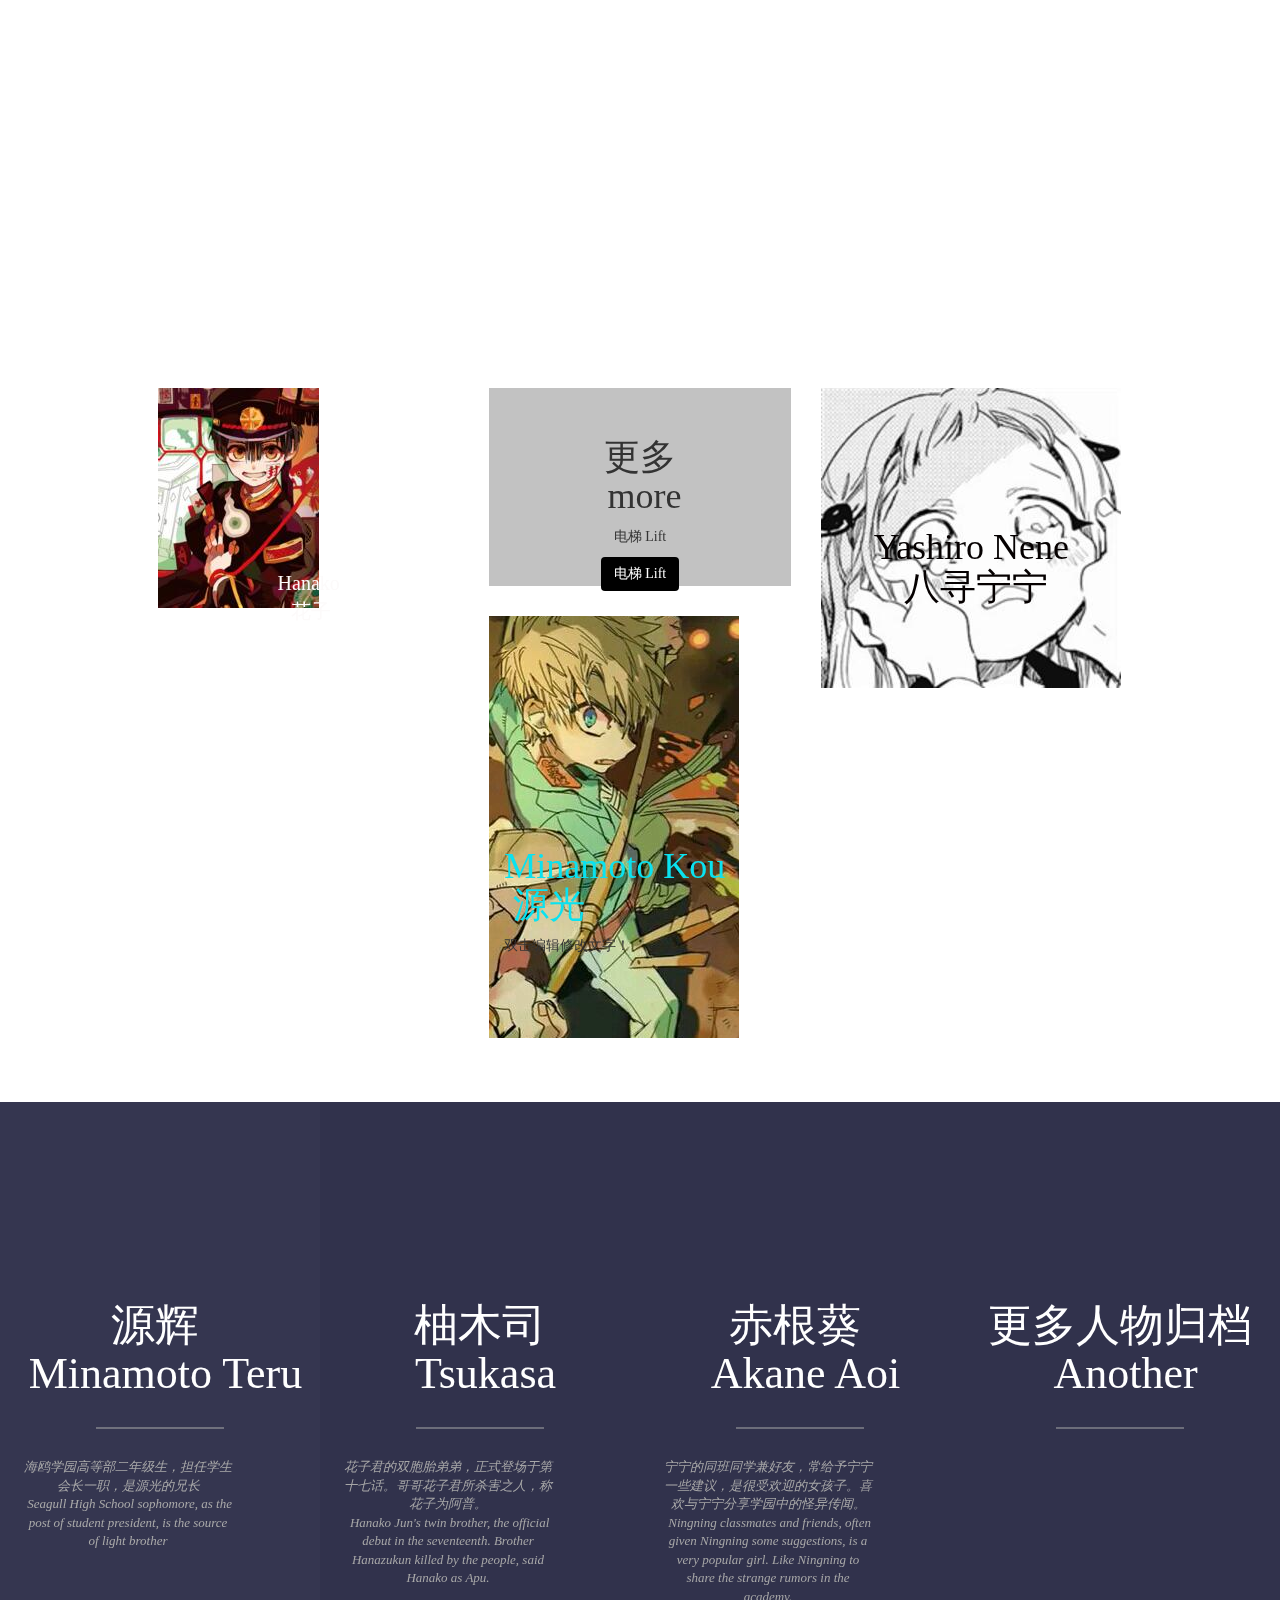
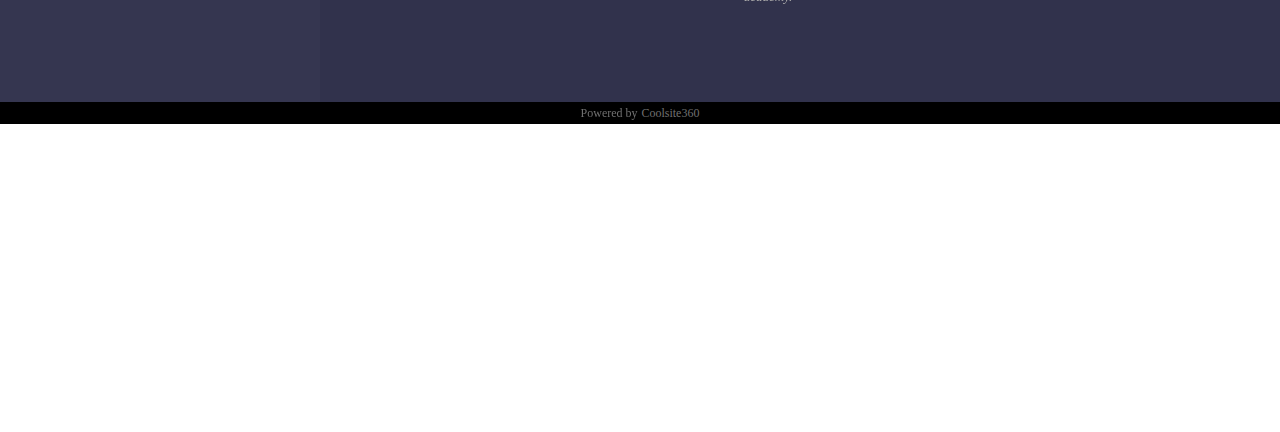
<file: index.html>
<!DOCTYPE html>
<!-- saved from url=(0046)http://www.coolsite360.com/sites/wvj45n/index/ -->
<html class=" portrait"><head><meta http-equiv="Content-Type" content="text/html; charset=UTF-8">
    <title>JSHK Wiki-index</title>
    
    <meta name="Robots" content="All">
    <meta content="Coolsite360,响应式网站,CMS网站,自助建网站,手机网站,微信网站,微网站,html5网站,css3网站,网页设计,html导出,App导出,微信导出" name="keywords">
    <meta content="" name="description">
    
    <meta name="apple-touch-fullscreen" content="yes">
    <meta name="apple-mobile-web-app-capable" content="yes">
    <meta name="apple-mobile-web-app-status-bar-style" content="black-translucent">
    <meta name="viewport" content="width=device-width, initial-scale=1.0, maximum-scale=1.0, user-scalable=no">
    <meta name="renderer" content="webkit">
    <script src="./index_files/hm.js"></script><script async="" src="./index_files/analytics.js"></script><script>
    coolsite360={
        PlayerPlugins:[]
    } ;
    </script>
    
        <link type="text/css" href="./index_files/play.built.f6b5902b.cache.css" rel="stylesheet" media="all">
    
    <!--[if lt ie 9]>
      <script type="text/javascript" src="http://o3bnyc.creatby.com/play-coolsite360/thirdparty_js/html5shiv.js"></script>
      <script type="text/javascript" src="http://o3bnyc.creatby.com/play-coolsite360/thirdparty_js/selectivizr-min.js"></script>
    <![endif]-->
    
     <script type="text/javascript" src="./index_files/jquery-1.8.1.min.js"></script>
    <script type="text/javascript" src="./index_files/bootstrap.min.js"></script>
    
    
    





    
    <link type="text/css" href="./index_files/styles.css" rel="stylesheet" media="all">
    


</head>


<body class="body_gWfCN9" data-c_tl_id="M_af4eeaf4fd627aa7"><div class="container-fluid c-section section_dz2mlP c-scrollIn" data-c_tl_id="M_47ef60996b887f0382df58c399cbafa5" id="section_a9368ee94cabdacb"><div class="c-div div_eJaSJY"><div class="c-div div_osWVif"></div></div><div class="container c-container container_sxwVja"><div class="c-div div_LCYALS"><h1 class="c-heading heading_EJ2tX2">《地缚少年花子君》</h1><div class="c-div div_KuOuqK"></div><p class="paragraph_KeVn2H">《地缚少年花子君》（日语：地縛少年花子くん）是日本漫画家あいだいろ于月刊GFantasy上连载的漫画作品。曾在月刊GFantasy上短期连载3话，后长期连载决定，从2015年1月号开始连载到至今。<br>&nbsp;"Jibaku Shounen Hanako-Kun" (Japanese: 地縛少年花子くん) is a Japanese cartoonist あ い だ い month in the monthly GFantasy serial comic works. Once in the monthly GFantasy series of short-term 3, after long-term serial decision, starting from the January 2015 serial so far.<br>&nbsp;（Translated from Google. Slightly deleted.）</p></div><div class="row c-row row_6bpYGW"><div class="col-lg-4 col-md-4 col-sm-4 col-xs-12 c-column column_AEKz2K"><div class="c-div div_j9yMld"><img class="c-image image_BaaegW" src="./index_files/2cdfbc9707420373a31945a29389a3f3_origin.jpg"><a class="c-textlink textlink_4bDztg" href="http://www.coolsite360.com/sites/wvj45n/index/#" target="_blank">Hanako<br>&nbsp;花子<br></a></div><div class="c-div div_fB7jQd"></div></div><div class="col-lg-4 col-md-4 col-sm-4 col-xs-12 c-column column_ceOtsI"><div class="c-div div_f6y16I"><img class="c-image image_zS1sYV" src="./index_files/1ae3ba0ffc82720d79b0f99f56996c0f_origin.jpg"><div class="c-div div_9hHIai"><h1 class="c-heading heading_EQTJzp">更多<br>&nbsp;more</h1><p class="paragraph_tZSQAj">电梯 Lift</p><a class="btn c-button button_wNugag" href="http://www.coolsite360.com/sites/wvj45n/index/#section_dfa1fb39" type="button">电梯 Lift</a></div></div><div class="c-div div_UZ0AOw"><img class="c-image image_2sEW6I" src="./index_files/8a394a3db78a376525b9728ed22c58db_origin.png"><div class="c-div div_yQC3An"><h1 class="c-heading heading_nz2xWF">Minamoto Kou<br>&nbsp;源光</h1><p class="paragraph_fkC3BN">双击编辑修改文字！</p></div></div></div><div class="col-lg-4 col-md-4 col-sm-4 col-xs-12 c-column column_zfIn6j"><div class="c-div div_juZjS1"><img class="c-image image_RgSmw4" src="./index_files/6add0c7b992a61aaadbd0171c73efc58_origin.jpg"><div class="c-div div_HojPpJ"><h1 class="c-heading heading_eemyg5">Yashiro Nene<br>&nbsp;八寻宁宁</h1></div></div><div class="c-div div_RQk9SB"><div class="c-div div_AswvhU"></div></div></div></div></div></div><div class="container-fluid c-section section_cx57qh" id="section_dfa1fb39"><div class="row c-row row_58tSPP"><div class="col-lg-3 col-md-3 col-sm-3 col-xs-12 c-column column_j33HAF"><div class="hidden-xs c-div div_Xzki9m" data-c_e_id="div_9b066669e1c4b664"></div><div class="c-div div_oBcyqQ" data-c_e_id="div_13665d844c0e9bbe"><h1 class="c-heading heading_oY9o5L">源辉&nbsp;<br>&nbsp;Minamoto Teru</h1><div class="c-div div_dxGLre"></div><p class="paragraph_vUc4ky">海鸥学园高等部二年级生，担任学生会长一职，是源光的兄长<br>&nbsp;Seagull High School sophomore, as the post of student president, is the source of light brother</p></div><div class="hidden-xs c-div div_7GkqQ3" data-c_e_id="div_c716b82c61ad7901"><div class="c-div div_C16avp d1"><div class="container c-container container_9LzAsp"></div></div></div><div class="hidden-xs c-div div_blLQOk c-action-click" data-c_act_id="M_857b223f15cbe8a661527d3d98fcc6bc|M_851d63fc02e784c4a504243eb40a2244|M_16fa6073e9bcf150d0ad3ab90ae7e96a"></div></div><div class="col-lg-3 col-md-3 col-sm-3 col-xs-12 c-column column_wcb1DT"><div class="hidden-xs c-div div_Xzki9m" data-c_e_id="div21a2e467578264b2"></div><div class="c-div div_oBcyqQ" data-c_e_id="diva117a801a2bf564a"><h1 class="c-heading heading_oY9o5L">柚木司<br>&nbsp;Tsukasa</h1><div class="c-div div_dxGLre"></div><p class="paragraph_vUc4ky">花子君的双胞胎弟弟，正式登场于第十七话。哥哥花子君所杀害之人，称花子为阿普。<br>&nbsp;Hanako Jun's twin brother, the official debut in the seventeenth. Brother Hanazukun killed by the people, said Hanako as Apu.</p></div><div class="hidden-xs c-div div_7GkqQ3" data-c_e_id="div31268feef9c971f6"><div class="c-div div_C16avp d3"><div class="container c-container-2 container_grHrss"></div></div></div><div class="hidden-xs c-div div_blLQOk c-action-click" data-c_act_id="act_0af5c7d104d16ec7|act_04d57000215468e8|act_8cdb84f68c74366c"></div></div><div class="col-lg-3 col-md-3 col-sm-3 col-xs-12 c-column column_7559RW"><div class="hidden-xs c-div div_Xzki9m" data-c_e_id="div633ab4e98d6af151"></div><div class="c-div div_oBcyqQ" data-c_e_id="div565161f0ccdf1cc3"><h1 class="c-heading heading_oY9o5L">赤根葵&nbsp;<br>&nbsp;Akane Aoi</h1><div class="c-div div_dxGLre"></div><p class="paragraph_vUc4ky">宁宁的同班同学兼好友，常给予宁宁一些建议，是很受欢迎的女孩子。喜欢与宁宁分享学园中的怪异传闻。<br>&nbsp;Ningning classmates and friends, often given Ningning some suggestions, is a very popular girl. Like Ningning to share the strange rumors in the academy.</p></div><div class="hidden-xs c-div div_7GkqQ3" data-c_e_id="div8b7a7e1e8b434b7c"><div class="c-div div_C16avp d5"><div class="container c-container container_3pYuR2"></div></div></div><div class="hidden-xs c-div div_blLQOk c-action-click" data-c_act_id="act_29615e7312ccf5a4|act_69a3399e12f4ecb2|act_65b29f9acc26483c"></div></div><div class="col-lg-3 col-md-3 col-sm-3 col-xs-12 c-column column_olr3JW"><div class="hidden-xs c-div div_Xzki9m" data-c_e_id="div20ee56ed30e5b850"></div><div class="c-div div_oBcyqQ" data-c_e_id="dive1e6112ded7cf801"><h1 class="c-heading heading_oY9o5L">更多人物归档<br>&nbsp;Another</h1><div class="c-div div_dxGLre"></div><p class="paragraph_vUc4ky"></p></div><div class="hidden-xs c-div div_7GkqQ3" data-c_e_id="divc95e4ab5cf2c2175"><div class="c-div div_C16avp d7"></div><div class="c-div div_unqPz1 d8"></div></div><div class="hidden-xs c-div div_blLQOk c-action-click" data-c_act_id="act_f09806976113e9fa|act_00200e1f8b5bc6fc|act_8e9eb2a234d8f5f5"></div></div></div></div>


<div class="container-fluid c-section c-scrollIn" style="text-align: center; min-height: 0px; background-color: rgba(0,0,0,1);">
  <p class="paragraph_fhjsja" style="width: auto; float: none; display: inline-block; margin-bottom: 2px; font-size: 12px; color: #707070;">
   Powered by
  </p>
  <a class="c-textlink" href="http://www.coolsite360.com/" style="font-size: 12px; color: #707070; ">
   Coolsite360
  </a>
</div>

<script type="text/javascript" src="./index_files/stats" charset="UTF-8"></script>

<script type="text/javascript" src="./index_files/index_data.js"></script>


<!--<script type="text/javascript" src="http://o3bnyc.creatby.com/diazo/c-built/requireJS/require.js"></script>-->
    <!--<script>-->
        <!--define('jquery',function(){});-->
    <!--</script>-->
    <!--<script>-->
        <!--define('bootstrap',function(){});-->
    <!--</script>-->
    <script type="text/javascript" src="./index_files/vendor_c.bundle.built.72de0ad7.cache.js"></script>
    <script type="text/javascript" src="./index_files/pack.built.899b6ef3.cache.js"></script>







<!--[if lte IE 8]>
  <script type="text/javascript" src="http://o3bnyc.creatby.com/play-coolsite360/thirdparty_js/respond.src.js"></script>
<![endif]-->

<!-- ie8 以下版本提示信息 -->
<!--[if lt ie 8]>
  <script type="text/javascript">
    window.onload=function(){
      document.getElementById('browser-tip').style.display = "block";
      document.getElementsByTagName('body')[0].style.paddingTop = "50px";
    }
    function hide(){
      document.getElementById('browser-tip').style.display = "none";
      document.getElementsByTagName('body')[0].style.paddingTop = "0px";
    }
  </script>
<![endif]-->
<div id="browser-tip" style="position:fixed; top:0; left:0; right:0; z-index:9999; height:30px; line-height:33px; padding:10px 0 9px; text-indent:30px; font-size:15px; background:#fcf8e3; border-bottom:1px solid #fbeed5; width:100%;display:none;">
  <button type="button" class="close" data-dismiss="modal" aria-hidden="true" style="display:block; float:right; z-index:9999; line-height:36px; margin-right: 0px;padding:0; font-size:32px; color:#666; box-shadow: 0; text-shadow:none; text-align:center; filter:alpha(opacity=100); -khtml-opacity:1; opacity:1;" onclick="hide()">×</button>
  <p style="text-align: center;">
    您当前使用的浏览器版本较低，为使您获得更好的操作体验，我们推荐您使用：
    <span style="margin-left:10px;">
      <a href="http://windows.microsoft.com/zh-cn/internet-explorer/download-ie" target="_blank">
        <img src="./index_files/compatible_ie.gif" width="31" height="30" alt="Internet Explorer" title="Internet Explorer"></a>
      <a href="http://www.google.com/intl/zh-CN/chrome/" target="_blank">
        <img src="./index_files/compatible_chrome.gif" width="31" height="30" alt="Google Chrome" title="Google Chrome"></a>
      <a href="http://www.mozilla.org/zh-CN/firefox/new/" target="_blank">
        <img src="./index_files/compatible_firefox.gif" width="31" height="30" alt="Firefox" title="Firefox"></a>
      <a href="http://support.apple.com/zh_CN/downloads/#safari" target="_blank">
        <img src="./index_files/compatible_safari.gif" width="28" height="30" alt="Safari" title="Safari"></a>
    </span>
  </p>
</div>

<script>
  (function(i,s,o,g,r,a,m){i['GoogleAnalyticsObject']=r;i[r]=i[r]||function(){
  (i[r].q=i[r].q||[]).push(arguments)},i[r].l=1*new Date();a=s.createElement(o),
  m=s.getElementsByTagName(o)[0];a.async=1;a.src=g;m.parentNode.insertBefore(a,m)
  })(window,document,'script','//www.google-analytics.com/analytics.js','ga');
  ga('create', 'UA-54805114-1', 'auto');
  ga('send', 'pageview');

  var _hmt = _hmt || [];
  (function() {
    var hm = document.createElement("script");
    hm.src = "https://hm.baidu.com/hm.js?3fcb8d94fb9392e8bf08d9a1757dc618";
    var s = document.getElementsByTagName("script")[0]; 
    s.parentNode.insertBefore(hm, s);
  })();  
</script>
</body></html>
</file>
<file: index_files/styles.css>
@media all {.section_Ko6uYh{height: 100%; position: ; }
.slider_AVccQh{height: 100%; }
.slide_AYXHjX{background-image: ; }
.div_Zyn5xX{height:  100%; transform:  rotate(0deg) scale(1) translate(0%, 0%); transition:  all 2s ease; background-image: url(http://qty83k.creatby.com/materials/origin/5aefa47ead9d6b7c548198b67e775f69_origin.jpeg); }
.div_Zyn5xX.c-state1{transition: all 5s ease; -webkit-transition: all 5s ease; transform: rotate(0deg) scale(1.2) translate(0%, 0%); -webkit-transform: rotate(0deg) scale(1.2) translate(0%, 0%); background-position: 50% 50%; background-size: cover; }
.container_PmKZp0{position: absolute; margin-left: auto; margin-right: auto; bottom: 0px; right: 0px; top: 35%; left: 0px; }
.div_e1Yp8K{border: 15px solid rgba(245, 44, 102, 0.8); position: relative; width: 85%; margin-left: auto; margin-right: auto; background-color: rgba(0, 0, 0, 0.498039); border-bottom-width: 15px; border-top-width: 15px; border-right-width: 15px; border-left-width: 15px; }
.div_5F9OmT{position: ; }
.div_w0wi8U{width: 1px; margin-left: auto; margin-right: auto; min-height: 50px; border-style: none none solid; border-bottom-color: rgb(245, 44, 102); border-bottom-width: 5px; transform: rotate(0deg) scale(1) translate(0%,0%); -webkit-transform: rotate(0deg) scale(1) translate(0%,0%); transition: All 0s ease; -webkit-transition: All 0s ease; -ms-transform: rotate(0deg) scale(1) translate(0%,0%); -o-transform: rotate(0deg) scale(1) translate(0%,0%); -moz-transform: rotate(0deg) scale(1) translate(0%,0%); -ms-transition: All 0s ease; -o-transition: All 0s ease; -moz-transition: All 0s ease; }
.div_w0wi8U.c-state1{width: 200px; min-height: 40px; transform: rotate(0deg) scale(1) translate(0%,0%); -ms-transform: rotate(0deg) scale(1) translate(0%,0%); -o-transform: rotate(0deg) scale(1) translate(0%,0%); -moz-transform: rotate(0deg) scale(1) translate(0%,0%); -webkit-transform: rotate(0deg) scale(1) translate(0%,0%); transition: All 4s ease; -ms-transition: All 4s ease; -o-transition: All 4s ease; -moz-transition: All 4s ease; -webkit-transition: All 4s ease; }
.heading_j8bffN{color: rgb(255, 255, 255); text-align: center; font-weight: 900; font-size: 55px; margin-top: 50px; transform: rotate(0deg) scale(1) translate(0px, 0px); -webkit-transform: rotate(0deg) scale(1) translate(0px, 0px); transition: all 0.3s ease; -webkit-transition: all 0.3s ease; margin-bottom: 50px; }
.div_x0xumv{bottom: 0px; right: 0px; top: 0px; left: 0px; text-align: center; position: relative; }
.div_igtLK7{width: 35%; border-top-style: solid; border-top-color: rgba(245, 44, 102, 0.8); border-top-width: 15px; bottom: 0px; left: 0px; float: left; }
.div_ZEjmtp{border-top-style: solid; border-top-color: rgba(245, 44, 102, 0.8); border-top-width: 15px; width: 35%; margin-left: auto; margin-right: 0px; bottom: 0px; right: 0px; }
.paragraph_V31GKB{color: rgb(255, 255, 255); text-align: center; font-size: 26px; margin: -10px auto 0px; bottom: 0px; right: 0px; top: 0px; left: 0px; position: absolute; font-weight: 100; margin-top: -10px; }
.div_dB3CaL{width: 1px; margin-left: auto; margin-right: auto; border-top-style: solid; border-top-color: rgb(245, 44, 102); border-top-width: 5px; transform: rotate(0deg) scale(1) translate(0%,0%); -webkit-transform: rotate(0deg) scale(1) translate(0%,0%); transition: All 0s ease; -webkit-transition: All 0s ease; min-height: 50px; bottom: 0px; right: 0px; top: 70%; left: 0px; margin-top: -25px; -ms-transform: rotate(0deg) scale(1) translate(0%,0%); -o-transform: rotate(0deg) scale(1) translate(0%,0%); -moz-transform: rotate(0deg) scale(1) translate(0%,0%); -ms-transition: All 0s ease; -o-transition: All 0s ease; -moz-transition: All 0s ease; }
.div_dB3CaL.c-state1{width: 100px; transform: rotate(0deg) scale(1) translate(0%,0%); -webkit-transform: rotate(0deg) scale(1) translate(0%,0%); transition: All 4s ease; -webkit-transition: All 4s ease; -ms-transform: rotate(0deg) scale(1) translate(0%,0%); -o-transform: rotate(0deg) scale(1) translate(0%,0%); -moz-transform: rotate(0deg) scale(1) translate(0%,0%); -ms-transition: All 4s ease; -o-transition: All 4s ease; -moz-transition: All 4s ease; }
.slide_WYtjj0{background-image: ; }
.div_opm1r6{height:  100%; position:  absolute; background-image: url(http://qty83k.creatby.com/materials/origin/0afcded2b04927a125419c8cdd81320a_origin.jpeg); background-position:  0% 0%; bottom:  0px; right:  0px; top:  0px; left:  0px; }
.div_opm1r6.c-state1{transform: rotate(0deg) scale(1.2) translate(0%,0%); -webkit-transform: rotate(0deg) scale(1.2) translate(0%,0%); transition: All 5s ease; -webkit-transition: All 5s ease; background-position: 0% -27%; -ms-transform: rotate(0deg) scale(1.2) translate(0%,0%); -o-transform: rotate(0deg) scale(1.2) translate(0%,0%); -moz-transform: rotate(0deg) scale(1.2) translate(0%,0%); -ms-transition: All 5s ease; -o-transition: All 5s ease; -moz-transition: All 5s ease; }
.container_nHygx1{position: absolute; bottom: 0px; right: 0px; top: 35%; left: 0px; z-index: 1; }
.heading_qvzSXW{color: rgb(255, 255, 255); font-size: 55px; line-height: 1.2em; display: ; }
.paragraph_5n06ro{color: rgb(255, 255, 255); font-size: 18px; margin-top: 5%; margin-bottom: 5%; display: inline-block; }
.textlink_Qd2FBZ{color: rgb(255, 255, 255); font-size: 18px; }
.div_H6JeY6{position:  absolute; bottom:  0px; right:  0px; top:  0px; left:  0px; height:  100%; width:  100%; transform:  rotate(0deg) scale(1) translate(0%, 0%); transition:  all 10s ease; background-image: url(http://qty83k.creatby.com/materials/origin/1a97c559941446d8ca8ea28a5aeac52e_origin.png); background-position:  100% 100%; }
.div_H6JeY6.c-state1{transform: rotate(0deg) scale(1.2) translate(0%, 8%); -webkit-transform: rotate(0deg) scale(1.2) translate(0%, 8%); transition: all 0s ease; -webkit-transition: all 0s ease; background-position-x: 0%; background-position-y: 0%; }
.container_b0Pbgo{position: absolute; bottom: 0px; right: 0px; top: 35%; left: 0px; }
.heading_LcqcFv{color: rgb(255, 255, 255); text-align: center; font-size: 50px; }
.paragraph_0kNsmH{color: rgb(255, 255, 255); text-align: center; font-size: 18px; margin-top: 50px; }
.section_dz2mlP{position: relative; height: auto;}
.div_eJaSJY{height: 500px; position: absolute; background-image: url(http://qty83k.creatby.com/materials/origin/23a96f0b36b5f09d020c6bf56730863d_origin.jpg); background-position: 0% 0%; bottom: 0; right: 0; top: 0; left: 0; }
.div_osWVif{height:  100%; opacity:  0.61; background-image: url(http://qty83k.creatby.com/materials/origin/5aefa47ead9d6b7c548198b67e775f69_origin.jpeg); background-color:  transparent; background-repeat:  repeat; }
.container_sxwVja{width: 80%; max-width: 1200px; position: relative; bottom: 0px; right: 0px; top: 0px; left: 0px; padding-top: 5%; padding-bottom: 5%; }
.heading_EJ2tX2{color: rgb(255, 255, 255); text-align: center; line-height: 1.4em; }
.div_KuOuqK{border-top-style: solid; border-top-color: rgb(255, 255, 255); border-top-width: 2px; width: 100px; margin: 3% auto 2%; min-height: 10px; margin-bottom: 2%; }
.paragraph_KeVn2H{color: rgb(255, 255, 255); font-size: 16px; text-align: center; width: 80%; margin-left: auto; margin-right: auto; line-height: 1.5em; margin-bottom: 50px; letter-spacing: 1px; }
.div_j9yMld{position: relative; }
.textlink_4bDztg{position:  absolute; bottom:  0px; right:  0px; top:  0px; left:  0px; text-align:  center; padding-top:  60%; color: #fcfafa; font-size:  20px; }
.div_fB7jQd{margin-top: 30px; position: relative; }
.div_djkPoI{position: absolute; bottom: 0px; right: 0px; top: 0px; left: 0px; width: 70%; text-align: center; padding-left: 15px; padding-right: 15px; }
.heading_Czb6PH{bottom: 0px; right: 0px; top: 0px; left: 0px; color: rgb(0, 0, 0); text-align: center; }
.paragraph_HV1d1T{bottom: 0px; right: 0px; top: 0px; left: 0px; text-align: center; }
.button_Ueb3ut{border-color: rgb(0, 0, 0); border-radius: 0px; color: rgb(0, 0, 0); width: 100px; margin-top: 10px; background-color: transparent; }
.div_f6y16I{background-color: rgb(194, 194, 194); position: relative; }
.image_zS1sYV{opacity: 0; }
.div_9hHIai{position: absolute; bottom: 0px; right: 0px; top: 15%; left: 0px; text-align: center; width: ; }
.heading_EQTJzp{text-align: center; }
.paragraph_tZSQAj{text-align: center; }
.div_UZ0AOw{margin-top: 30px; position: relative; }
.div_yQC3An{position: absolute; bottom: 0px; right: 0px; top: 50%; left: 0px; padding-left: 15px; }
.heading_nz2xWF{color: #0ae2f0; }
.div_juZjS1{position: relative; }
.div_HojPpJ{position: absolute; bottom: 0px; right: 0px; top: 40%; left: 0px; color: rgb(255, 255, 255); text-align: center; }
.heading_eemyg5{color: #050000; }
.div_RQk9SB{position: relative; }
.image_0GHFV8{margin-top: 30px; }
.div_AswvhU{position: absolute; bottom: 0px; right: 0px; top: 50%; left: 0px; }
.heading_ZczOcn{color: rgb(255, 255, 255); text-align: center; }
.section_0602ct{height: 100%; position: relative; border-left-style: solid; border-left-color: rgb(255, 255, 255); border-left-width: 20px; border-right-style: solid; border-right-color: rgb(255, 255, 255); background-image: url(http://qty83k.creatby.com/materials/hd/7a887091af540aca74bb111b9b86584a_2048.jpg); background-size: cover; background-position: 50% 50%; border-right-width: 20px; }
.div_NclglN{height: 100%; position: absolute; bottom: 0px; right: 0px; top: 0px; left: 0px; overflow: hidden; background-color: rgba(0, 0, 0, 0.498039); }
.div_wRGgk0{height: 25%; z-index: 2; bottom: 0px; right: 0px; top: 0px; left: 0px; margin-top: 12%; position: relative; display: block; transform: rotate(0deg) scale(1) translate(0%,0%); -webkit-transform: rotate(0deg) scale(1) translate(0%,0%); transition: All 0.6s ease; -webkit-transition: All 0.6s ease; background-image: url(http://qty83k.creatby.com/materials/origin/e08e6647ee832eda995bcc300e7e9c69_origin.png); background-size: contain; background-position: 50% 50%; background-repeat: no-repeat; -ms-transform: rotate(0deg) scale(1) translate(0%,0%); -o-transform: rotate(0deg) scale(1) translate(0%,0%); -moz-transform: rotate(0deg) scale(1) translate(0%,0%); -ms-transition: All 0.6s ease; -o-transition: All 0.6s ease; -moz-transition: All 0.6s ease; }
.div_wRGgk0.c-state1{z-index: 2; margin-top: 80px; background-image: url(http://qty83k.creatby.com/materials/origin/d61e8493f804051c2032cdfb99fec1c6_origin.png); }
.container_4K7Agy{text-align: center; max-width: 500px; position: ; bottom: 0px; right: 0px; top: 50%; left: 0px; z-index: 1; }
.heading_3EIvtS{color: rgb(232, 232, 232); font-weight: 300; position: ; bottom: 0px; right: 0px; top: 0px; left: 0px; }
.paragraph_W8vh5y{color: rgb(212, 212, 212); margin-top: 10%; }
.div_Cm2dJs{bottom: 0px; right: 0px; top: 38%; left: 0px; height: 100%; margin-top: -105px; background-color: rgb(255, 255, 255); }
.container_Sur0Vq{position: relative; top: 15%; }
.column_q3ygA6{width: 60%; }
.heading_t3VoAE{color: rgb(59, 28, 5); margin-bottom: 30px; }
.div_gCi9X5{border-top-style: solid; border-top-color: rgba(114, 52, 7, 0.8); border-top-width: 2px; min-height: 30px; width: 100px; }
.paragraph_8vX9tc{color: #723407; font-size: 17px; }
.column_va3fEl{width: 40%; top: 142%; margin-top: 10%; }
.paragraph_e9eooX{color: #3b1c05; }
.paragraph_XaGM78{color: rgb(114, 52, 7); font-size: 17px; }
.div_VjnfqE{min-height: 20px; width: 300px; border-top-color: rgba(59,28,5,0.5); border-top-style: solid; border-top-width: 1px; }
.div_p13fyh{width: 40px; min-height: 2px; transform: rotate(45deg) scale(1) translate(0%, 0%); -webkit-transform: rotate(45deg) scale(1) translate(0%, 0%); transition: all 0s ease; -webkit-transition: all 0s ease; margin-top: 30px; background-color: rgb(114, 52, 7); }
.div_oCzwiT{width: 40px; min-height: 2px; transform: rotate(90deg) scale(1) translate(0%, 0%); -webkit-transform: rotate(90deg) scale(1) translate(0%, 0%); transition: all 0s ease; -webkit-transition: all 0s ease; background-color: rgb(114, 52, 7); }
.row_58tSPP{height: 100%; }
.column_j33HAF{height: 100%; padding-left: 0px; padding-right: 0px; opacity: 0.88; background-image: url(http://qty83k.creatby.com/materials/origin/c2e74d920443511fb735b45cc999053f_origin.jpg); background-size: cover; }
.div_Xzki9m{position: static; display: block; height: 100%; transform: rotate(0deg) scale(1) translate(0%,0%); -webkit-transform: rotate(0deg) scale(1) translate(0%,0%); transition: All 0.5s ease; -webkit-transition: All 0.5s ease; background-color: rgba(0, 2, 34, 0.901961); -ms-transform: rotate(0deg) scale(1) translate(0%,0%); -o-transform: rotate(0deg) scale(1) translate(0%,0%); -moz-transform: rotate(0deg) scale(1) translate(0%,0%); -ms-transition: All 0.5s ease; -o-transition: All 0.5s ease; -moz-transition: All 0.5s ease; }
.div_Xzki9m.c-state1{opacity: 0; }
.div_oBcyqQ{position: absolute; bottom: 0px; right: 0px; top: 30%; left: 0px; display: block; margin-top: auto; margin-bottom: auto; transform: rotate(0deg) scale(1) translate(0%,0%); -webkit-transform: rotate(0deg) scale(1) translate(0%,0%); transition: All 0.5s ease; -webkit-transition: All 0.5s ease; -ms-transform: rotate(0deg) scale(1) translate(0%,0%); -o-transform: rotate(0deg) scale(1) translate(0%,0%); -moz-transform: rotate(0deg) scale(1) translate(0%,0%); -ms-transition: All 0.5s ease; -o-transition: All 0.5s ease; -moz-transition: All 0.5s ease; }
.div_oBcyqQ.c-state1{top: 6%; }
.heading_oY9o5L{position: static; bottom: 0px; right: 0px; top: 33%; left: 0px; color: rgb(255, 255, 255); text-align: center; display: block; font-weight: 100; font-size: 44px; font-family: georgia, palatino; margin-bottom: 9%; }
.heading_oY9o5L.c-state1{font-size: 50px; }
.div_dxGLre{position: static; height: 2px; width: 40%; bottom: 0px; right: 0px; top: 45%; left: 0px; margin-left: auto; margin-right: auto; border-top-style: solid; border-top-color: rgba(158, 158, 158, 0.498039); border-top-width: 2px; min-height: 2px; margin-bottom: 9%; }
.paragraph_vUc4ky{position:  static; bottom:  0px; right:  0px; top:  50%; left:  0px; color:  rgb(158, 158, 158); width:  65%; margin-left:  24px; margin-right:  41px; font-size: 13px; font-family:  SimSun, 宋体, STSong; font-style:  italic; text-align:  center; }
.div_7GkqQ3{position: absolute; bottom: 0px; width: 100%; height: 50%; transform: rotate(0deg) scale(1) translate(0%, 100%); -webkit-transform: rotate(0deg) scale(1) translate(0%, 100%); transition: all 0.5s ease; -webkit-transition: all 0.5s ease; }
.div_7GkqQ3.c-state1{transform: rotate(0deg) scale(1) translate(0%,0%); -webkit-transform: rotate(0deg) scale(1) translate(0%,0%); transition: All 0.5s ease; -webkit-transition: All 0.5s ease; -ms-transform: rotate(0deg) scale(1) translate(0%,0%); -o-transform: rotate(0deg) scale(1) translate(0%,0%); -moz-transform: rotate(0deg) scale(1) translate(0%,0%); -ms-transition: All 0.5s ease; -o-transition: All 0.5s ease; -moz-transition: All 0.5s ease; }
.div_C16avp{min-height: 70px; height: 50%; background-image: url(http://qty83k.creatby.com/materials/origin/86e6ae669c718b1b154542c928eb98a6_origin.jpg); background-size: cover; background-position: 50% 50%; }
.div_C16avp.d1{background-image: url(http://qty83k.creatby.com/materials/origin/db84d6ad90e4a510bc9351d592e9799f_origin.png); }
.div_unqPz1{height: 50%; min-height: 70px; background-image: url(http://qty83k.creatby.com/materials/origin/006dd3631e37acfdfb6ced07742662af_origin.jpg); background-size: cover; background-position: 50% 50%; }
.div_blLQOk{display: block; position: absolute; bottom: 0px; right: 0px; top: 0px; left: 0px; height: 100%; width: 100%; background-color: transparent; }
.column_wcb1DT{height: 100%; opacity: 0.9; padding-left: 0px; padding-right: 0px; background-image: url(http://qty83k.creatby.com/materials/origin/c2e74d920443511fb735b45cc999053f_origin.jpg); background-size: cover; background-position: 50% 50%; }
.div_C16avp.d3{background-image: url(http://qty83k.creatby.com/materials/hd/dfb228e8af80fe26829f05bf56047292_2048.jpg); }
.div_unqPz1.d4{background-image: url(http://qty83k.creatby.com/materials/origin/9ebf0e439ec2cfe33ba0378ab3a9d644_origin.jpg); }
.column_7559RW{height: 100%; opacity: 0.9; padding-left: 0px; padding-right: 0px; background-image: url(http://qty83k.creatby.com/materials/origin/c2e74d920443511fb735b45cc999053f_origin.jpg); background-size: cover; background-position: 50% 50%; }
.div_C16avp.d5{background-image: url(http://qty83k.creatby.com/materials/origin/af1bd9bf6f06b8718ec0d0cbc953ec58_origin.jpg); }
.div_unqPz1.d6{background-image: url(http://qty83k.creatby.com/materials/origin/0121842abfd333e708ffa2d23e669e3f_origin.jpg); }
.column_olr3JW{height: 100%; opacity: 0.9; padding-left: 0px; padding-right: 0px; background-image: url(http://qty83k.creatby.com/materials/origin/c2e74d920443511fb735b45cc999053f_origin.jpg); background-size: cover; background-position: 50% 50%; background-position-x: 100%; background-position-y: 100%; }
.div_C16avp.d7{background-image: url(http://qty83k.creatby.com/materials/origin/2b01aaaf9d0a44a300ff300e56a3c443_origin.jpg); }
.div_unqPz1.d8{background-image: url(http://qty83k.creatby.com/materials/origin/bceddd987b7d9575e6221ce0d90ad913_origin.jpg); }
.container_9LzAsp{background-image:  url("http://qty83k.creatby.com/materials/origin/db84d6ad90e4a510bc9351d592e9799f_origin.png"); margin-left:  1px; margin-right:  -665px; padding-right:  695px; margin-bottom:  152px; height:  330px; width: 10px; }
.container_grHrss{background-image:  url("http://qty83k.creatby.com/materials/origin/f29e032be61c6d3580f741f23c229ec1_origin.png"); width: 680px; height:  330px; }
.section_cx57qh{height: 600px; }
.container_3pYuR2{width:  530px; height:  330px; background-image: url(http://qty83k.creatby.com/materials/origin/ce08af24e003be41ab7866d842ca5e3c_origin.png); }
.textlink_Qd2FBZ:hover{color: #f52c66; }
.textlink_4bDztg:hover{color: #000000; }
.heading_nz2xWF:hover{color: #ababab; }
.paragraph_fkC3BN:hover{color: #b5b5b5; }
.heading_eemyg5:hover{color: #d9d9d9; }
.heading_ZczOcn:hover{color: #cfcfcf; }
.div_Xzki9m:hover{opacity: ; transform: ; -ms-transform: ; -o-transform: ; -moz-transform: ; -webkit-transform: ; transition: ; -ms-transition: ; -o-transition: ; -moz-transition: ; -webkit-transition: ; }
} 
@media (max-width: 991px) {.div_e1Yp8K{border-width: 1px; border-bottom-width: 10px; border-top-width: 10px; border-right-width: 10px; border-left-width: 10px; }
.heading_j8bffN{font-size: 45px; }
.div_igtLK7{border-top-width: 10px; }
.div_ZEjmtp{border-top-width: 10px; }
.paragraph_0kNsmH.c-state1{transform: ; -webkit-transform: ; transition: ; -webkit-transition: ; -ms-transform: ; -o-transform: ; -moz-transform: ; -ms-transition: ; -o-transition: ; -moz-transition: ; opacity: ; }
.div_opm1r6{background-position: 41% 0%; background-position-x: 42%; background-position-y: 0%; }
.div_opm1r6.c-state1{background-position: 45% 0%; background-position-x: 47%; background-position-y: 0%; }
.heading_qvzSXW{font-size: 36px; }
.paragraph_5n06ro{font-size: 16px; margin-top: 4%; margin-bottom: 4%; }
.textlink_Qd2FBZ{font-size: 16px; }
.div_H6JeY6{background-position: 100% 100%; background-position-x: 0%; background-position-y: 0%; }
.div_H6JeY6.c-state1{transform: rotate(0deg) scale(1.2) translate(0%,8%); -webkit-transform: rotate(0deg) scale(1.2) translate(0%,8%); transition: All 10s ease; -webkit-transition: All 10s ease; background-position: 0% 0%; -ms-transform: rotate(0deg) scale(1.2) translate(0%,8%); -o-transform: rotate(0deg) scale(1.2) translate(0%,8%); -moz-transform: rotate(0deg) scale(1.2) translate(0%,8%); -ms-transition: All 10s ease; -o-transition: All 10s ease; -moz-transition: All 10s ease; }
.heading_LcqcFv{font-size: 36px; }
.paragraph_0kNsmH{font-size: 16px; }
.paragraph_0kNsmH.c-state1{transform: ; -webkit-transform: ; transition: ; -webkit-transition: ; -ms-transform: ; -o-transform: ; -moz-transform: ; -ms-transition: ; -o-transition: ; -moz-transition: ; opacity: ; }
.container_sxwVja{width: 100%; padding-bottom: 10%; }
.heading_EJ2tX2{font-size: 30px; }
.column_AEKz2K{padding-left: 0px; }
.textlink_4bDztg{font-size: 16px; }
.div_djkPoI{width: 75%; padding-left: 5px; padding-right: 5px; }
.heading_Czb6PH{font-size: 24px; }
.paragraph_HV1d1T{font-size: 12px; }
.button_Ueb3ut{margin-top: 0px; }
.column_ceOtsI{padding-left: 0px; padding-right: 0px; }
.div_9hHIai{top: 5%; }
.heading_EQTJzp{font-size: 24px; }
.paragraph_tZSQAj{font-size: 12px; }
.heading_nz2xWF{font-size: 24px; }
.paragraph_fkC3BN{font-size: 12px; }
.column_zfIn6j{padding-right: 0px; }
.heading_eemyg5{font-size: 24px; }
.heading_ZczOcn{font-size: 24px; }
.section_0602ct{border-bottom-style: solid; border-bottom-color: rgb(255, 255, 255); border-bottom-width: 20px; }
.div_NclglN{overflow: visible; }
.div_wRGgk0{margin-top: 35%; }
.div_wRGgk0.c-state1{margin-top: 80px; transform: rotate(0deg) scale(1) translate(0%, 0%); -webkit-transform: rotate(0deg) scale(1) translate(0%, 0%); transition: all 0.6s ease; -webkit-transition: all 0.6s ease; }
.div_Cm2dJs{margin-top: -110px; height: ; }
.column_q3ygA6{width: 65%; }
.column_va3fEl{width: 35%; }
.div_VjnfqE{width: 200px; }
.heading_oY9o5L{font-size: 40px; }
.paragraph_vUc4ky{font-size: 14px; width: 75%; }
} 
@media (max-width: 767px) {.div_e1Yp8K{width: 98%; }
.div_w0wi8U{min-height: 30px; }
.heading_j8bffN{font-size: 26px; margin-top: 20px; margin-bottom: 20px; }
.div_igtLK7{width: 25%; }
.div_ZEjmtp{width: 25%; }
.paragraph_V31GKB{font-size: 20px; }
.div_dB3CaL{min-height: 20px; }
.div_opm1r6{background-position: 50% 50%; background-position-x: 50%; background-position-y: 0%; }
.div_opm1r6.c-state1{transition: all 5s ease; -webkit-transition: all 5s ease; transform: rotate(0deg) scale(1.1) translate(0%, 0%); -webkit-transform: rotate(0deg) scale(1.1) translate(0%, 0%); background-position: 50% 50%; background-position-x: 50%; background-position-y: 0%; }
.heading_qvzSXW{font-size: 30px; }
.paragraph_5n06ro{font-size: 14px; }
.textlink_Qd2FBZ{font-size: 14px; }
.div_H6JeY6{background-position-x: 50%; background-position-y: 50%; }
.heading_LcqcFv{font-size: 26px; }
.paragraph_0kNsmH{font-size: 14px; margin-top: 30px; }
.heading_EJ2tX2{font-size: 26px; }
.paragraph_KeVn2H{font-size: 14px; }
.column_AEKz2K{padding-right: 0px; margin-bottom: 15px; }
.div_fB7jQd{margin-top: 15px; }
.div_UZ0AOw{margin-top: 15px; }
.column_zfIn6j{padding-left: 0px; margin-top: 15px; }
.image_0GHFV8{margin-top: 15px; }
.section_0602ct{border-left-width: 10px; border-right-width: 10px; border-bottom-style: solid; border-bottom-color: rgb(255, 255, 255); border-bottom-width: 10px; }
.div_NclglN{overflow: hidden; }
.div_wRGgk0{height: 20%; margin-top: 40%; transform: rotate(0deg) scale(1) translate(0%, 0%); -webkit-transform: rotate(0deg) scale(1) translate(0%, 0%); transition: all 0.5s ease; -webkit-transition: all 0.5s ease; }
.div_wRGgk0.c-state1{margin-top: 50px; height: 14%; }
.heading_3EIvtS{font-size: 26px; font-weight: 100; margin-top: ; }
.paragraph_W8vh5y{margin-top: 5%; }
.div_Cm2dJs{height: 100%; margin-top: -40px; }
.container_Sur0Vq{top: 10%; display: block; }
.column_q3ygA6{width: 100%; }
.heading_t3VoAE{font-size: 24px; margin-bottom: 20px; text-align: center; font-weight: 100; }
.div_gCi9X5{margin-left: auto; margin-right: auto; min-height: 20px; }
.paragraph_8vX9tc{font-size: 14px; }
.column_j33HAF{overflow: hidden; height: 25%; }
.div_oBcyqQ{font-size: 12px; top: 0; bottom: 0; right: 0; left: 0; }
.heading_oY9o5L{font-size: 25px; margin-bottom: 3%; }
.div_dxGLre{height: 1px; min-height: 2px; border-top-width: 1px; margin-bottom: 3%; }
.paragraph_vUc4ky{font-size: 13px; }
.div_7GkqQ3{transform: rotate(0deg) scale(1) translate(0%,100%); -webkit-transform: rotate(0deg) scale(1) translate(0%,100%); transition: All 0.5s ease; -webkit-transition: All 0.5s ease; -ms-transform: rotate(0deg) scale(1) translate(0%,100%); -o-transform: rotate(0deg) scale(1) translate(0%,100%); -moz-transform: rotate(0deg) scale(1) translate(0%,100%); -ms-transition: All 0.5s ease; -o-transition: All 0.5s ease; -moz-transition: All 0.5s ease; }
.column_wcb1DT{overflow: hidden; height: 25%; }
.column_7559RW{overflow: hidden; height: 25%; }
.column_olr3JW{overflow: hidden; height: 25%; }
} 
@media (min-width: 768px) {} 
@media (min-width: 992px) {} 
@media (min-width: 768px) and (max-width: 991px) {}
</file>
<file: index_files/play.built.f6b5902b.cache.css>
@font-face{font-family:'FontAwesome';src:url(../fonts/fontawesome-webfont.eot?v=4.2.0);src:url(../fonts/fontawesome-webfont.eot?#iefix&v=4.2.0) format('embedded-opentype'),url(../fonts/fontawesome-webfont.woff?v=4.2.0) format('woff'),url(../fonts/fontawesome-webfont.ttf?v=4.2.0) format('truetype'),url(../fonts/fontawesome-webfont.svg?v=4.2.0#fontawesomeregular) format('svg');font-weight:normal;font-style:normal}.fa{display:inline-block;font:normal normal normal 14px/1 FontAwesome;font-size:inherit;text-rendering:auto;-webkit-font-smoothing:antialiased;-moz-osx-font-smoothing:grayscale}.fa-lg{font-size:1.33333333em;line-height:.75em;vertical-align:-15%}.fa-2x{font-size:2em}.fa-3x{font-size:3em}.fa-4x{font-size:4em}.fa-5x{font-size:5em}.fa-fw{width:1.28571429em;text-align:center}.fa-ul{padding-left:0;margin-left:2.14285714em;list-style-type:none}.fa-ul>li{position:relative}.fa-li{position:absolute;left:-2.14285714em;width:2.14285714em;top:.14285714em;text-align:center}.fa-li.fa-lg{left:-1.85714286em}.fa-border{padding:.2em .25em .15em;border:solid .08em #eee;border-radius:.1em}.pull-right{float:right}.pull-left{float:left}.fa.pull-left{margin-right:.3em}.fa.pull-right{margin-left:.3em}.fa-spin{-webkit-animation:fa-spin 2s infinite linear;animation:fa-spin 2s infinite linear}@-webkit-keyframes fa-spin{0%{-webkit-transform:rotate(0deg);transform:rotate(0deg)}100%{-webkit-transform:rotate(359deg);transform:rotate(359deg)}}@keyframes fa-spin{0%{-webkit-transform:rotate(0deg);transform:rotate(0deg)}100%{-webkit-transform:rotate(359deg);transform:rotate(359deg)}}.fa-rotate-90{filter:progid:DXImageTransform.Microsoft.BasicImage(rotation=1);-webkit-transform:rotate(90deg);-ms-transform:rotate(90deg);transform:rotate(90deg)}.fa-rotate-180{filter:progid:DXImageTransform.Microsoft.BasicImage(rotation=2);-webkit-transform:rotate(180deg);-ms-transform:rotate(180deg);transform:rotate(180deg)}.fa-rotate-270{filter:progid:DXImageTransform.Microsoft.BasicImage(rotation=3);-webkit-transform:rotate(270deg);-ms-transform:rotate(270deg);transform:rotate(270deg)}.fa-flip-horizontal{filter:progid:DXImageTransform.Microsoft.BasicImage(rotation=0,mirror=1);-webkit-transform:scale(-1,1);-ms-transform:scale(-1,1);transform:scale(-1,1)}.fa-flip-vertical{filter:progid:DXImageTransform.Microsoft.BasicImage(rotation=2,mirror=1);-webkit-transform:scale(1,-1);-ms-transform:scale(1,-1);transform:scale(1,-1)}:root .fa-rotate-90,:root .fa-rotate-180,:root .fa-rotate-270,:root .fa-flip-horizontal,:root .fa-flip-vertical{filter:none}.fa-stack{position:relative;display:inline-block;width:2em;height:2em;line-height:2em;vertical-align:middle}.fa-stack-1x,.fa-stack-2x{position:absolute;left:0;width:100%;text-align:center}.fa-stack-1x{line-height:inherit}.fa-stack-2x{font-size:2em}.fa-inverse{color:#fff}.fa-glass:before{content:"\f000"}.fa-music:before{content:"\f001"}.fa-search:before{content:"\f002"}.fa-envelope-o:before{content:"\f003"}.fa-heart:before{content:"\f004"}.fa-star:before{content:"\f005"}.fa-star-o:before{content:"\f006"}.fa-user:before{content:"\f007"}.fa-film:before{content:"\f008"}.fa-th-large:before{content:"\f009"}.fa-th:before{content:"\f00a"}.fa-th-list:before{content:"\f00b"}.fa-check:before{content:"\f00c"}.fa-remove:before,.fa-close:before,.fa-times:before{content:"\f00d"}.fa-search-plus:before{content:"\f00e"}.fa-search-minus:before{content:"\f010"}.fa-power-off:before{content:"\f011"}.fa-signal:before{content:"\f012"}.fa-gear:before,.fa-cog:before{content:"\f013"}.fa-trash-o:before{content:"\f014"}.fa-home:before{content:"\f015"}.fa-file-o:before{content:"\f016"}.fa-clock-o:before{content:"\f017"}.fa-road:before{content:"\f018"}.fa-download:before{content:"\f019"}.fa-arrow-circle-o-down:before{content:"\f01a"}.fa-arrow-circle-o-up:before{content:"\f01b"}.fa-inbox:before{content:"\f01c"}.fa-play-circle-o:before{content:"\f01d"}.fa-rotate-right:before,.fa-repeat:before{content:"\f01e"}.fa-refresh:before{content:"\f021"}.fa-list-alt:before{content:"\f022"}.fa-lock:before{content:"\f023"}.fa-flag:before{content:"\f024"}.fa-headphones:before{content:"\f025"}.fa-volume-off:before{content:"\f026"}.fa-volume-down:before{content:"\f027"}.fa-volume-up:before{content:"\f028"}.fa-qrcode:before{content:"\f029"}.fa-barcode:before{content:"\f02a"}.fa-tag:before{content:"\f02b"}.fa-tags:before{content:"\f02c"}.fa-book:before{content:"\f02d"}.fa-bookmark:before{content:"\f02e"}.fa-print:before{content:"\f02f"}.fa-camera:before{content:"\f030"}.fa-font:before{content:"\f031"}.fa-bold:before{content:"\f032"}.fa-italic:before{content:"\f033"}.fa-text-height:before{content:"\f034"}.fa-text-width:before{content:"\f035"}.fa-align-left:before{content:"\f036"}.fa-align-center:before{content:"\f037"}.fa-align-right:before{content:"\f038"}.fa-align-justify:before{content:"\f039"}.fa-list:before{content:"\f03a"}.fa-dedent:before,.fa-outdent:before{content:"\f03b"}.fa-indent:before{content:"\f03c"}.fa-video-camera:before{content:"\f03d"}.fa-photo:before,.fa-image:before,.fa-picture-o:before{content:"\f03e"}.fa-pencil:before{content:"\f040"}.fa-map-marker:before{content:"\f041"}.fa-adjust:before{content:"\f042"}.fa-tint:before{content:"\f043"}.fa-edit:before,.fa-pencil-square-o:before{content:"\f044"}.fa-share-square-o:before{content:"\f045"}.fa-check-square-o:before{content:"\f046"}.fa-arrows:before{content:"\f047"}.fa-step-backward:before{content:"\f048"}.fa-fast-backward:before{content:"\f049"}.fa-backward:before{content:"\f04a"}.fa-play:before{content:"\f04b"}.fa-pause:before{content:"\f04c"}.fa-stop:before{content:"\f04d"}.fa-forward:before{content:"\f04e"}.fa-fast-forward:before{content:"\f050"}.fa-step-forward:before{content:"\f051"}.fa-eject:before{content:"\f052"}.fa-chevron-left:before{content:"\f053"}.fa-chevron-right:before{content:"\f054"}.fa-plus-circle:before{content:"\f055"}.fa-minus-circle:before{content:"\f056"}.fa-times-circle:before{content:"\f057"}.fa-check-circle:before{content:"\f058"}.fa-question-circle:before{content:"\f059"}.fa-info-circle:before{content:"\f05a"}.fa-crosshairs:before{content:"\f05b"}.fa-times-circle-o:before{content:"\f05c"}.fa-check-circle-o:before{content:"\f05d"}.fa-ban:before{content:"\f05e"}.fa-arrow-left:before{content:"\f060"}.fa-arrow-right:before{content:"\f061"}.fa-arrow-up:before{content:"\f062"}.fa-arrow-down:before{content:"\f063"}.fa-mail-forward:before,.fa-share:before{content:"\f064"}.fa-expand:before{content:"\f065"}.fa-compress:before{content:"\f066"}.fa-plus:before{content:"\f067"}.fa-minus:before{content:"\f068"}.fa-asterisk:before{content:"\f069"}.fa-exclamation-circle:before{content:"\f06a"}.fa-gift:before{content:"\f06b"}.fa-leaf:before{content:"\f06c"}.fa-fire:before{content:"\f06d"}.fa-eye:before{content:"\f06e"}.fa-eye-slash:before{content:"\f070"}.fa-warning:before,.fa-exclamation-triangle:before{content:"\f071"}.fa-plane:before{content:"\f072"}.fa-calendar:before{content:"\f073"}.fa-random:before{content:"\f074"}.fa-comment:before{content:"\f075"}.fa-magnet:before{content:"\f076"}.fa-chevron-up:before{content:"\f077"}.fa-chevron-down:before{content:"\f078"}.fa-retweet:before{content:"\f079"}.fa-shopping-cart:before{content:"\f07a"}.fa-folder:before{content:"\f07b"}.fa-folder-open:before{content:"\f07c"}.fa-arrows-v:before{content:"\f07d"}.fa-arrows-h:before{content:"\f07e"}.fa-bar-chart-o:before,.fa-bar-chart:before{content:"\f080"}.fa-twitter-square:before{content:"\f081"}.fa-facebook-square:before{content:"\f082"}.fa-camera-retro:before{content:"\f083"}.fa-key:before{content:"\f084"}.fa-gears:before,.fa-cogs:before{content:"\f085"}.fa-comments:before{content:"\f086"}.fa-thumbs-o-up:before{content:"\f087"}.fa-thumbs-o-down:before{content:"\f088"}.fa-star-half:before{content:"\f089"}.fa-heart-o:before{content:"\f08a"}.fa-sign-out:before{content:"\f08b"}.fa-linkedin-square:before{content:"\f08c"}.fa-thumb-tack:before{content:"\f08d"}.fa-external-link:before{content:"\f08e"}.fa-sign-in:before{content:"\f090"}.fa-trophy:before{content:"\f091"}.fa-github-square:before{content:"\f092"}.fa-upload:before{content:"\f093"}.fa-lemon-o:before{content:"\f094"}.fa-phone:before{content:"\f095"}.fa-square-o:before{content:"\f096"}.fa-bookmark-o:before{content:"\f097"}.fa-phone-square:before{content:"\f098"}.fa-twitter:before{content:"\f099"}.fa-facebook:before{content:"\f09a"}.fa-github:before{content:"\f09b"}.fa-unlock:before{content:"\f09c"}.fa-credit-card:before{content:"\f09d"}.fa-rss:before{content:"\f09e"}.fa-hdd-o:before{content:"\f0a0"}.fa-bullhorn:before{content:"\f0a1"}.fa-bell:before{content:"\f0f3"}.fa-certificate:before{content:"\f0a3"}.fa-hand-o-right:before{content:"\f0a4"}.fa-hand-o-left:before{content:"\f0a5"}.fa-hand-o-up:before{content:"\f0a6"}.fa-hand-o-down:before{content:"\f0a7"}.fa-arrow-circle-left:before{content:"\f0a8"}.fa-arrow-circle-right:before{content:"\f0a9"}.fa-arrow-circle-up:before{content:"\f0aa"}.fa-arrow-circle-down:before{content:"\f0ab"}.fa-globe:before{content:"\f0ac"}.fa-wrench:before{content:"\f0ad"}.fa-tasks:before{content:"\f0ae"}.fa-filter:before{content:"\f0b0"}.fa-briefcase:before{content:"\f0b1"}.fa-arrows-alt:before{content:"\f0b2"}.fa-group:before,.fa-users:before{content:"\f0c0"}.fa-chain:before,.fa-link:before{content:"\f0c1"}.fa-cloud:before{content:"\f0c2"}.fa-flask:before{content:"\f0c3"}.fa-cut:before,.fa-scissors:before{content:"\f0c4"}.fa-copy:before,.fa-files-o:before{content:"\f0c5"}.fa-paperclip:before{content:"\f0c6"}.fa-save:before,.fa-floppy-o:before{content:"\f0c7"}.fa-square:before{content:"\f0c8"}.fa-navicon:before,.fa-reorder:before,.fa-bars:before{content:"\f0c9"}.fa-list-ul:before{content:"\f0ca"}.fa-list-ol:before{content:"\f0cb"}.fa-strikethrough:before{content:"\f0cc"}.fa-underline:before{content:"\f0cd"}.fa-table:before{content:"\f0ce"}.fa-magic:before{content:"\f0d0"}.fa-truck:before{content:"\f0d1"}.fa-pinterest:before{content:"\f0d2"}.fa-pinterest-square:before{content:"\f0d3"}.fa-google-plus-square:before{content:"\f0d4"}.fa-google-plus:before{content:"\f0d5"}.fa-money:before{content:"\f0d6"}.fa-caret-down:before{content:"\f0d7"}.fa-caret-up:before{content:"\f0d8"}.fa-caret-left:before{content:"\f0d9"}.fa-caret-right:before{content:"\f0da"}.fa-columns:before{content:"\f0db"}.fa-unsorted:before,.fa-sort:before{content:"\f0dc"}.fa-sort-down:before,.fa-sort-desc:before{content:"\f0dd"}.fa-sort-up:before,.fa-sort-asc:before{content:"\f0de"}.fa-envelope:before{content:"\f0e0"}.fa-linkedin:before{content:"\f0e1"}.fa-rotate-left:before,.fa-undo:before{content:"\f0e2"}.fa-legal:before,.fa-gavel:before{content:"\f0e3"}.fa-dashboard:before,.fa-tachometer:before{content:"\f0e4"}.fa-comment-o:before{content:"\f0e5"}.fa-comments-o:before{content:"\f0e6"}.fa-flash:before,.fa-bolt:before{content:"\f0e7"}.fa-sitemap:before{content:"\f0e8"}.fa-umbrella:before{content:"\f0e9"}.fa-paste:before,.fa-clipboard:before{content:"\f0ea"}.fa-lightbulb-o:before{content:"\f0eb"}.fa-exchange:before{content:"\f0ec"}.fa-cloud-download:before{content:"\f0ed"}.fa-cloud-upload:before{content:"\f0ee"}.fa-user-md:before{content:"\f0f0"}.fa-stethoscope:before{content:"\f0f1"}.fa-suitcase:before{content:"\f0f2"}.fa-bell-o:before{content:"\f0a2"}.fa-coffee:before{content:"\f0f4"}.fa-cutlery:before{content:"\f0f5"}.fa-file-text-o:before{content:"\f0f6"}.fa-building-o:before{content:"\f0f7"}.fa-hospital-o:before{content:"\f0f8"}.fa-ambulance:before{content:"\f0f9"}.fa-medkit:before{content:"\f0fa"}.fa-fighter-jet:before{content:"\f0fb"}.fa-beer:before{content:"\f0fc"}.fa-h-square:before{content:"\f0fd"}.fa-plus-square:before{content:"\f0fe"}.fa-angle-double-left:before{content:"\f100"}.fa-angle-double-right:before{content:"\f101"}.fa-angle-double-up:before{content:"\f102"}.fa-angle-double-down:before{content:"\f103"}.fa-angle-left:before{content:"\f104"}.fa-angle-right:before{content:"\f105"}.fa-angle-up:before{content:"\f106"}.fa-angle-down:before{content:"\f107"}.fa-desktop:before{content:"\f108"}.fa-laptop:before{content:"\f109"}.fa-tablet:before{content:"\f10a"}.fa-mobile-phone:before,.fa-mobile:before{content:"\f10b"}.fa-circle-o:before{content:"\f10c"}.fa-quote-left:before{content:"\f10d"}.fa-quote-right:before{content:"\f10e"}.fa-spinner:before{content:"\f110"}.fa-circle:before{content:"\f111"}.fa-mail-reply:before,.fa-reply:before{content:"\f112"}.fa-github-alt:before{content:"\f113"}.fa-folder-o:before{content:"\f114"}.fa-folder-open-o:before{content:"\f115"}.fa-smile-o:before{content:"\f118"}.fa-frown-o:before{content:"\f119"}.fa-meh-o:before{content:"\f11a"}.fa-gamepad:before{content:"\f11b"}.fa-keyboard-o:before{content:"\f11c"}.fa-flag-o:before{content:"\f11d"}.fa-flag-checkered:before{content:"\f11e"}.fa-terminal:before{content:"\f120"}.fa-code:before{content:"\f121"}.fa-mail-reply-all:before,.fa-reply-all:before{content:"\f122"}.fa-star-half-empty:before,.fa-star-half-full:before,.fa-star-half-o:before{content:"\f123"}.fa-location-arrow:before{content:"\f124"}.fa-crop:before{content:"\f125"}.fa-code-fork:before{content:"\f126"}.fa-unlink:before,.fa-chain-broken:before{content:"\f127"}.fa-question:before{content:"\f128"}.fa-info:before{content:"\f129"}.fa-exclamation:before{content:"\f12a"}.fa-superscript:before{content:"\f12b"}.fa-subscript:before{content:"\f12c"}.fa-eraser:before{content:"\f12d"}.fa-puzzle-piece:before{content:"\f12e"}.fa-microphone:before{content:"\f130"}.fa-microphone-slash:before{content:"\f131"}.fa-shield:before{content:"\f132"}.fa-calendar-o:before{content:"\f133"}.fa-fire-extinguisher:before{content:"\f134"}.fa-rocket:before{content:"\f135"}.fa-maxcdn:before{content:"\f136"}.fa-chevron-circle-left:before{content:"\f137"}.fa-chevron-circle-right:before{content:"\f138"}.fa-chevron-circle-up:before{content:"\f139"}.fa-chevron-circle-down:before{content:"\f13a"}.fa-html5:before{content:"\f13b"}.fa-css3:before{content:"\f13c"}.fa-anchor:before{content:"\f13d"}.fa-unlock-alt:before{content:"\f13e"}.fa-bullseye:before{content:"\f140"}.fa-ellipsis-h:before{content:"\f141"}.fa-ellipsis-v:before{content:"\f142"}.fa-rss-square:before{content:"\f143"}.fa-play-circle:before{content:"\f144"}.fa-ticket:before{content:"\f145"}.fa-minus-square:before{content:"\f146"}.fa-minus-square-o:before{content:"\f147"}.fa-level-up:before{content:"\f148"}.fa-level-down:before{content:"\f149"}.fa-check-square:before{content:"\f14a"}.fa-pencil-square:before{content:"\f14b"}.fa-external-link-square:before{content:"\f14c"}.fa-share-square:before{content:"\f14d"}.fa-compass:before{content:"\f14e"}.fa-toggle-down:before,.fa-caret-square-o-down:before{content:"\f150"}.fa-toggle-up:before,.fa-caret-square-o-up:before{content:"\f151"}.fa-toggle-right:before,.fa-caret-square-o-right:before{content:"\f152"}.fa-euro:before,.fa-eur:before{content:"\f153"}.fa-gbp:before{content:"\f154"}.fa-dollar:before,.fa-usd:before{content:"\f155"}.fa-rupee:before,.fa-inr:before{content:"\f156"}.fa-cny:before,.fa-rmb:before,.fa-yen:before,.fa-jpy:before{content:"\f157"}.fa-ruble:before,.fa-rouble:before,.fa-rub:before{content:"\f158"}.fa-won:before,.fa-krw:before{content:"\f159"}.fa-bitcoin:before,.fa-btc:before{content:"\f15a"}.fa-file:before{content:"\f15b"}.fa-file-text:before{content:"\f15c"}.fa-sort-alpha-asc:before{content:"\f15d"}.fa-sort-alpha-desc:before{content:"\f15e"}.fa-sort-amount-asc:before{content:"\f160"}.fa-sort-amount-desc:before{content:"\f161"}.fa-sort-numeric-asc:before{content:"\f162"}.fa-sort-numeric-desc:before{content:"\f163"}.fa-thumbs-up:before{content:"\f164"}.fa-thumbs-down:before{content:"\f165"}.fa-youtube-square:before{content:"\f166"}.fa-youtube:before{content:"\f167"}.fa-xing:before{content:"\f168"}.fa-xing-square:before{content:"\f169"}.fa-youtube-play:before{content:"\f16a"}.fa-dropbox:before{content:"\f16b"}.fa-stack-overflow:before{content:"\f16c"}.fa-instagram:before{content:"\f16d"}.fa-flickr:before{content:"\f16e"}.fa-adn:before{content:"\f170"}.fa-bitbucket:before{content:"\f171"}.fa-bitbucket-square:before{content:"\f172"}.fa-tumblr:before{content:"\f173"}.fa-tumblr-square:before{content:"\f174"}.fa-long-arrow-down:before{content:"\f175"}.fa-long-arrow-up:before{content:"\f176"}.fa-long-arrow-left:before{content:"\f177"}.fa-long-arrow-right:before{content:"\f178"}.fa-apple:before{content:"\f179"}.fa-windows:before{content:"\f17a"}.fa-android:before{content:"\f17b"}.fa-linux:before{content:"\f17c"}.fa-dribbble:before{content:"\f17d"}.fa-skype:before{content:"\f17e"}.fa-foursquare:before{content:"\f180"}.fa-trello:before{content:"\f181"}.fa-female:before{content:"\f182"}.fa-male:before{content:"\f183"}.fa-gittip:before{content:"\f184"}.fa-sun-o:before{content:"\f185"}.fa-moon-o:before{content:"\f186"}.fa-archive:before{content:"\f187"}.fa-bug:before{content:"\f188"}.fa-vk:before{content:"\f189"}.fa-weibo:before{content:"\f18a"}.fa-renren:before{content:"\f18b"}.fa-pagelines:before{content:"\f18c"}.fa-stack-exchange:before{content:"\f18d"}.fa-arrow-circle-o-right:before{content:"\f18e"}.fa-arrow-circle-o-left:before{content:"\f190"}.fa-toggle-left:before,.fa-caret-square-o-left:before{content:"\f191"}.fa-dot-circle-o:before{content:"\f192"}.fa-wheelchair:before{content:"\f193"}.fa-vimeo-square:before{content:"\f194"}.fa-turkish-lira:before,.fa-try:before{content:"\f195"}.fa-plus-square-o:before{content:"\f196"}.fa-space-shuttle:before{content:"\f197"}.fa-slack:before{content:"\f198"}.fa-envelope-square:before{content:"\f199"}.fa-wordpress:before{content:"\f19a"}.fa-openid:before{content:"\f19b"}.fa-institution:before,.fa-bank:before,.fa-university:before{content:"\f19c"}.fa-mortar-board:before,.fa-graduation-cap:before{content:"\f19d"}.fa-yahoo:before{content:"\f19e"}.fa-google:before{content:"\f1a0"}.fa-reddit:before{content:"\f1a1"}.fa-reddit-square:before{content:"\f1a2"}.fa-stumbleupon-circle:before{content:"\f1a3"}.fa-stumbleupon:before{content:"\f1a4"}.fa-delicious:before{content:"\f1a5"}.fa-digg:before{content:"\f1a6"}.fa-pied-piper:before{content:"\f1a7"}.fa-pied-piper-alt:before{content:"\f1a8"}.fa-drupal:before{content:"\f1a9"}.fa-joomla:before{content:"\f1aa"}.fa-language:before{content:"\f1ab"}.fa-fax:before{content:"\f1ac"}.fa-building:before{content:"\f1ad"}.fa-child:before{content:"\f1ae"}.fa-paw:before{content:"\f1b0"}.fa-spoon:before{content:"\f1b1"}.fa-cube:before{content:"\f1b2"}.fa-cubes:before{content:"\f1b3"}.fa-behance:before{content:"\f1b4"}.fa-behance-square:before{content:"\f1b5"}.fa-steam:before{content:"\f1b6"}.fa-steam-square:before{content:"\f1b7"}.fa-recycle:before{content:"\f1b8"}.fa-automobile:before,.fa-car:before{content:"\f1b9"}.fa-cab:before,.fa-taxi:before{content:"\f1ba"}.fa-tree:before{content:"\f1bb"}.fa-spotify:before{content:"\f1bc"}.fa-deviantart:before{content:"\f1bd"}.fa-soundcloud:before{content:"\f1be"}.fa-database:before{content:"\f1c0"}.fa-file-pdf-o:before{content:"\f1c1"}.fa-file-word-o:before{content:"\f1c2"}.fa-file-excel-o:before{content:"\f1c3"}.fa-file-powerpoint-o:before{content:"\f1c4"}.fa-file-photo-o:before,.fa-file-picture-o:before,.fa-file-image-o:before{content:"\f1c5"}.fa-file-zip-o:before,.fa-file-archive-o:before{content:"\f1c6"}.fa-file-sound-o:before,.fa-file-audio-o:before{content:"\f1c7"}.fa-file-movie-o:before,.fa-file-video-o:before{content:"\f1c8"}.fa-file-code-o:before{content:"\f1c9"}.fa-vine:before{content:"\f1ca"}.fa-codepen:before{content:"\f1cb"}.fa-jsfiddle:before{content:"\f1cc"}.fa-life-bouy:before,.fa-life-buoy:before,.fa-life-saver:before,.fa-support:before,.fa-life-ring:before{content:"\f1cd"}.fa-circle-o-notch:before{content:"\f1ce"}.fa-ra:before,.fa-rebel:before{content:"\f1d0"}.fa-ge:before,.fa-empire:before{content:"\f1d1"}.fa-git-square:before{content:"\f1d2"}.fa-git:before{content:"\f1d3"}.fa-hacker-news:before{content:"\f1d4"}.fa-tencent-weibo:before{content:"\f1d5"}.fa-qq:before{content:"\f1d6"}.fa-wechat:before,.fa-weixin:before{content:"\f1d7"}.fa-send:before,.fa-paper-plane:before{content:"\f1d8"}.fa-send-o:before,.fa-paper-plane-o:before{content:"\f1d9"}.fa-history:before{content:"\f1da"}.fa-circle-thin:before{content:"\f1db"}.fa-header:before{content:"\f1dc"}.fa-paragraph:before{content:"\f1dd"}.fa-sliders:before{content:"\f1de"}.fa-share-alt:before{content:"\f1e0"}.fa-share-alt-square:before{content:"\f1e1"}.fa-bomb:before{content:"\f1e2"}.fa-soccer-ball-o:before,.fa-futbol-o:before{content:"\f1e3"}.fa-tty:before{content:"\f1e4"}.fa-binoculars:before{content:"\f1e5"}.fa-plug:before{content:"\f1e6"}.fa-slideshare:before{content:"\f1e7"}.fa-twitch:before{content:"\f1e8"}.fa-yelp:before{content:"\f1e9"}.fa-newspaper-o:before{content:"\f1ea"}.fa-wifi:before{content:"\f1eb"}.fa-calculator:before{content:"\f1ec"}.fa-paypal:before{content:"\f1ed"}.fa-google-wallet:before{content:"\f1ee"}.fa-cc-visa:before{content:"\f1f0"}.fa-cc-mastercard:before{content:"\f1f1"}.fa-cc-discover:before{content:"\f1f2"}.fa-cc-amex:before{content:"\f1f3"}.fa-cc-paypal:before{content:"\f1f4"}.fa-cc-stripe:before{content:"\f1f5"}.fa-bell-slash:before{content:"\f1f6"}.fa-bell-slash-o:before{content:"\f1f7"}.fa-trash:before{content:"\f1f8"}.fa-copyright:before{content:"\f1f9"}.fa-at:before{content:"\f1fa"}.fa-eyedropper:before{content:"\f1fb"}.fa-paint-brush:before{content:"\f1fc"}.fa-birthday-cake:before{content:"\f1fd"}.fa-area-chart:before{content:"\f1fe"}.fa-pie-chart:before{content:"\f200"}.fa-line-chart:before{content:"\f201"}.fa-lastfm:before{content:"\f202"}.fa-lastfm-square:before{content:"\f203"}.fa-toggle-off:before{content:"\f204"}.fa-toggle-on:before{content:"\f205"}.fa-bicycle:before{content:"\f206"}.fa-bus:before{content:"\f207"}.fa-ioxhost:before{content:"\f208"}.fa-angellist:before{content:"\f209"}.fa-cc:before{content:"\f20a"}.fa-shekel:before,.fa-sheqel:before,.fa-ils:before{content:"\f20b"}.fa-meanpath:before{content:"\f20c"}html{font-family:sans-serif;-webkit-text-size-adjust:100%;-ms-text-size-adjust:100%}body{margin:0}article,aside,details,figcaption,figure,footer,header,hgroup,main,nav,section,summary{display:block}audio,canvas,progress,video{display:inline-block;vertical-align:baseline}audio:not([controls]){display:none;height:0}[hidden],template{display:none}a{background:0 0}a:active,a:hover{outline:0}abbr[title]{border-bottom:1px dotted}b,strong{font-weight:700}dfn{font-style:italic}h1{margin:.67em 0;font-size:2em}mark{color:#000;background:#ff0}small{font-size:80%}sub,sup{position:relative;font-size:75%;line-height:0;vertical-align:baseline}sup{top:-.5em}sub{bottom:-.25em}img{border:0}svg:not(:root){overflow:hidden}figure{margin:1em 40px}hr{height:0;-webkit-box-sizing:content-box;-moz-box-sizing:content-box;box-sizing:content-box}pre{overflow:auto}code,kbd,pre,samp{font-family:monospace,monospace;font-size:1em}button,input,optgroup,select,textarea{margin:0;font:inherit;color:inherit}button{overflow:visible}button,select{text-transform:none}button,html input[type=button],input[type=reset],input[type=submit]{-webkit-appearance:button;cursor:pointer}button[disabled],html input[disabled]{cursor:default}button::-moz-focus-inner,input::-moz-focus-inner{padding:0;border:0}input{line-height:normal}input[type=checkbox],input[type=radio]{-webkit-box-sizing:border-box;-moz-box-sizing:border-box;box-sizing:border-box;padding:0}input[type=number]::-webkit-inner-spin-button,input[type=number]::-webkit-outer-spin-button{height:auto}input[type=search]{-webkit-box-sizing:content-box;-moz-box-sizing:content-box;box-sizing:content-box;-webkit-appearance:textfield}input[type=search]::-webkit-search-cancel-button,input[type=search]::-webkit-search-decoration{-webkit-appearance:none}fieldset{padding:.35em .625em .75em;margin:0 2px;border:1px solid silver}legend{padding:0;border:0}textarea{overflow:auto}optgroup{font-weight:700}table{border-spacing:0;border-collapse:collapse}td,th{padding:0}@media print{*{color:#000!important;text-shadow:none!important;background:transparent!important;-webkit-box-shadow:none!important;box-shadow:none!important}a,a:visited{text-decoration:underline}a[href]:after{content:" (" attr(href) ")"}abbr[title]:after{content:" (" attr(title) ")"}a[href^="javascript:"]:after,a[href^="#"]:after{content:""}pre,blockquote{border:1px solid #999;page-break-inside:avoid}thead{display:table-header-group}tr,img{page-break-inside:avoid}img{max-width:100%!important}p,h2,h3{orphans:3;widows:3}h2,h3{page-break-after:avoid}select{background:#fff!important}.navbar{display:none}.table td,.table th{background-color:#fff!important}.btn>.caret,.dropup>.btn>.caret{border-top-color:#000!important}.label{border:1px solid #000}.table{border-collapse:collapse!important}.table-bordered th,.table-bordered td{border:1px solid #ddd!important}}@font-face{font-family:'Glyphicons Halflings';src:url(../fonts/glyphicons-halflings-regular.eot);src:url(../fonts/glyphicons-halflings-regular.eot?#iefix) format('embedded-opentype'),url(../fonts/glyphicons-halflings-regular.woff) format('woff'),url(../fonts/glyphicons-halflings-regular.ttf) format('truetype'),url(../fonts/glyphicons-halflings-regular.svg#glyphicons_halflingsregular) format('svg')}.glyphicon{position:relative;top:1px;display:inline-block;font-family:'Glyphicons Halflings';font-style:normal;font-weight:400;line-height:1;-webkit-font-smoothing:antialiased;-moz-osx-font-smoothing:grayscale}.glyphicon-asterisk:before{content:"\2a"}.glyphicon-plus:before{content:"\2b"}.glyphicon-euro:before{content:"\20ac"}.glyphicon-minus:before{content:"\2212"}.glyphicon-cloud:before{content:"\2601"}.glyphicon-envelope:before{content:"\2709"}.glyphicon-pencil:before{content:"\270f"}.glyphicon-glass:before{content:"\e001"}.glyphicon-music:before{content:"\e002"}.glyphicon-search:before{content:"\e003"}.glyphicon-heart:before{content:"\e005"}.glyphicon-star:before{content:"\e006"}.glyphicon-star-empty:before{content:"\e007"}.glyphicon-user:before{content:"\e008"}.glyphicon-film:before{content:"\e009"}.glyphicon-th-large:before{content:"\e010"}.glyphicon-th:before{content:"\e011"}.glyphicon-th-list:before{content:"\e012"}.glyphicon-ok:before{content:"\e013"}.glyphicon-remove:before{content:"\e014"}.glyphicon-zoom-in:before{content:"\e015"}.glyphicon-zoom-out:before{content:"\e016"}.glyphicon-off:before{content:"\e017"}.glyphicon-signal:before{content:"\e018"}.glyphicon-cog:before{content:"\e019"}.glyphicon-trash:before{content:"\e020"}.glyphicon-home:before{content:"\e021"}.glyphicon-file:before{content:"\e022"}.glyphicon-time:before{content:"\e023"}.glyphicon-road:before{content:"\e024"}.glyphicon-download-alt:before{content:"\e025"}.glyphicon-download:before{content:"\e026"}.glyphicon-upload:before{content:"\e027"}.glyphicon-inbox:before{content:"\e028"}.glyphicon-play-circle:before{content:"\e029"}.glyphicon-repeat:before{content:"\e030"}.glyphicon-refresh:before{content:"\e031"}.glyphicon-list-alt:before{content:"\e032"}.glyphicon-lock:before{content:"\e033"}.glyphicon-flag:before{content:"\e034"}.glyphicon-headphones:before{content:"\e035"}.glyphicon-volume-off:before{content:"\e036"}.glyphicon-volume-down:before{content:"\e037"}.glyphicon-volume-up:before{content:"\e038"}.glyphicon-qrcode:before{content:"\e039"}.glyphicon-barcode:before{content:"\e040"}.glyphicon-tag:before{content:"\e041"}.glyphicon-tags:before{content:"\e042"}.glyphicon-book:before{content:"\e043"}.glyphicon-bookmark:before{content:"\e044"}.glyphicon-print:before{content:"\e045"}.glyphicon-camera:before{content:"\e046"}.glyphicon-font:before{content:"\e047"}.glyphicon-bold:before{content:"\e048"}.glyphicon-italic:before{content:"\e049"}.glyphicon-text-height:before{content:"\e050"}.glyphicon-text-width:before{content:"\e051"}.glyphicon-align-left:before{content:"\e052"}.glyphicon-align-center:before{content:"\e053"}.glyphicon-align-right:before{content:"\e054"}.glyphicon-align-justify:before{content:"\e055"}.glyphicon-list:before{content:"\e056"}.glyphicon-indent-left:before{content:"\e057"}.glyphicon-indent-right:before{content:"\e058"}.glyphicon-facetime-video:before{content:"\e059"}.glyphicon-picture:before{content:"\e060"}.glyphicon-map-marker:before{content:"\e062"}.glyphicon-adjust:before{content:"\e063"}.glyphicon-tint:before{content:"\e064"}.glyphicon-edit:before{content:"\e065"}.glyphicon-share:before{content:"\e066"}.glyphicon-check:before{content:"\e067"}.glyphicon-move:before{content:"\e068"}.glyphicon-step-backward:before{content:"\e069"}.glyphicon-fast-backward:before{content:"\e070"}.glyphicon-backward:before{content:"\e071"}.glyphicon-play:before{content:"\e072"}.glyphicon-pause:before{content:"\e073"}.glyphicon-stop:before{content:"\e074"}.glyphicon-forward:before{content:"\e075"}.glyphicon-fast-forward:before{content:"\e076"}.glyphicon-step-forward:before{content:"\e077"}.glyphicon-eject:before{content:"\e078"}.glyphicon-chevron-left:before{content:"\e079"}.glyphicon-chevron-right:before{content:"\e080"}.glyphicon-plus-sign:before{content:"\e081"}.glyphicon-minus-sign:before{content:"\e082"}.glyphicon-remove-sign:before{content:"\e083"}.glyphicon-ok-sign:before{content:"\e084"}.glyphicon-question-sign:before{content:"\e085"}.glyphicon-info-sign:before{content:"\e086"}.glyphicon-screenshot:before{content:"\e087"}.glyphicon-remove-circle:before{content:"\e088"}.glyphicon-ok-circle:before{content:"\e089"}.glyphicon-ban-circle:before{content:"\e090"}.glyphicon-arrow-left:before{content:"\e091"}.glyphicon-arrow-right:before{content:"\e092"}.glyphicon-arrow-up:before{content:"\e093"}.glyphicon-arrow-down:before{content:"\e094"}.glyphicon-share-alt:before{content:"\e095"}.glyphicon-resize-full:before{content:"\e096"}.glyphicon-resize-small:before{content:"\e097"}.glyphicon-exclamation-sign:before{content:"\e101"}.glyphicon-gift:before{content:"\e102"}.glyphicon-leaf:before{content:"\e103"}.glyphicon-fire:before{content:"\e104"}.glyphicon-eye-open:before{content:"\e105"}.glyphicon-eye-close:before{content:"\e106"}.glyphicon-warning-sign:before{content:"\e107"}.glyphicon-plane:before{content:"\e108"}.glyphicon-calendar:before{content:"\e109"}.glyphicon-random:before{content:"\e110"}.glyphicon-comment:before{content:"\e111"}.glyphicon-magnet:before{content:"\e112"}.glyphicon-chevron-up:before{content:"\e113"}.glyphicon-chevron-down:before{content:"\e114"}.glyphicon-retweet:before{content:"\e115"}.glyphicon-shopping-cart:before{content:"\e116"}.glyphicon-folder-close:before{content:"\e117"}.glyphicon-folder-open:before{content:"\e118"}.glyphicon-resize-vertical:before{content:"\e119"}.glyphicon-resize-horizontal:before{content:"\e120"}.glyphicon-hdd:before{content:"\e121"}.glyphicon-bullhorn:before{content:"\e122"}.glyphicon-bell:before{content:"\e123"}.glyphicon-certificate:before{content:"\e124"}.glyphicon-thumbs-up:before{content:"\e125"}.glyphicon-thumbs-down:before{content:"\e126"}.glyphicon-hand-right:before{content:"\e127"}.glyphicon-hand-left:before{content:"\e128"}.glyphicon-hand-up:before{content:"\e129"}.glyphicon-hand-down:before{content:"\e130"}.glyphicon-circle-arrow-right:before{content:"\e131"}.glyphicon-circle-arrow-left:before{content:"\e132"}.glyphicon-circle-arrow-up:before{content:"\e133"}.glyphicon-circle-arrow-down:before{content:"\e134"}.glyphicon-globe:before{content:"\e135"}.glyphicon-wrench:before{content:"\e136"}.glyphicon-tasks:before{content:"\e137"}.glyphicon-filter:before{content:"\e138"}.glyphicon-briefcase:before{content:"\e139"}.glyphicon-fullscreen:before{content:"\e140"}.glyphicon-dashboard:before{content:"\e141"}.glyphicon-paperclip:before{content:"\e142"}.glyphicon-heart-empty:before{content:"\e143"}.glyphicon-link:before{content:"\e144"}.glyphicon-phone:before{content:"\e145"}.glyphicon-pushpin:before{content:"\e146"}.glyphicon-usd:before{content:"\e148"}.glyphicon-gbp:before{content:"\e149"}.glyphicon-sort:before{content:"\e150"}.glyphicon-sort-by-alphabet:before{content:"\e151"}.glyphicon-sort-by-alphabet-alt:before{content:"\e152"}.glyphicon-sort-by-order:before{content:"\e153"}.glyphicon-sort-by-order-alt:before{content:"\e154"}.glyphicon-sort-by-attributes:before{content:"\e155"}.glyphicon-sort-by-attributes-alt:before{content:"\e156"}.glyphicon-unchecked:before{content:"\e157"}.glyphicon-expand:before{content:"\e158"}.glyphicon-collapse-down:before{content:"\e159"}.glyphicon-collapse-up:before{content:"\e160"}.glyphicon-log-in:before{content:"\e161"}.glyphicon-flash:before{content:"\e162"}.glyphicon-log-out:before{content:"\e163"}.glyphicon-new-window:before{content:"\e164"}.glyphicon-record:before{content:"\e165"}.glyphicon-save:before{content:"\e166"}.glyphicon-open:before{content:"\e167"}.glyphicon-saved:before{content:"\e168"}.glyphicon-import:before{content:"\e169"}.glyphicon-export:before{content:"\e170"}.glyphicon-send:before{content:"\e171"}.glyphicon-floppy-disk:before{content:"\e172"}.glyphicon-floppy-saved:before{content:"\e173"}.glyphicon-floppy-remove:before{content:"\e174"}.glyphicon-floppy-save:before{content:"\e175"}.glyphicon-floppy-open:before{content:"\e176"}.glyphicon-credit-card:before{content:"\e177"}.glyphicon-transfer:before{content:"\e178"}.glyphicon-cutlery:before{content:"\e179"}.glyphicon-header:before{content:"\e180"}.glyphicon-compressed:before{content:"\e181"}.glyphicon-earphone:before{content:"\e182"}.glyphicon-phone-alt:before{content:"\e183"}.glyphicon-tower:before{content:"\e184"}.glyphicon-stats:before{content:"\e185"}.glyphicon-sd-video:before{content:"\e186"}.glyphicon-hd-video:before{content:"\e187"}.glyphicon-subtitles:before{content:"\e188"}.glyphicon-sound-stereo:before{content:"\e189"}.glyphicon-sound-dolby:before{content:"\e190"}.glyphicon-sound-5-1:before{content:"\e191"}.glyphicon-sound-6-1:before{content:"\e192"}.glyphicon-sound-7-1:before{content:"\e193"}.glyphicon-copyright-mark:before{content:"\e194"}.glyphicon-registration-mark:before{content:"\e195"}.glyphicon-cloud-download:before{content:"\e197"}.glyphicon-cloud-upload:before{content:"\e198"}.glyphicon-tree-conifer:before{content:"\e199"}.glyphicon-tree-deciduous:before{content:"\e200"}*{-webkit-box-sizing:border-box;-moz-box-sizing:border-box;box-sizing:border-box}:before,:after{-webkit-box-sizing:border-box;-moz-box-sizing:border-box;box-sizing:border-box}html{font-size:10px;-webkit-tap-highlight-color:rgba(0,0,0,0)}body{font-family:"Helvetica Neue",Helvetica,Arial,sans-serif;font-size:14px;line-height:1.42857143;color:#333;background-color:#fff}input,button,select,textarea{font-family:inherit;font-size:inherit;line-height:inherit}a{color:#428bca;text-decoration:none}a:hover,a:focus{color:#2a6496;text-decoration:underline}a:focus{outline:thin dotted;outline:5px auto -webkit-focus-ring-color;outline-offset:-2px}figure{margin:0}img{vertical-align:middle}.img-responsive,.thumbnail>img,.thumbnail a>img,.carousel-inner>.item>img,.carousel-inner>.item>a>img{display:block;max-width:100%;height:auto}.img-rounded{border-radius:6px}.img-thumbnail{display:inline-block;max-width:100%;height:auto;padding:4px;line-height:1.42857143;background-color:#fff;border:1px solid #ddd;border-radius:4px;-webkit-transition:all .2s ease-in-out;-o-transition:all .2s ease-in-out;transition:all .2s ease-in-out}.img-circle{border-radius:50%}hr{margin-top:20px;margin-bottom:20px;border:0;border-top:1px solid #eee}.sr-only{position:absolute;width:1px;height:1px;padding:0;margin:-1px;overflow:hidden;clip:rect(0,0,0,0);border:0}.sr-only-focusable:active,.sr-only-focusable:focus{position:static;width:auto;height:auto;margin:0;overflow:visible;clip:auto}h1,h2,h3,h4,h5,h6,.h1,.h2,.h3,.h4,.h5,.h6{font-family:inherit;font-weight:500;line-height:1.1;color:inherit}h1 small,h2 small,h3 small,h4 small,h5 small,h6 small,.h1 small,.h2 small,.h3 small,.h4 small,.h5 small,.h6 small,h1 .small,h2 .small,h3 .small,h4 .small,h5 .small,h6 .small,.h1 .small,.h2 .small,.h3 .small,.h4 .small,.h5 .small,.h6 .small{font-weight:400;line-height:1;color:#777}h1,.h1,h2,.h2,h3,.h3{margin-top:20px;margin-bottom:10px}h1 small,.h1 small,h2 small,.h2 small,h3 small,.h3 small,h1 .small,.h1 .small,h2 .small,.h2 .small,h3 .small,.h3 .small{font-size:65%}h4,.h4,h5,.h5,h6,.h6{margin-top:10px;margin-bottom:10px}h4 small,.h4 small,h5 small,.h5 small,h6 small,.h6 small,h4 .small,.h4 .small,h5 .small,.h5 .small,h6 .small,.h6 .small{font-size:75%}h1,.h1{font-size:36px}h2,.h2{font-size:30px}h3,.h3{font-size:24px}h4,.h4{font-size:18px}h5,.h5{font-size:14px}h6,.h6{font-size:12px}p{margin:0 0 10px}.lead{margin-bottom:20px;font-size:16px;font-weight:300;line-height:1.4}@media (min-width:768px){.lead{font-size:21px}}small,.small{font-size:85%}mark,.mark{padding:.2em;background-color:#fcf8e3}.text-left{text-align:left}.text-right{text-align:right}.text-center{text-align:center}.text-justify{text-align:justify}.text-nowrap{white-space:nowrap}.text-lowercase{text-transform:lowercase}.text-uppercase{text-transform:uppercase}.text-capitalize{text-transform:capitalize}.text-muted{color:#777}.text-primary{color:#428bca}a.text-primary:hover{color:#3071a9}.text-success{color:#3c763d}a.text-success:hover{color:#2b542c}.text-info{color:#31708f}a.text-info:hover{color:#245269}.text-warning{color:#8a6d3b}a.text-warning:hover{color:#66512c}.text-danger{color:#a94442}a.text-danger:hover{color:#843534}.bg-primary{color:#fff;background-color:#428bca}a.bg-primary:hover{background-color:#3071a9}.bg-success{background-color:#dff0d8}a.bg-success:hover{background-color:#c1e2b3}.bg-info{background-color:#d9edf7}a.bg-info:hover{background-color:#afd9ee}.bg-warning{background-color:#fcf8e3}a.bg-warning:hover{background-color:#f7ecb5}.bg-danger{background-color:#f2dede}a.bg-danger:hover{background-color:#e4b9b9}.page-header{padding-bottom:9px;margin:40px 0 20px;border-bottom:1px solid #eee}ul,ol{margin-top:0;margin-bottom:10px}ul ul,ol ul,ul ol,ol ol{margin-bottom:0}.list-unstyled{padding-left:0;list-style:none}.list-inline{padding-left:0;margin-left:-5px;list-style:none}.list-inline>li{display:inline-block;padding-right:5px;padding-left:5px}dl{margin-top:0;margin-bottom:20px}dt,dd{line-height:1.42857143}dt{font-weight:700}dd{margin-left:0}@media (min-width:768px){.dl-horizontal dt{float:left;width:160px;overflow:hidden;clear:left;text-align:right;text-overflow:ellipsis;white-space:nowrap}.dl-horizontal dd{margin-left:180px}}abbr[title],abbr[data-original-title]{cursor:help;border-bottom:1px dotted #777}.initialism{font-size:90%;text-transform:uppercase}blockquote{padding:10px 20px;margin:0 0 20px;font-size:17.5px;border-left:5px solid #eee}blockquote p:last-child,blockquote ul:last-child,blockquote ol:last-child{margin-bottom:0}blockquote footer,blockquote small,blockquote .small{display:block;font-size:80%;line-height:1.42857143;color:#777}blockquote footer:before,blockquote small:before,blockquote .small:before{content:'\2014 \00A0'}.blockquote-reverse,blockquote.pull-right{padding-right:15px;padding-left:0;text-align:right;border-right:5px solid #eee;border-left:0}.blockquote-reverse footer:before,blockquote.pull-right footer:before,.blockquote-reverse small:before,blockquote.pull-right small:before,.blockquote-reverse .small:before,blockquote.pull-right .small:before{content:''}.blockquote-reverse footer:after,blockquote.pull-right footer:after,.blockquote-reverse small:after,blockquote.pull-right small:after,.blockquote-reverse .small:after,blockquote.pull-right .small:after{content:'\00A0 \2014'}blockquote:before,blockquote:after{content:""}address{margin-bottom:20px;font-style:normal;line-height:1.42857143}code,kbd,pre,samp{font-family:Menlo,Monaco,Consolas,"Courier New",monospace}code{padding:2px 4px;font-size:90%;color:#c7254e;background-color:#f9f2f4;border-radius:4px}kbd{padding:2px 4px;font-size:90%;color:#fff;background-color:#333;border-radius:3px;-webkit-box-shadow:inset 0 -1px 0 rgba(0,0,0,.25);box-shadow:inset 0 -1px 0 rgba(0,0,0,.25)}kbd kbd{padding:0;font-size:100%;font-weight:700;-webkit-box-shadow:none;box-shadow:none}pre{display:block;padding:9.5px;margin:0 0 10px;font-size:13px;line-height:1.42857143;color:#333;word-break:break-all;word-wrap:break-word;background-color:#f5f5f5;border:1px solid #ccc;border-radius:4px}pre code{padding:0;font-size:inherit;color:inherit;white-space:pre-wrap;background-color:transparent;border-radius:0}.pre-scrollable{max-height:340px;overflow-y:scroll}.container{padding-right:15px;padding-left:15px;margin-right:auto;margin-left:auto}@media (min-width:768px){.container{width:750px}}@media (min-width:992px){.container{width:970px}}@media (min-width:1200px){.container{width:1170px}}.container-fluid{padding-right:15px;padding-left:15px;margin-right:auto;margin-left:auto}.row{margin-right:-15px;margin-left:-15px}.col-xs-1,.col-sm-1,.col-md-1,.col-lg-1,.col-xs-2,.col-sm-2,.col-md-2,.col-lg-2,.col-xs-3,.col-sm-3,.col-md-3,.col-lg-3,.col-xs-4,.col-sm-4,.col-md-4,.col-lg-4,.col-xs-5,.col-sm-5,.col-md-5,.col-lg-5,.col-xs-6,.col-sm-6,.col-md-6,.col-lg-6,.col-xs-7,.col-sm-7,.col-md-7,.col-lg-7,.col-xs-8,.col-sm-8,.col-md-8,.col-lg-8,.col-xs-9,.col-sm-9,.col-md-9,.col-lg-9,.col-xs-10,.col-sm-10,.col-md-10,.col-lg-10,.col-xs-11,.col-sm-11,.col-md-11,.col-lg-11,.col-xs-12,.col-sm-12,.col-md-12,.col-lg-12{position:relative;min-height:1px;padding-right:15px;padding-left:15px}.col-xs-1,.col-xs-2,.col-xs-3,.col-xs-4,.col-xs-5,.col-xs-6,.col-xs-7,.col-xs-8,.col-xs-9,.col-xs-10,.col-xs-11,.col-xs-12{float:left}.col-xs-12{width:100%}.col-xs-11{width:91.66666667%}.col-xs-10{width:83.33333333%}.col-xs-9{width:75%}.col-xs-8{width:66.66666667%}.col-xs-7{width:58.33333333%}.col-xs-6{width:50%}.col-xs-5{width:41.66666667%}.col-xs-4{width:33.33333333%}.col-xs-3{width:25%}.col-xs-2{width:16.66666667%}.col-xs-1{width:8.33333333%}.col-xs-pull-12{right:100%}.col-xs-pull-11{right:91.66666667%}.col-xs-pull-10{right:83.33333333%}.col-xs-pull-9{right:75%}.col-xs-pull-8{right:66.66666667%}.col-xs-pull-7{right:58.33333333%}.col-xs-pull-6{right:50%}.col-xs-pull-5{right:41.66666667%}.col-xs-pull-4{right:33.33333333%}.col-xs-pull-3{right:25%}.col-xs-pull-2{right:16.66666667%}.col-xs-pull-1{right:8.33333333%}.col-xs-pull-0{right:auto}.col-xs-push-12{left:100%}.col-xs-push-11{left:91.66666667%}.col-xs-push-10{left:83.33333333%}.col-xs-push-9{left:75%}.col-xs-push-8{left:66.66666667%}.col-xs-push-7{left:58.33333333%}.col-xs-push-6{left:50%}.col-xs-push-5{left:41.66666667%}.col-xs-push-4{left:33.33333333%}.col-xs-push-3{left:25%}.col-xs-push-2{left:16.66666667%}.col-xs-push-1{left:8.33333333%}.col-xs-push-0{left:auto}.col-xs-offset-12{margin-left:100%}.col-xs-offset-11{margin-left:91.66666667%}.col-xs-offset-10{margin-left:83.33333333%}.col-xs-offset-9{margin-left:75%}.col-xs-offset-8{margin-left:66.66666667%}.col-xs-offset-7{margin-left:58.33333333%}.col-xs-offset-6{margin-left:50%}.col-xs-offset-5{margin-left:41.66666667%}.col-xs-offset-4{margin-left:33.33333333%}.col-xs-offset-3{margin-left:25%}.col-xs-offset-2{margin-left:16.66666667%}.col-xs-offset-1{margin-left:8.33333333%}.col-xs-offset-0{margin-left:0}@media (min-width:768px){.col-sm-1,.col-sm-2,.col-sm-3,.col-sm-4,.col-sm-5,.col-sm-6,.col-sm-7,.col-sm-8,.col-sm-9,.col-sm-10,.col-sm-11,.col-sm-12{float:left}.col-sm-12{width:100%}.col-sm-11{width:91.66666667%}.col-sm-10{width:83.33333333%}.col-sm-9{width:75%}.col-sm-8{width:66.66666667%}.col-sm-7{width:58.33333333%}.col-sm-6{width:50%}.col-sm-5{width:41.66666667%}.col-sm-4{width:33.33333333%}.col-sm-3{width:25%}.col-sm-2{width:16.66666667%}.col-sm-1{width:8.33333333%}.col-sm-pull-12{right:100%}.col-sm-pull-11{right:91.66666667%}.col-sm-pull-10{right:83.33333333%}.col-sm-pull-9{right:75%}.col-sm-pull-8{right:66.66666667%}.col-sm-pull-7{right:58.33333333%}.col-sm-pull-6{right:50%}.col-sm-pull-5{right:41.66666667%}.col-sm-pull-4{right:33.33333333%}.col-sm-pull-3{right:25%}.col-sm-pull-2{right:16.66666667%}.col-sm-pull-1{right:8.33333333%}.col-sm-pull-0{right:auto}.col-sm-push-12{left:100%}.col-sm-push-11{left:91.66666667%}.col-sm-push-10{left:83.33333333%}.col-sm-push-9{left:75%}.col-sm-push-8{left:66.66666667%}.col-sm-push-7{left:58.33333333%}.col-sm-push-6{left:50%}.col-sm-push-5{left:41.66666667%}.col-sm-push-4{left:33.33333333%}.col-sm-push-3{left:25%}.col-sm-push-2{left:16.66666667%}.col-sm-push-1{left:8.33333333%}.col-sm-push-0{left:auto}.col-sm-offset-12{margin-left:100%}.col-sm-offset-11{margin-left:91.66666667%}.col-sm-offset-10{margin-left:83.33333333%}.col-sm-offset-9{margin-left:75%}.col-sm-offset-8{margin-left:66.66666667%}.col-sm-offset-7{margin-left:58.33333333%}.col-sm-offset-6{margin-left:50%}.col-sm-offset-5{margin-left:41.66666667%}.col-sm-offset-4{margin-left:33.33333333%}.col-sm-offset-3{margin-left:25%}.col-sm-offset-2{margin-left:16.66666667%}.col-sm-offset-1{margin-left:8.33333333%}.col-sm-offset-0{margin-left:0}}@media (min-width:992px){.col-md-1,.col-md-2,.col-md-3,.col-md-4,.col-md-5,.col-md-6,.col-md-7,.col-md-8,.col-md-9,.col-md-10,.col-md-11,.col-md-12{float:left}.col-md-12{width:100%}.col-md-11{width:91.66666667%}.col-md-10{width:83.33333333%}.col-md-9{width:75%}.col-md-8{width:66.66666667%}.col-md-7{width:58.33333333%}.col-md-6{width:50%}.col-md-5{width:41.66666667%}.col-md-4{width:33.33333333%}.col-md-3{width:25%}.col-md-2{width:16.66666667%}.col-md-1{width:8.33333333%}.col-md-pull-12{right:100%}.col-md-pull-11{right:91.66666667%}.col-md-pull-10{right:83.33333333%}.col-md-pull-9{right:75%}.col-md-pull-8{right:66.66666667%}.col-md-pull-7{right:58.33333333%}.col-md-pull-6{right:50%}.col-md-pull-5{right:41.66666667%}.col-md-pull-4{right:33.33333333%}.col-md-pull-3{right:25%}.col-md-pull-2{right:16.66666667%}.col-md-pull-1{right:8.33333333%}.col-md-pull-0{right:auto}.col-md-push-12{left:100%}.col-md-push-11{left:91.66666667%}.col-md-push-10{left:83.33333333%}.col-md-push-9{left:75%}.col-md-push-8{left:66.66666667%}.col-md-push-7{left:58.33333333%}.col-md-push-6{left:50%}.col-md-push-5{left:41.66666667%}.col-md-push-4{left:33.33333333%}.col-md-push-3{left:25%}.col-md-push-2{left:16.66666667%}.col-md-push-1{left:8.33333333%}.col-md-push-0{left:auto}.col-md-offset-12{margin-left:100%}.col-md-offset-11{margin-left:91.66666667%}.col-md-offset-10{margin-left:83.33333333%}.col-md-offset-9{margin-left:75%}.col-md-offset-8{margin-left:66.66666667%}.col-md-offset-7{margin-left:58.33333333%}.col-md-offset-6{margin-left:50%}.col-md-offset-5{margin-left:41.66666667%}.col-md-offset-4{margin-left:33.33333333%}.col-md-offset-3{margin-left:25%}.col-md-offset-2{margin-left:16.66666667%}.col-md-offset-1{margin-left:8.33333333%}.col-md-offset-0{margin-left:0}}@media (min-width:1200px){.col-lg-1,.col-lg-2,.col-lg-3,.col-lg-4,.col-lg-5,.col-lg-6,.col-lg-7,.col-lg-8,.col-lg-9,.col-lg-10,.col-lg-11,.col-lg-12{float:left}.col-lg-12{width:100%}.col-lg-11{width:91.66666667%}.col-lg-10{width:83.33333333%}.col-lg-9{width:75%}.col-lg-8{width:66.66666667%}.col-lg-7{width:58.33333333%}.col-lg-6{width:50%}.col-lg-5{width:41.66666667%}.col-lg-4{width:33.33333333%}.col-lg-3{width:25%}.col-lg-2{width:16.66666667%}.col-lg-1{width:8.33333333%}.col-lg-pull-12{right:100%}.col-lg-pull-11{right:91.66666667%}.col-lg-pull-10{right:83.33333333%}.col-lg-pull-9{right:75%}.col-lg-pull-8{right:66.66666667%}.col-lg-pull-7{right:58.33333333%}.col-lg-pull-6{right:50%}.col-lg-pull-5{right:41.66666667%}.col-lg-pull-4{right:33.33333333%}.col-lg-pull-3{right:25%}.col-lg-pull-2{right:16.66666667%}.col-lg-pull-1{right:8.33333333%}.col-lg-pull-0{right:auto}.col-lg-push-12{left:100%}.col-lg-push-11{left:91.66666667%}.col-lg-push-10{left:83.33333333%}.col-lg-push-9{left:75%}.col-lg-push-8{left:66.66666667%}.col-lg-push-7{left:58.33333333%}.col-lg-push-6{left:50%}.col-lg-push-5{left:41.66666667%}.col-lg-push-4{left:33.33333333%}.col-lg-push-3{left:25%}.col-lg-push-2{left:16.66666667%}.col-lg-push-1{left:8.33333333%}.col-lg-push-0{left:auto}.col-lg-offset-12{margin-left:100%}.col-lg-offset-11{margin-left:91.66666667%}.col-lg-offset-10{margin-left:83.33333333%}.col-lg-offset-9{margin-left:75%}.col-lg-offset-8{margin-left:66.66666667%}.col-lg-offset-7{margin-left:58.33333333%}.col-lg-offset-6{margin-left:50%}.col-lg-offset-5{margin-left:41.66666667%}.col-lg-offset-4{margin-left:33.33333333%}.col-lg-offset-3{margin-left:25%}.col-lg-offset-2{margin-left:16.66666667%}.col-lg-offset-1{margin-left:8.33333333%}.col-lg-offset-0{margin-left:0}}table{background-color:transparent}caption{padding-top:8px;padding-bottom:8px;color:#777;text-align:left}th{text-align:left}.table{width:100%;max-width:100%;margin-bottom:20px}.table>thead>tr>th,.table>tbody>tr>th,.table>tfoot>tr>th,.table>thead>tr>td,.table>tbody>tr>td,.table>tfoot>tr>td{padding:8px;line-height:1.42857143;vertical-align:top;border-top:1px solid #ddd}.table>thead>tr>th{vertical-align:bottom;border-bottom:2px solid #ddd}.table>caption+thead>tr:first-child>th,.table>colgroup+thead>tr:first-child>th,.table>thead:first-child>tr:first-child>th,.table>caption+thead>tr:first-child>td,.table>colgroup+thead>tr:first-child>td,.table>thead:first-child>tr:first-child>td{border-top:0}.table>tbody+tbody{border-top:2px solid #ddd}.table .table{background-color:#fff}.table-condensed>thead>tr>th,.table-condensed>tbody>tr>th,.table-condensed>tfoot>tr>th,.table-condensed>thead>tr>td,.table-condensed>tbody>tr>td,.table-condensed>tfoot>tr>td{padding:5px}.table-bordered{border:1px solid #ddd}.table-bordered>thead>tr>th,.table-bordered>tbody>tr>th,.table-bordered>tfoot>tr>th,.table-bordered>thead>tr>td,.table-bordered>tbody>tr>td,.table-bordered>tfoot>tr>td{border:1px solid #ddd}.table-bordered>thead>tr>th,.table-bordered>thead>tr>td{border-bottom-width:2px}.table-striped>tbody>tr:nth-child(odd){background-color:#f9f9f9}.table-hover>tbody>tr:hover{background-color:#f5f5f5}table col[class*=col-]{position:static;display:table-column;float:none}table td[class*=col-],table th[class*=col-]{position:static;display:table-cell;float:none}.table>thead>tr>td.active,.table>tbody>tr>td.active,.table>tfoot>tr>td.active,.table>thead>tr>th.active,.table>tbody>tr>th.active,.table>tfoot>tr>th.active,.table>thead>tr.active>td,.table>tbody>tr.active>td,.table>tfoot>tr.active>td,.table>thead>tr.active>th,.table>tbody>tr.active>th,.table>tfoot>tr.active>th{background-color:#f5f5f5}.table-hover>tbody>tr>td.active:hover,.table-hover>tbody>tr>th.active:hover,.table-hover>tbody>tr.active:hover>td,.table-hover>tbody>tr:hover>.active,.table-hover>tbody>tr.active:hover>th{background-color:#e8e8e8}.table>thead>tr>td.success,.table>tbody>tr>td.success,.table>tfoot>tr>td.success,.table>thead>tr>th.success,.table>tbody>tr>th.success,.table>tfoot>tr>th.success,.table>thead>tr.success>td,.table>tbody>tr.success>td,.table>tfoot>tr.success>td,.table>thead>tr.success>th,.table>tbody>tr.success>th,.table>tfoot>tr.success>th{background-color:#dff0d8}.table-hover>tbody>tr>td.success:hover,.table-hover>tbody>tr>th.success:hover,.table-hover>tbody>tr.success:hover>td,.table-hover>tbody>tr:hover>.success,.table-hover>tbody>tr.success:hover>th{background-color:#d0e9c6}.table>thead>tr>td.info,.table>tbody>tr>td.info,.table>tfoot>tr>td.info,.table>thead>tr>th.info,.table>tbody>tr>th.info,.table>tfoot>tr>th.info,.table>thead>tr.info>td,.table>tbody>tr.info>td,.table>tfoot>tr.info>td,.table>thead>tr.info>th,.table>tbody>tr.info>th,.table>tfoot>tr.info>th{background-color:#d9edf7}.table-hover>tbody>tr>td.info:hover,.table-hover>tbody>tr>th.info:hover,.table-hover>tbody>tr.info:hover>td,.table-hover>tbody>tr:hover>.info,.table-hover>tbody>tr.info:hover>th{background-color:#c4e3f3}.table>thead>tr>td.warning,.table>tbody>tr>td.warning,.table>tfoot>tr>td.warning,.table>thead>tr>th.warning,.table>tbody>tr>th.warning,.table>tfoot>tr>th.warning,.table>thead>tr.warning>td,.table>tbody>tr.warning>td,.table>tfoot>tr.warning>td,.table>thead>tr.warning>th,.table>tbody>tr.warning>th,.table>tfoot>tr.warning>th{background-color:#fcf8e3}.table-hover>tbody>tr>td.warning:hover,.table-hover>tbody>tr>th.warning:hover,.table-hover>tbody>tr.warning:hover>td,.table-hover>tbody>tr:hover>.warning,.table-hover>tbody>tr.warning:hover>th{background-color:#faf2cc}.table>thead>tr>td.danger,.table>tbody>tr>td.danger,.table>tfoot>tr>td.danger,.table>thead>tr>th.danger,.table>tbody>tr>th.danger,.table>tfoot>tr>th.danger,.table>thead>tr.danger>td,.table>tbody>tr.danger>td,.table>tfoot>tr.danger>td,.table>thead>tr.danger>th,.table>tbody>tr.danger>th,.table>tfoot>tr.danger>th{background-color:#f2dede}.table-hover>tbody>tr>td.danger:hover,.table-hover>tbody>tr>th.danger:hover,.table-hover>tbody>tr.danger:hover>td,.table-hover>tbody>tr:hover>.danger,.table-hover>tbody>tr.danger:hover>th{background-color:#ebcccc}.table-responsive{overflow-x:auto}@media screen and (max-width:767px){.table-responsive{width:100%;margin-bottom:15px;overflow-y:hidden;-ms-overflow-style:-ms-autohiding-scrollbar;border:1px solid #ddd}.table-responsive>.table{margin-bottom:0}.table-responsive>.table>thead>tr>th,.table-responsive>.table>tbody>tr>th,.table-responsive>.table>tfoot>tr>th,.table-responsive>.table>thead>tr>td,.table-responsive>.table>tbody>tr>td,.table-responsive>.table>tfoot>tr>td{white-space:nowrap}.table-responsive>.table-bordered{border:0}.table-responsive>.table-bordered>thead>tr>th:first-child,.table-responsive>.table-bordered>tbody>tr>th:first-child,.table-responsive>.table-bordered>tfoot>tr>th:first-child,.table-responsive>.table-bordered>thead>tr>td:first-child,.table-responsive>.table-bordered>tbody>tr>td:first-child,.table-responsive>.table-bordered>tfoot>tr>td:first-child{border-left:0}.table-responsive>.table-bordered>thead>tr>th:last-child,.table-responsive>.table-bordered>tbody>tr>th:last-child,.table-responsive>.table-bordered>tfoot>tr>th:last-child,.table-responsive>.table-bordered>thead>tr>td:last-child,.table-responsive>.table-bordered>tbody>tr>td:last-child,.table-responsive>.table-bordered>tfoot>tr>td:last-child{border-right:0}.table-responsive>.table-bordered>tbody>tr:last-child>th,.table-responsive>.table-bordered>tfoot>tr:last-child>th,.table-responsive>.table-bordered>tbody>tr:last-child>td,.table-responsive>.table-bordered>tfoot>tr:last-child>td{border-bottom:0}}fieldset{min-width:0;padding:0;margin:0;border:0}legend{display:block;width:100%;padding:0;margin-bottom:20px;font-size:21px;line-height:inherit;color:#333;border:0;border-bottom:1px solid #e5e5e5}label{display:inline-block;max-width:100%;margin-bottom:5px;font-weight:700}input[type=search]{-webkit-box-sizing:border-box;-moz-box-sizing:border-box;box-sizing:border-box}input[type=radio],input[type=checkbox]{margin:4px 0 0;margin-top:1px \9;line-height:normal}input[type=file]{display:block}input[type=range]{display:block;width:100%}select[multiple],select[size]{height:auto}input[type=file]:focus,input[type=radio]:focus,input[type=checkbox]:focus{outline:thin dotted;outline:5px auto -webkit-focus-ring-color;outline-offset:-2px}output{display:block;padding-top:7px;font-size:14px;line-height:1.42857143;color:#555}.form-control{display:block;width:100%;height:34px;padding:6px 12px;font-size:14px;line-height:1.42857143;color:#555;background-color:#fff;background-image:none;border:1px solid #ccc;border-radius:4px;-webkit-box-shadow:inset 0 1px 1px rgba(0,0,0,.075);box-shadow:inset 0 1px 1px rgba(0,0,0,.075);-webkit-transition:border-color ease-in-out .15s,-webkit-box-shadow ease-in-out .15s;-o-transition:border-color ease-in-out .15s,box-shadow ease-in-out .15s;transition:border-color ease-in-out .15s,box-shadow ease-in-out .15s}.form-control:focus{border-color:#66afe9;outline:0;-webkit-box-shadow:inset 0 1px 1px rgba(0,0,0,.075),0 0 8px rgba(102,175,233,.6);box-shadow:inset 0 1px 1px rgba(0,0,0,.075),0 0 8px rgba(102,175,233,.6)}.form-control::-moz-placeholder{color:#999;opacity:1}.form-control:-ms-input-placeholder{color:#999}.form-control::-webkit-input-placeholder{color:#999}.form-control[disabled],.form-control[readonly],fieldset[disabled] .form-control{cursor:not-allowed;background-color:#eee;opacity:1}textarea.form-control{height:auto}input[type=search]{-webkit-appearance:none}input[type=date],input[type=time],input[type=datetime-local],input[type=month]{line-height:34px;line-height:1.42857143 \0}input[type=date].input-sm,input[type=time].input-sm,input[type=datetime-local].input-sm,input[type=month].input-sm{line-height:30px;line-height:1.5 \0}input[type=date].input-lg,input[type=time].input-lg,input[type=datetime-local].input-lg,input[type=month].input-lg{line-height:46px;line-height:1.33 \0}_:-ms-fullscreen,:root input[type=date],_:-ms-fullscreen,:root input[type=time],_:-ms-fullscreen,:root input[type=datetime-local],_:-ms-fullscreen,:root input[type=month]{line-height:1.42857143}_:-ms-fullscreen.input-sm,:root input[type=date].input-sm,_:-ms-fullscreen.input-sm,:root input[type=time].input-sm,_:-ms-fullscreen.input-sm,:root input[type=datetime-local].input-sm,_:-ms-fullscreen.input-sm,:root input[type=month].input-sm{line-height:1.5}_:-ms-fullscreen.input-lg,:root input[type=date].input-lg,_:-ms-fullscreen.input-lg,:root input[type=time].input-lg,_:-ms-fullscreen.input-lg,:root input[type=datetime-local].input-lg,_:-ms-fullscreen.input-lg,:root input[type=month].input-lg{line-height:1.33}.form-group{margin-bottom:15px}.radio,.checkbox{position:relative;display:block;margin-top:10px;margin-bottom:10px}.radio label,.checkbox label{min-height:20px;padding-left:20px;margin-bottom:0;font-weight:400;cursor:pointer}.radio input[type=radio],.radio-inline input[type=radio],.checkbox input[type=checkbox],.checkbox-inline input[type=checkbox]{position:absolute;margin-top:4px \9;margin-left:-20px}.radio+.radio,.checkbox+.checkbox{margin-top:-5px}.radio-inline,.checkbox-inline{display:inline-block;padding-left:20px;margin-bottom:0;font-weight:400;vertical-align:middle;cursor:pointer}.radio-inline+.radio-inline,.checkbox-inline+.checkbox-inline{margin-top:0;margin-left:10px}input[type=radio][disabled],input[type=checkbox][disabled],input[type=radio].disabled,input[type=checkbox].disabled,fieldset[disabled] input[type=radio],fieldset[disabled] input[type=checkbox]{cursor:not-allowed}.radio-inline.disabled,.checkbox-inline.disabled,fieldset[disabled] .radio-inline,fieldset[disabled] .checkbox-inline{cursor:not-allowed}.radio.disabled label,.checkbox.disabled label,fieldset[disabled] .radio label,fieldset[disabled] .checkbox label{cursor:not-allowed}.form-control-static{padding-top:7px;padding-bottom:7px;margin-bottom:0}.form-control-static.input-lg,.form-control-static.input-sm{padding-right:0;padding-left:0}.input-sm,.form-group-sm .form-control{height:30px;padding:5px 10px;font-size:12px;line-height:1.5;border-radius:3px}select.input-sm,select.form-group-sm .form-control{height:30px;line-height:30px}textarea.input-sm,textarea.form-group-sm .form-control,select[multiple].input-sm,select[multiple].form-group-sm .form-control{height:auto}.input-lg,.form-group-lg .form-control{height:46px;padding:10px 16px;font-size:18px;line-height:1.33;border-radius:6px}select.input-lg,select.form-group-lg .form-control{height:46px;line-height:46px}textarea.input-lg,textarea.form-group-lg .form-control,select[multiple].input-lg,select[multiple].form-group-lg .form-control{height:auto}.has-feedback{position:relative}.has-feedback .form-control{padding-right:42.5px}.form-control-feedback{position:absolute;top:0;right:0;z-index:2;display:block;width:34px;height:34px;line-height:34px;text-align:center;pointer-events:none}.input-lg+.form-control-feedback{width:46px;height:46px;line-height:46px}.input-sm+.form-control-feedback{width:30px;height:30px;line-height:30px}.has-success .help-block,.has-success .control-label,.has-success .radio,.has-success .checkbox,.has-success .radio-inline,.has-success .checkbox-inline,.has-success.radio label,.has-success.checkbox label,.has-success.radio-inline label,.has-success.checkbox-inline label{color:#3c763d}.has-success .form-control{border-color:#3c763d;-webkit-box-shadow:inset 0 1px 1px rgba(0,0,0,.075);box-shadow:inset 0 1px 1px rgba(0,0,0,.075)}.has-success .form-control:focus{border-color:#2b542c;-webkit-box-shadow:inset 0 1px 1px rgba(0,0,0,.075),0 0 6px #67b168;box-shadow:inset 0 1px 1px rgba(0,0,0,.075),0 0 6px #67b168}.has-success .input-group-addon{color:#3c763d;background-color:#dff0d8;border-color:#3c763d}.has-success .form-control-feedback{color:#3c763d}.has-warning .help-block,.has-warning .control-label,.has-warning .radio,.has-warning .checkbox,.has-warning .radio-inline,.has-warning .checkbox-inline,.has-warning.radio label,.has-warning.checkbox label,.has-warning.radio-inline label,.has-warning.checkbox-inline label{color:#8a6d3b}.has-warning .form-control{border-color:#8a6d3b;-webkit-box-shadow:inset 0 1px 1px rgba(0,0,0,.075);box-shadow:inset 0 1px 1px rgba(0,0,0,.075)}.has-warning .form-control:focus{border-color:#66512c;-webkit-box-shadow:inset 0 1px 1px rgba(0,0,0,.075),0 0 6px #c0a16b;box-shadow:inset 0 1px 1px rgba(0,0,0,.075),0 0 6px #c0a16b}.has-warning .input-group-addon{color:#8a6d3b;background-color:#fcf8e3;border-color:#8a6d3b}.has-warning .form-control-feedback{color:#8a6d3b}.has-error .help-block,.has-error .control-label,.has-error .radio,.has-error .checkbox,.has-error .radio-inline,.has-error .checkbox-inline,.has-error.radio label,.has-error.checkbox label,.has-error.radio-inline label,.has-error.checkbox-inline label{color:#a94442}.has-error .form-control{border-color:#a94442;-webkit-box-shadow:inset 0 1px 1px rgba(0,0,0,.075);box-shadow:inset 0 1px 1px rgba(0,0,0,.075)}.has-error .form-control:focus{border-color:#843534;-webkit-box-shadow:inset 0 1px 1px rgba(0,0,0,.075),0 0 6px #ce8483;box-shadow:inset 0 1px 1px rgba(0,0,0,.075),0 0 6px #ce8483}.has-error .input-group-addon{color:#a94442;background-color:#f2dede;border-color:#a94442}.has-error .form-control-feedback{color:#a94442}.has-feedback label~.form-control-feedback{top:25px}.has-feedback label.sr-only~.form-control-feedback{top:0}.help-block{display:block;margin-top:5px;margin-bottom:10px;color:#737373}@media (min-width:768px){.form-inline .form-group{display:inline-block;margin-bottom:0;vertical-align:middle}.form-inline .form-control{display:inline-block;width:auto;vertical-align:middle}.form-inline .form-control-static{display:inline-block}.form-inline .input-group{display:inline-table;vertical-align:middle}.form-inline .input-group .input-group-addon,.form-inline .input-group .input-group-btn,.form-inline .input-group .form-control{width:auto}.form-inline .input-group>.form-control{width:100%}.form-inline .control-label{margin-bottom:0;vertical-align:middle}.form-inline .radio,.form-inline .checkbox{display:inline-block;margin-top:0;margin-bottom:0;vertical-align:middle}.form-inline .radio label,.form-inline .checkbox label{padding-left:0}.form-inline .radio input[type=radio],.form-inline .checkbox input[type=checkbox]{position:relative;margin-left:0}.form-inline .has-feedback .form-control-feedback{top:0}}.form-horizontal .radio,.form-horizontal .checkbox,.form-horizontal .radio-inline,.form-horizontal .checkbox-inline{padding-top:7px;margin-top:0;margin-bottom:0}.form-horizontal .radio,.form-horizontal .checkbox{min-height:27px}.form-horizontal .form-group{margin-right:-15px;margin-left:-15px}@media (min-width:768px){.form-horizontal .control-label{padding-top:7px;margin-bottom:0;text-align:right}}.form-horizontal .has-feedback .form-control-feedback{right:15px}@media (min-width:768px){.form-horizontal .form-group-lg .control-label{padding-top:14.3px}}@media (min-width:768px){.form-horizontal .form-group-sm .control-label{padding-top:6px}}.btn{display:inline-block;padding:6px 12px;margin-bottom:0;font-size:14px;font-weight:400;line-height:1.42857143;text-align:center;white-space:nowrap;vertical-align:middle;-ms-touch-action:manipulation;touch-action:manipulation;cursor:pointer;-webkit-user-select:none;-moz-user-select:none;-ms-user-select:none;user-select:none;background-image:none;border:1px solid transparent;border-radius:4px}.btn:focus,.btn:active:focus,.btn.active:focus,.btn.focus,.btn:active.focus,.btn.active.focus{outline:thin dotted;outline:5px auto -webkit-focus-ring-color;outline-offset:-2px}.btn:hover,.btn:focus,.btn.focus{color:#333;text-decoration:none}.btn:active,.btn.active{background-image:none;outline:0;-webkit-box-shadow:inset 0 3px 5px rgba(0,0,0,.125);box-shadow:inset 0 3px 5px rgba(0,0,0,.125)}.btn.disabled,.btn[disabled],fieldset[disabled] .btn{pointer-events:none;cursor:not-allowed;filter:alpha(opacity=65);-webkit-box-shadow:none;box-shadow:none;opacity:.65}.btn-default{color:#333;background-color:#fff;border-color:#ccc}.btn-default:hover,.btn-default:focus,.btn-default.focus,.btn-default:active,.btn-default.active,.open>.dropdown-toggle.btn-default{color:#333;background-color:#e6e6e6;border-color:#adadad}.btn-default:active,.btn-default.active,.open>.dropdown-toggle.btn-default{background-image:none}.btn-default.disabled,.btn-default[disabled],fieldset[disabled] .btn-default,.btn-default.disabled:hover,.btn-default[disabled]:hover,fieldset[disabled] .btn-default:hover,.btn-default.disabled:focus,.btn-default[disabled]:focus,fieldset[disabled] .btn-default:focus,.btn-default.disabled.focus,.btn-default[disabled].focus,fieldset[disabled] .btn-default.focus,.btn-default.disabled:active,.btn-default[disabled]:active,fieldset[disabled] .btn-default:active,.btn-default.disabled.active,.btn-default[disabled].active,fieldset[disabled] .btn-default.active{background-color:#fff;border-color:#ccc}.btn-default .badge{color:#fff;background-color:#333}.btn-primary{color:#fff;background-color:#428bca;border-color:#357ebd}.btn-primary:hover,.btn-primary:focus,.btn-primary.focus,.btn-primary:active,.btn-primary.active,.open>.dropdown-toggle.btn-primary{color:#fff;background-color:#3071a9;border-color:#285e8e}.btn-primary:active,.btn-primary.active,.open>.dropdown-toggle.btn-primary{background-image:none}.btn-primary.disabled,.btn-primary[disabled],fieldset[disabled] .btn-primary,.btn-primary.disabled:hover,.btn-primary[disabled]:hover,fieldset[disabled] .btn-primary:hover,.btn-primary.disabled:focus,.btn-primary[disabled]:focus,fieldset[disabled] .btn-primary:focus,.btn-primary.disabled.focus,.btn-primary[disabled].focus,fieldset[disabled] .btn-primary.focus,.btn-primary.disabled:active,.btn-primary[disabled]:active,fieldset[disabled] .btn-primary:active,.btn-primary.disabled.active,.btn-primary[disabled].active,fieldset[disabled] .btn-primary.active{background-color:#428bca;border-color:#357ebd}.btn-primary .badge{color:#428bca;background-color:#fff}.btn-success{color:#fff;background-color:#5cb85c;border-color:#4cae4c}.btn-success:hover,.btn-success:focus,.btn-success.focus,.btn-success:active,.btn-success.active,.open>.dropdown-toggle.btn-success{color:#fff;background-color:#449d44;border-color:#398439}.btn-success:active,.btn-success.active,.open>.dropdown-toggle.btn-success{background-image:none}.btn-success.disabled,.btn-success[disabled],fieldset[disabled] .btn-success,.btn-success.disabled:hover,.btn-success[disabled]:hover,fieldset[disabled] .btn-success:hover,.btn-success.disabled:focus,.btn-success[disabled]:focus,fieldset[disabled] .btn-success:focus,.btn-success.disabled.focus,.btn-success[disabled].focus,fieldset[disabled] .btn-success.focus,.btn-success.disabled:active,.btn-success[disabled]:active,fieldset[disabled] .btn-success:active,.btn-success.disabled.active,.btn-success[disabled].active,fieldset[disabled] .btn-success.active{background-color:#5cb85c;border-color:#4cae4c}.btn-success .badge{color:#5cb85c;background-color:#fff}.btn-info{color:#fff;background-color:#5bc0de;border-color:#46b8da}.btn-info:hover,.btn-info:focus,.btn-info.focus,.btn-info:active,.btn-info.active,.open>.dropdown-toggle.btn-info{color:#fff;background-color:#31b0d5;border-color:#269abc}.btn-info:active,.btn-info.active,.open>.dropdown-toggle.btn-info{background-image:none}.btn-info.disabled,.btn-info[disabled],fieldset[disabled] .btn-info,.btn-info.disabled:hover,.btn-info[disabled]:hover,fieldset[disabled] .btn-info:hover,.btn-info.disabled:focus,.btn-info[disabled]:focus,fieldset[disabled] .btn-info:focus,.btn-info.disabled.focus,.btn-info[disabled].focus,fieldset[disabled] .btn-info.focus,.btn-info.disabled:active,.btn-info[disabled]:active,fieldset[disabled] .btn-info:active,.btn-info.disabled.active,.btn-info[disabled].active,fieldset[disabled] .btn-info.active{background-color:#5bc0de;border-color:#46b8da}.btn-info .badge{color:#5bc0de;background-color:#fff}.btn-warning{color:#fff;background-color:#f0ad4e;border-color:#eea236}.btn-warning:hover,.btn-warning:focus,.btn-warning.focus,.btn-warning:active,.btn-warning.active,.open>.dropdown-toggle.btn-warning{color:#fff;background-color:#ec971f;border-color:#d58512}.btn-warning:active,.btn-warning.active,.open>.dropdown-toggle.btn-warning{background-image:none}.btn-warning.disabled,.btn-warning[disabled],fieldset[disabled] .btn-warning,.btn-warning.disabled:hover,.btn-warning[disabled]:hover,fieldset[disabled] .btn-warning:hover,.btn-warning.disabled:focus,.btn-warning[disabled]:focus,fieldset[disabled] .btn-warning:focus,.btn-warning.disabled.focus,.btn-warning[disabled].focus,fieldset[disabled] .btn-warning.focus,.btn-warning.disabled:active,.btn-warning[disabled]:active,fieldset[disabled] .btn-warning:active,.btn-warning.disabled.active,.btn-warning[disabled].active,fieldset[disabled] .btn-warning.active{background-color:#f0ad4e;border-color:#eea236}.btn-warning .badge{color:#f0ad4e;background-color:#fff}.btn-danger{color:#fff;background-color:#d9534f;border-color:#d43f3a}.btn-danger:hover,.btn-danger:focus,.btn-danger.focus,.btn-danger:active,.btn-danger.active,.open>.dropdown-toggle.btn-danger{color:#fff;background-color:#c9302c;border-color:#ac2925}.btn-danger:active,.btn-danger.active,.open>.dropdown-toggle.btn-danger{background-image:none}.btn-danger.disabled,.btn-danger[disabled],fieldset[disabled] .btn-danger,.btn-danger.disabled:hover,.btn-danger[disabled]:hover,fieldset[disabled] .btn-danger:hover,.btn-danger.disabled:focus,.btn-danger[disabled]:focus,fieldset[disabled] .btn-danger:focus,.btn-danger.disabled.focus,.btn-danger[disabled].focus,fieldset[disabled] .btn-danger.focus,.btn-danger.disabled:active,.btn-danger[disabled]:active,fieldset[disabled] .btn-danger:active,.btn-danger.disabled.active,.btn-danger[disabled].active,fieldset[disabled] .btn-danger.active{background-color:#d9534f;border-color:#d43f3a}.btn-danger .badge{color:#d9534f;background-color:#fff}.btn-link{font-weight:400;color:#428bca;border-radius:0}.btn-link,.btn-link:active,.btn-link.active,.btn-link[disabled],fieldset[disabled] .btn-link{background-color:transparent;-webkit-box-shadow:none;box-shadow:none}.btn-link,.btn-link:hover,.btn-link:focus,.btn-link:active{border-color:transparent}.btn-link:hover,.btn-link:focus{color:#2a6496;text-decoration:underline;background-color:transparent}.btn-link[disabled]:hover,fieldset[disabled] .btn-link:hover,.btn-link[disabled]:focus,fieldset[disabled] .btn-link:focus{color:#777;text-decoration:none}.btn-lg,.btn-group-lg>.btn{padding:10px 16px;font-size:18px;line-height:1.33;border-radius:6px}.btn-sm,.btn-group-sm>.btn{padding:5px 10px;font-size:12px;line-height:1.5;border-radius:3px}.btn-xs,.btn-group-xs>.btn{padding:1px 5px;font-size:12px;line-height:1.5;border-radius:3px}.btn-block{display:block;width:100%}.btn-block+.btn-block{margin-top:5px}input[type=submit].btn-block,input[type=reset].btn-block,input[type=button].btn-block{width:100%}.fade{opacity:0;-webkit-transition:opacity .15s linear;-o-transition:opacity .15s linear;transition:opacity .15s linear}.fade.in{opacity:1}.collapse{display:none}.collapse.in{display:block}tr.collapse.in{display:table-row}tbody.collapse.in{display:table-row-group}.collapsing{position:relative;height:0;overflow:hidden;-webkit-transition:height .35s ease;-o-transition:height .35s ease;transition:height .35s ease}.caret{display:inline-block;width:0;height:0;margin-left:2px;vertical-align:middle;border-top:4px solid;border-right:4px solid transparent;border-left:4px solid transparent}.dropdown{position:relative}.dropdown-toggle:focus{outline:0}.dropdown-menu{position:absolute;top:100%;left:0;z-index:1000;display:none;float:left;min-width:160px;padding:5px 0;margin:2px 0 0;font-size:14px;text-align:left;list-style:none;background-color:#fff;-webkit-background-clip:padding-box;background-clip:padding-box;border:1px solid #ccc;border:1px solid rgba(0,0,0,.15);border-radius:4px;-webkit-box-shadow:0 6px 12px rgba(0,0,0,.175);box-shadow:0 6px 12px rgba(0,0,0,.175)}.dropdown-menu.pull-right{right:0;left:auto}.dropdown-menu .divider{height:1px;margin:9px 0;overflow:hidden;background-color:#e5e5e5}.dropdown-menu>li>a{display:block;padding:3px 20px;clear:both;font-weight:400;line-height:1.42857143;color:#333;white-space:nowrap}.dropdown-menu>li>a:hover,.dropdown-menu>li>a:focus{color:#262626;text-decoration:none;background-color:#f5f5f5}.dropdown-menu>.active>a,.dropdown-menu>.active>a:hover,.dropdown-menu>.active>a:focus{color:#fff;text-decoration:none;background-color:#428bca;outline:0}.dropdown-menu>.disabled>a,.dropdown-menu>.disabled>a:hover,.dropdown-menu>.disabled>a:focus{color:#777}.dropdown-menu>.disabled>a:hover,.dropdown-menu>.disabled>a:focus{text-decoration:none;cursor:not-allowed;background-color:transparent;background-image:none;filter:progid:DXImageTransform.Microsoft.gradient(enabled=false)}.open>.dropdown-menu{display:block}.open>a{outline:0}.dropdown-menu-right{right:0;left:auto}.dropdown-menu-left{right:auto;left:0}.dropdown-header{display:block;padding:3px 20px;font-size:12px;line-height:1.42857143;color:#777;white-space:nowrap}.dropdown-backdrop{position:fixed;top:0;right:0;bottom:0;left:0;z-index:990}.pull-right>.dropdown-menu{right:0;left:auto}.dropup .caret,.navbar-fixed-bottom .dropdown .caret{content:"";border-top:0;border-bottom:4px solid}.dropup .dropdown-menu,.navbar-fixed-bottom .dropdown .dropdown-menu{top:auto;bottom:100%;margin-bottom:1px}@media (min-width:768px){.navbar-right .dropdown-menu{right:0;left:auto}.navbar-right .dropdown-menu-left{right:auto;left:0}}.btn-group,.btn-group-vertical{position:relative;display:inline-block;vertical-align:middle}.btn-group>.btn,.btn-group-vertical>.btn{position:relative;float:left}.btn-group>.btn:hover,.btn-group-vertical>.btn:hover,.btn-group>.btn:focus,.btn-group-vertical>.btn:focus,.btn-group>.btn:active,.btn-group-vertical>.btn:active,.btn-group>.btn.active,.btn-group-vertical>.btn.active{z-index:2}.btn-group>.btn:focus,.btn-group-vertical>.btn:focus{outline:0}.btn-group .btn+.btn,.btn-group .btn+.btn-group,.btn-group .btn-group+.btn,.btn-group .btn-group+.btn-group{margin-left:-1px}.btn-toolbar{margin-left:-5px}.btn-toolbar .btn-group,.btn-toolbar .input-group{float:left}.btn-toolbar>.btn,.btn-toolbar>.btn-group,.btn-toolbar>.input-group{margin-left:5px}.btn-group>.btn:not(:first-child):not(:last-child):not(.dropdown-toggle){border-radius:0}.btn-group>.btn:first-child{margin-left:0}.btn-group>.btn:first-child:not(:last-child):not(.dropdown-toggle){border-top-right-radius:0;border-bottom-right-radius:0}.btn-group>.btn:last-child:not(:first-child),.btn-group>.dropdown-toggle:not(:first-child){border-top-left-radius:0;border-bottom-left-radius:0}.btn-group>.btn-group{float:left}.btn-group>.btn-group:not(:first-child):not(:last-child)>.btn{border-radius:0}.btn-group>.btn-group:first-child>.btn:last-child,.btn-group>.btn-group:first-child>.dropdown-toggle{border-top-right-radius:0;border-bottom-right-radius:0}.btn-group>.btn-group:last-child>.btn:first-child{border-top-left-radius:0;border-bottom-left-radius:0}.btn-group .dropdown-toggle:active,.btn-group.open .dropdown-toggle{outline:0}.btn-group>.btn+.dropdown-toggle{padding-right:8px;padding-left:8px}.btn-group>.btn-lg+.dropdown-toggle{padding-right:12px;padding-left:12px}.btn-group.open .dropdown-toggle{-webkit-box-shadow:inset 0 3px 5px rgba(0,0,0,.125);box-shadow:inset 0 3px 5px rgba(0,0,0,.125)}.btn-group.open .dropdown-toggle.btn-link{-webkit-box-shadow:none;box-shadow:none}.btn .caret{margin-left:0}.btn-lg .caret{border-width:5px 5px 0;border-bottom-width:0}.dropup .btn-lg .caret{border-width:0 5px 5px}.btn-group-vertical>.btn,.btn-group-vertical>.btn-group,.btn-group-vertical>.btn-group>.btn{display:block;float:none;width:100%;max-width:100%}.btn-group-vertical>.btn-group>.btn{float:none}.btn-group-vertical>.btn+.btn,.btn-group-vertical>.btn+.btn-group,.btn-group-vertical>.btn-group+.btn,.btn-group-vertical>.btn-group+.btn-group{margin-top:-1px;margin-left:0}.btn-group-vertical>.btn:not(:first-child):not(:last-child){border-radius:0}.btn-group-vertical>.btn:first-child:not(:last-child){border-top-right-radius:4px;border-bottom-right-radius:0;border-bottom-left-radius:0}.btn-group-vertical>.btn:last-child:not(:first-child){border-top-left-radius:0;border-top-right-radius:0;border-bottom-left-radius:4px}.btn-group-vertical>.btn-group:not(:first-child):not(:last-child)>.btn{border-radius:0}.btn-group-vertical>.btn-group:first-child:not(:last-child)>.btn:last-child,.btn-group-vertical>.btn-group:first-child:not(:last-child)>.dropdown-toggle{border-bottom-right-radius:0;border-bottom-left-radius:0}.btn-group-vertical>.btn-group:last-child:not(:first-child)>.btn:first-child{border-top-left-radius:0;border-top-right-radius:0}.btn-group-justified{display:table;width:100%;table-layout:fixed;border-collapse:separate}.btn-group-justified>.btn,.btn-group-justified>.btn-group{display:table-cell;float:none;width:1%}.btn-group-justified>.btn-group .btn{width:100%}.btn-group-justified>.btn-group .dropdown-menu{left:auto}[data-toggle=buttons]>.btn input[type=radio],[data-toggle=buttons]>.btn-group>.btn input[type=radio],[data-toggle=buttons]>.btn input[type=checkbox],[data-toggle=buttons]>.btn-group>.btn input[type=checkbox]{position:absolute;z-index:-1;filter:alpha(opacity=0);opacity:0}.input-group{position:relative;display:table;border-collapse:separate}.input-group[class*=col-]{float:none;padding-right:0;padding-left:0}.input-group .form-control{position:relative;z-index:2;float:left;width:100%;margin-bottom:0}.input-group-lg>.form-control,.input-group-lg>.input-group-addon,.input-group-lg>.input-group-btn>.btn{height:46px;padding:10px 16px;font-size:18px;line-height:1.33;border-radius:6px}select.input-group-lg>.form-control,select.input-group-lg>.input-group-addon,select.input-group-lg>.input-group-btn>.btn{height:46px;line-height:46px}textarea.input-group-lg>.form-control,textarea.input-group-lg>.input-group-addon,textarea.input-group-lg>.input-group-btn>.btn,select[multiple].input-group-lg>.form-control,select[multiple].input-group-lg>.input-group-addon,select[multiple].input-group-lg>.input-group-btn>.btn{height:auto}.input-group-sm>.form-control,.input-group-sm>.input-group-addon,.input-group-sm>.input-group-btn>.btn{height:30px;padding:5px 10px;font-size:12px;line-height:1.5;border-radius:3px}select.input-group-sm>.form-control,select.input-group-sm>.input-group-addon,select.input-group-sm>.input-group-btn>.btn{height:30px;line-height:30px}textarea.input-group-sm>.form-control,textarea.input-group-sm>.input-group-addon,textarea.input-group-sm>.input-group-btn>.btn,select[multiple].input-group-sm>.form-control,select[multiple].input-group-sm>.input-group-addon,select[multiple].input-group-sm>.input-group-btn>.btn{height:auto}.input-group-addon,.input-group-btn,.input-group .form-control{display:table-cell}.input-group-addon:not(:first-child):not(:last-child),.input-group-btn:not(:first-child):not(:last-child),.input-group .form-control:not(:first-child):not(:last-child){border-radius:0}.input-group-addon,.input-group-btn{width:1%;white-space:nowrap;vertical-align:middle}.input-group-addon{padding:6px 12px;font-size:14px;font-weight:400;line-height:1;color:#555;text-align:center;background-color:#eee;border:1px solid #ccc;border-radius:4px}.input-group-addon.input-sm{padding:5px 10px;font-size:12px;border-radius:3px}.input-group-addon.input-lg{padding:10px 16px;font-size:18px;border-radius:6px}.input-group-addon input[type=radio],.input-group-addon input[type=checkbox]{margin-top:0}.input-group .form-control:first-child,.input-group-addon:first-child,.input-group-btn:first-child>.btn,.input-group-btn:first-child>.btn-group>.btn,.input-group-btn:first-child>.dropdown-toggle,.input-group-btn:last-child>.btn:not(:last-child):not(.dropdown-toggle),.input-group-btn:last-child>.btn-group:not(:last-child)>.btn{border-top-right-radius:0;border-bottom-right-radius:0}.input-group-addon:first-child{border-right:0}.input-group .form-control:last-child,.input-group-addon:last-child,.input-group-btn:last-child>.btn,.input-group-btn:last-child>.btn-group>.btn,.input-group-btn:last-child>.dropdown-toggle,.input-group-btn:first-child>.btn:not(:first-child),.input-group-btn:first-child>.btn-group:not(:first-child)>.btn{border-top-left-radius:0;border-bottom-left-radius:0}.input-group-addon:last-child{border-left:0}.input-group-btn{position:relative;font-size:0;white-space:nowrap}.input-group-btn>.btn{position:relative}.input-group-btn>.btn+.btn{margin-left:-1px}.input-group-btn>.btn:hover,.input-group-btn>.btn:focus,.input-group-btn>.btn:active{z-index:2}.input-group-btn:first-child>.btn,.input-group-btn:first-child>.btn-group{margin-right:-1px}.input-group-btn:last-child>.btn,.input-group-btn:last-child>.btn-group{margin-left:-1px}.nav{padding-left:0;margin-bottom:0;list-style:none}.nav>li{position:relative;display:block}.nav>li>a{position:relative;display:block;padding:10px 15px}.nav>li>a:hover,.nav>li>a:focus{text-decoration:none;background-color:#eee}.nav>li.disabled>a{color:#777}.nav>li.disabled>a:hover,.nav>li.disabled>a:focus{color:#777;text-decoration:none;cursor:not-allowed;background-color:transparent}.nav .open>a,.nav .open>a:hover,.nav .open>a:focus{background-color:#eee;border-color:#428bca}.nav .nav-divider{height:1px;margin:9px 0;overflow:hidden;background-color:#e5e5e5}.nav>li>a>img{max-width:none}.nav-tabs{border-bottom:1px solid #ddd}.nav-tabs>li{float:left;margin-bottom:-1px}.nav-tabs>li>a{margin-right:2px;line-height:1.42857143;border:1px solid transparent;border-radius:4px 4px 0 0}.nav-tabs>li>a:hover{border-color:#eee #eee #ddd}.nav-tabs>li.active>a,.nav-tabs>li.active>a:hover,.nav-tabs>li.active>a:focus{color:#555;cursor:default;background-color:#fff;border:1px solid #ddd;border-bottom-color:transparent}.nav-tabs.nav-justified{width:100%;border-bottom:0}.nav-tabs.nav-justified>li{float:none}.nav-tabs.nav-justified>li>a{margin-bottom:5px;text-align:center}.nav-tabs.nav-justified>.dropdown .dropdown-menu{top:auto;left:auto}@media (min-width:768px){.nav-tabs.nav-justified>li{display:table-cell;width:1%}.nav-tabs.nav-justified>li>a{margin-bottom:0}}.nav-tabs.nav-justified>li>a{margin-right:0;border-radius:4px}.nav-tabs.nav-justified>.active>a,.nav-tabs.nav-justified>.active>a:hover,.nav-tabs.nav-justified>.active>a:focus{border:1px solid #ddd}@media (min-width:768px){.nav-tabs.nav-justified>li>a{border-bottom:1px solid #ddd;border-radius:4px 4px 0 0}.nav-tabs.nav-justified>.active>a,.nav-tabs.nav-justified>.active>a:hover,.nav-tabs.nav-justified>.active>a:focus{border-bottom-color:#fff}}.nav-pills>li{float:left}.nav-pills>li>a{border-radius:4px}.nav-pills>li+li{margin-left:2px}.nav-pills>li.active>a,.nav-pills>li.active>a:hover,.nav-pills>li.active>a:focus{color:#fff;background-color:#428bca}.nav-stacked>li{float:none}.nav-stacked>li+li{margin-top:2px;margin-left:0}.nav-justified{width:100%}.nav-justified>li{float:none}.nav-justified>li>a{margin-bottom:5px;text-align:center}.nav-justified>.dropdown .dropdown-menu{top:auto;left:auto}@media (min-width:768px){.nav-justified>li{display:table-cell;width:1%}.nav-justified>li>a{margin-bottom:0}}.nav-tabs-justified{border-bottom:0}.nav-tabs-justified>li>a{margin-right:0;border-radius:4px}.nav-tabs-justified>.active>a,.nav-tabs-justified>.active>a:hover,.nav-tabs-justified>.active>a:focus{border:1px solid #ddd}@media (min-width:768px){.nav-tabs-justified>li>a{border-bottom:1px solid #ddd;border-radius:4px 4px 0 0}.nav-tabs-justified>.active>a,.nav-tabs-justified>.active>a:hover,.nav-tabs-justified>.active>a:focus{border-bottom-color:#fff}}.tab-content>.tab-pane{display:none}.tab-content>.active{display:block}.nav-tabs .dropdown-menu{margin-top:-1px;border-top-left-radius:0;border-top-right-radius:0}.navbar{position:relative;min-height:50px;margin-bottom:20px;border:1px solid transparent}@media (min-width:768px){.navbar{border-radius:4px}}@media (min-width:768px){.navbar-header{float:left}}.navbar-collapse{padding-right:15px;padding-left:15px;overflow-x:visible;-webkit-overflow-scrolling:touch;border-top:1px solid transparent;-webkit-box-shadow:inset 0 1px 0 rgba(255,255,255,.1);box-shadow:inset 0 1px 0 rgba(255,255,255,.1)}.navbar-collapse.in{overflow-y:auto}@media (min-width:768px){.navbar-collapse{width:auto;border-top:0;-webkit-box-shadow:none;box-shadow:none}.navbar-collapse.collapse{display:block!important;height:auto!important;padding-bottom:0;overflow:visible!important}.navbar-collapse.in{overflow-y:visible}.navbar-fixed-top .navbar-collapse,.navbar-static-top .navbar-collapse,.navbar-fixed-bottom .navbar-collapse{padding-right:0;padding-left:0}}.navbar-fixed-top .navbar-collapse,.navbar-fixed-bottom .navbar-collapse{max-height:340px}@media (max-device-width:480px) and (orientation:landscape){.navbar-fixed-top .navbar-collapse,.navbar-fixed-bottom .navbar-collapse{max-height:200px}}.container>.navbar-header,.container-fluid>.navbar-header,.container>.navbar-collapse,.container-fluid>.navbar-collapse{margin-right:-15px;margin-left:-15px}@media (min-width:768px){.container>.navbar-header,.container-fluid>.navbar-header,.container>.navbar-collapse,.container-fluid>.navbar-collapse{margin-right:0;margin-left:0}}.navbar-static-top{z-index:1000;border-width:0 0 1px}@media (min-width:768px){.navbar-static-top{border-radius:0}}.navbar-fixed-top,.navbar-fixed-bottom{position:fixed;right:0;left:0;z-index:1030;-webkit-transform:translate3d(0,0,0);transform:translate3d(0,0,0)}@media (min-width:768px){.navbar-fixed-top,.navbar-fixed-bottom{border-radius:0}}.navbar-fixed-top{top:0;border-width:0 0 1px}.navbar-fixed-bottom{bottom:0;margin-bottom:0;border-width:1px 0 0}.navbar-brand{float:left;height:50px;padding:15px 15px;font-size:18px;line-height:20px}.navbar-brand:hover,.navbar-brand:focus{text-decoration:none}.navbar-brand>img{display:block}@media (min-width:768px){.navbar>.container .navbar-brand,.navbar>.container-fluid .navbar-brand{margin-left:-15px}}.navbar-toggle{position:relative;float:right;padding:9px 10px;margin-top:8px;margin-right:15px;margin-bottom:8px;background-color:transparent;background-image:none;border:1px solid transparent;border-radius:4px}.navbar-toggle:focus{outline:0}.navbar-toggle .icon-bar{display:block;width:22px;height:2px;border-radius:1px}.navbar-toggle .icon-bar+.icon-bar{margin-top:4px}@media (min-width:768px){.navbar-toggle{display:none}}.navbar-nav{margin:7.5px -15px}.navbar-nav>li>a{padding-top:10px;padding-bottom:10px;line-height:20px}@media (max-width:767px){.navbar-nav .open .dropdown-menu{position:static;float:none;width:auto;margin-top:0;background-color:transparent;border:0;-webkit-box-shadow:none;box-shadow:none}.navbar-nav .open .dropdown-menu>li>a,.navbar-nav .open .dropdown-menu .dropdown-header{padding:5px 15px 5px 25px}.navbar-nav .open .dropdown-menu>li>a{line-height:20px}.navbar-nav .open .dropdown-menu>li>a:hover,.navbar-nav .open .dropdown-menu>li>a:focus{background-image:none}}@media (min-width:768px){.navbar-nav{float:left;margin:0}.navbar-nav>li{float:left}.navbar-nav>li>a{padding-top:15px;padding-bottom:15px}}.navbar-form{padding:10px 15px;margin-top:8px;margin-right:-15px;margin-bottom:8px;margin-left:-15px;border-top:1px solid transparent;border-bottom:1px solid transparent;-webkit-box-shadow:inset 0 1px 0 rgba(255,255,255,.1),0 1px 0 rgba(255,255,255,.1);box-shadow:inset 0 1px 0 rgba(255,255,255,.1),0 1px 0 rgba(255,255,255,.1)}@media (min-width:768px){.navbar-form .form-group{display:inline-block;margin-bottom:0;vertical-align:middle}.navbar-form .form-control{display:inline-block;width:auto;vertical-align:middle}.navbar-form .form-control-static{display:inline-block}.navbar-form .input-group{display:inline-table;vertical-align:middle}.navbar-form .input-group .input-group-addon,.navbar-form .input-group .input-group-btn,.navbar-form .input-group .form-control{width:auto}.navbar-form .input-group>.form-control{width:100%}.navbar-form .control-label{margin-bottom:0;vertical-align:middle}.navbar-form .radio,.navbar-form .checkbox{display:inline-block;margin-top:0;margin-bottom:0;vertical-align:middle}.navbar-form .radio label,.navbar-form .checkbox label{padding-left:0}.navbar-form .radio input[type=radio],.navbar-form .checkbox input[type=checkbox]{position:relative;margin-left:0}.navbar-form .has-feedback .form-control-feedback{top:0}}@media (max-width:767px){.navbar-form .form-group{margin-bottom:5px}}@media (min-width:768px){.navbar-form{width:auto;padding-top:0;padding-bottom:0;margin-right:0;margin-left:0;border:0;-webkit-box-shadow:none;box-shadow:none}}.navbar-nav>li>.dropdown-menu{margin-top:0;border-top-left-radius:0;border-top-right-radius:0}.navbar-fixed-bottom .navbar-nav>li>.dropdown-menu{border-bottom-right-radius:0;border-bottom-left-radius:0}.navbar-btn{margin-top:8px;margin-bottom:8px}.navbar-btn.btn-sm{margin-top:10px;margin-bottom:10px}.navbar-btn.btn-xs{margin-top:14px;margin-bottom:14px}.navbar-text{margin-top:15px;margin-bottom:15px}@media (min-width:768px){.navbar-text{float:left;margin-right:15px;margin-left:15px}}@media (min-width:768px){.navbar-left{float:left!important}.navbar-right{float:right!important;margin-right:-15px}.navbar-right~.navbar-right{margin-right:0}}.navbar-default{background-color:#f8f8f8;border-color:#e7e7e7}.navbar-default .navbar-brand{color:#777}.navbar-default .navbar-brand:hover,.navbar-default .navbar-brand:focus{color:#5e5e5e;background-color:transparent}.navbar-default .navbar-text{color:#777}.navbar-default .navbar-nav>li>a{color:#777}.navbar-default .navbar-nav>li>a:hover,.navbar-default .navbar-nav>li>a:focus{color:#333;background-color:transparent}.navbar-default .navbar-nav>.active>a,.navbar-default .navbar-nav>.active>a:hover,.navbar-default .navbar-nav>.active>a:focus{color:#555;background-color:#e7e7e7}.navbar-default .navbar-nav>.disabled>a,.navbar-default .navbar-nav>.disabled>a:hover,.navbar-default .navbar-nav>.disabled>a:focus{color:#ccc;background-color:transparent}.navbar-default .navbar-toggle{border-color:#ddd}.navbar-default .navbar-toggle:hover,.navbar-default .navbar-toggle:focus{background-color:#ddd}.navbar-default .navbar-toggle .icon-bar{background-color:#888}.navbar-default .navbar-collapse,.navbar-default .navbar-form{border-color:#e7e7e7}.navbar-default .navbar-nav>.open>a,.navbar-default .navbar-nav>.open>a:hover,.navbar-default .navbar-nav>.open>a:focus{color:#555;background-color:#e7e7e7}@media (max-width:767px){.navbar-default .navbar-nav .open .dropdown-menu>li>a{color:#777}.navbar-default .navbar-nav .open .dropdown-menu>li>a:hover,.navbar-default .navbar-nav .open .dropdown-menu>li>a:focus{color:#333;background-color:transparent}.navbar-default .navbar-nav .open .dropdown-menu>.active>a,.navbar-default .navbar-nav .open .dropdown-menu>.active>a:hover,.navbar-default .navbar-nav .open .dropdown-menu>.active>a:focus{color:#555;background-color:#e7e7e7}.navbar-default .navbar-nav .open .dropdown-menu>.disabled>a,.navbar-default .navbar-nav .open .dropdown-menu>.disabled>a:hover,.navbar-default .navbar-nav .open .dropdown-menu>.disabled>a:focus{color:#ccc;background-color:transparent}}.navbar-default .navbar-link{color:#777}.navbar-default .navbar-link:hover{color:#333}.navbar-default .btn-link{color:#777}.navbar-default .btn-link:hover,.navbar-default .btn-link:focus{color:#333}.navbar-default .btn-link[disabled]:hover,fieldset[disabled] .navbar-default .btn-link:hover,.navbar-default .btn-link[disabled]:focus,fieldset[disabled] .navbar-default .btn-link:focus{color:#ccc}.navbar-inverse{background-color:#222;border-color:#080808}.navbar-inverse .navbar-brand{color:#777}.navbar-inverse .navbar-brand:hover,.navbar-inverse .navbar-brand:focus{color:#fff;background-color:transparent}.navbar-inverse .navbar-text{color:#969696}.navbar-inverse .navbar-nav>li>a{color:#777}.navbar-inverse .navbar-nav>li>a:hover,.navbar-inverse .navbar-nav>li>a:focus{color:#fff;background-color:transparent}.navbar-inverse .navbar-nav>.active>a,.navbar-inverse .navbar-nav>.active>a:hover,.navbar-inverse .navbar-nav>.active>a:focus{color:#fff;background-color:#080808}.navbar-inverse .navbar-nav>.disabled>a,.navbar-inverse .navbar-nav>.disabled>a:hover,.navbar-inverse .navbar-nav>.disabled>a:focus{color:#444;background-color:transparent}.navbar-inverse .navbar-toggle{border-color:#333}.navbar-inverse .navbar-toggle:hover,.navbar-inverse .navbar-toggle:focus{background-color:#333}.navbar-inverse .navbar-toggle .icon-bar{background-color:#fff}.navbar-inverse .navbar-collapse,.navbar-inverse .navbar-form{border-color:#101010}.navbar-inverse .navbar-nav>.open>a,.navbar-inverse .navbar-nav>.open>a:hover,.navbar-inverse .navbar-nav>.open>a:focus{color:#fff;background-color:#080808}@media (max-width:767px){.navbar-inverse .navbar-nav .open .dropdown-menu>.dropdown-header{border-color:#080808}.navbar-inverse .navbar-nav .open .dropdown-menu .divider{background-color:#080808}.navbar-inverse .navbar-nav .open .dropdown-menu>li>a{color:#777}.navbar-inverse .navbar-nav .open .dropdown-menu>li>a:hover,.navbar-inverse .navbar-nav .open .dropdown-menu>li>a:focus{color:#fff;background-color:transparent}.navbar-inverse .navbar-nav .open .dropdown-menu>.active>a,.navbar-inverse .navbar-nav .open .dropdown-menu>.active>a:hover,.navbar-inverse .navbar-nav .open .dropdown-menu>.active>a:focus{color:#fff;background-color:#080808}.navbar-inverse .navbar-nav .open .dropdown-menu>.disabled>a,.navbar-inverse .navbar-nav .open .dropdown-menu>.disabled>a:hover,.navbar-inverse .navbar-nav .open .dropdown-menu>.disabled>a:focus{color:#444;background-color:transparent}}.navbar-inverse .navbar-link{color:#777}.navbar-inverse .navbar-link:hover{color:#fff}.navbar-inverse .btn-link{color:#777}.navbar-inverse .btn-link:hover,.navbar-inverse .btn-link:focus{color:#fff}.navbar-inverse .btn-link[disabled]:hover,fieldset[disabled] .navbar-inverse .btn-link:hover,.navbar-inverse .btn-link[disabled]:focus,fieldset[disabled] .navbar-inverse .btn-link:focus{color:#444}.breadcrumb{padding:8px 15px;margin-bottom:20px;list-style:none;background-color:#f5f5f5;border-radius:4px}.breadcrumb>li{display:inline-block}.breadcrumb>li+li:before{padding:0 5px;color:#ccc;content:"/\00a0"}.breadcrumb>.active{color:#777}.pagination{display:inline-block;padding-left:0;margin:20px 0;border-radius:4px}.pagination>li{display:inline}.pagination>li>a,.pagination>li>span{position:relative;float:left;padding:6px 12px;margin-left:-1px;line-height:1.42857143;color:#428bca;text-decoration:none;background-color:#fff;border:1px solid #ddd}.pagination>li:first-child>a,.pagination>li:first-child>span{margin-left:0;border-top-left-radius:4px;border-bottom-left-radius:4px}.pagination>li:last-child>a,.pagination>li:last-child>span{border-top-right-radius:4px;border-bottom-right-radius:4px}.pagination>li>a:hover,.pagination>li>span:hover,.pagination>li>a:focus,.pagination>li>span:focus{color:#2a6496;background-color:#eee;border-color:#ddd}.pagination>.active>a,.pagination>.active>span,.pagination>.active>a:hover,.pagination>.active>span:hover,.pagination>.active>a:focus,.pagination>.active>span:focus{z-index:2;color:#fff;cursor:default;background-color:#428bca;border-color:#428bca}.pagination>.disabled>span,.pagination>.disabled>span:hover,.pagination>.disabled>span:focus,.pagination>.disabled>a,.pagination>.disabled>a:hover,.pagination>.disabled>a:focus{color:#777;cursor:not-allowed;background-color:#fff;border-color:#ddd}.pagination-lg>li>a,.pagination-lg>li>span{padding:10px 16px;font-size:18px}.pagination-lg>li:first-child>a,.pagination-lg>li:first-child>span{border-top-left-radius:6px;border-bottom-left-radius:6px}.pagination-lg>li:last-child>a,.pagination-lg>li:last-child>span{border-top-right-radius:6px;border-bottom-right-radius:6px}.pagination-sm>li>a,.pagination-sm>li>span{padding:5px 10px;font-size:12px}.pagination-sm>li:first-child>a,.pagination-sm>li:first-child>span{border-top-left-radius:3px;border-bottom-left-radius:3px}.pagination-sm>li:last-child>a,.pagination-sm>li:last-child>span{border-top-right-radius:3px;border-bottom-right-radius:3px}.pager{padding-left:0;margin:20px 0;text-align:center;list-style:none}.pager li{display:inline}.pager li>a,.pager li>span{display:inline-block;padding:5px 14px;background-color:#fff;border:1px solid #ddd;border-radius:15px}.pager li>a:hover,.pager li>a:focus{text-decoration:none;background-color:#eee}.pager .next>a,.pager .next>span{float:right}.pager .previous>a,.pager .previous>span{float:left}.pager .disabled>a,.pager .disabled>a:hover,.pager .disabled>a:focus,.pager .disabled>span{color:#777;cursor:not-allowed;background-color:#fff}.label{display:inline;padding:.2em .6em .3em;font-size:75%;font-weight:700;line-height:1;color:#fff;text-align:center;white-space:nowrap;vertical-align:baseline;border-radius:.25em}a.label:hover,a.label:focus{color:#fff;text-decoration:none;cursor:pointer}.label:empty{display:none}.btn .label{position:relative;top:-1px}.label-default{background-color:#777}.label-default[href]:hover,.label-default[href]:focus{background-color:#5e5e5e}.label-primary{background-color:#428bca}.label-primary[href]:hover,.label-primary[href]:focus{background-color:#3071a9}.label-success{background-color:#5cb85c}.label-success[href]:hover,.label-success[href]:focus{background-color:#449d44}.label-info{background-color:#5bc0de}.label-info[href]:hover,.label-info[href]:focus{background-color:#31b0d5}.label-warning{background-color:#f0ad4e}.label-warning[href]:hover,.label-warning[href]:focus{background-color:#ec971f}.label-danger{background-color:#d9534f}.label-danger[href]:hover,.label-danger[href]:focus{background-color:#c9302c}.badge{display:inline-block;min-width:10px;padding:3px 7px;font-size:12px;font-weight:700;line-height:1;color:#fff;text-align:center;white-space:nowrap;vertical-align:baseline;background-color:#777;border-radius:10px}.badge:empty{display:none}.btn .badge{position:relative;top:-1px}.btn-xs .badge{top:0;padding:1px 5px}a.badge:hover,a.badge:focus{color:#fff;text-decoration:none;cursor:pointer}a.list-group-item.active>.badge,.nav-pills>.active>a>.badge{color:#428bca;background-color:#fff}.nav-pills>li>a>.badge{margin-left:3px}.jumbotron{padding:30px;margin-bottom:30px;color:inherit;background-color:#eee}.jumbotron h1,.jumbotron .h1{color:inherit}.jumbotron p{margin-bottom:15px;font-size:21px;font-weight:200}.jumbotron>hr{border-top-color:#d5d5d5}.container .jumbotron{border-radius:6px}.jumbotron .container{max-width:100%}@media screen and (min-width:768px){.jumbotron{padding-top:48px;padding-bottom:48px}.container .jumbotron{padding-right:60px;padding-left:60px}.jumbotron h1,.jumbotron .h1{font-size:63px}}.thumbnail{display:block;padding:4px;margin-bottom:20px;line-height:1.42857143;background-color:#fff;border:1px solid #ddd;border-radius:4px;-webkit-transition:all .2s ease-in-out;-o-transition:all .2s ease-in-out;transition:all .2s ease-in-out}.thumbnail>img,.thumbnail a>img{margin-right:auto;margin-left:auto}a.thumbnail:hover,a.thumbnail:focus,a.thumbnail.active{border-color:#428bca}.thumbnail .caption{padding:9px;color:#333}.alert{padding:15px;margin-bottom:20px;border:1px solid transparent;border-radius:4px}.alert h4{margin-top:0;color:inherit}.alert .alert-link{font-weight:700}.alert>p,.alert>ul{margin-bottom:0}.alert>p+p{margin-top:5px}.alert-dismissable,.alert-dismissible{padding-right:35px}.alert-dismissable .close,.alert-dismissible .close{position:relative;top:-2px;right:-21px;color:inherit}.alert-success{color:#3c763d;background-color:#dff0d8;border-color:#d6e9c6}.alert-success hr{border-top-color:#c9e2b3}.alert-success .alert-link{color:#2b542c}.alert-info{color:#31708f;background-color:#d9edf7;border-color:#bce8f1}.alert-info hr{border-top-color:#a6e1ec}.alert-info .alert-link{color:#245269}.alert-warning{color:#8a6d3b;background-color:#fcf8e3;border-color:#faebcc}.alert-warning hr{border-top-color:#f7e1b5}.alert-warning .alert-link{color:#66512c}.alert-danger{color:#a94442;background-color:#f2dede;border-color:#ebccd1}.alert-danger hr{border-top-color:#e4b9c0}.alert-danger .alert-link{color:#843534}@-webkit-keyframes progress-bar-stripes{from{background-position:40px 0}to{background-position:0 0}}@-o-keyframes progress-bar-stripes{from{background-position:40px 0}to{background-position:0 0}}@keyframes progress-bar-stripes{from{background-position:40px 0}to{background-position:0 0}}.progress{height:20px;margin-bottom:20px;overflow:hidden;background-color:#f5f5f5;border-radius:4px;-webkit-box-shadow:inset 0 1px 2px rgba(0,0,0,.1);box-shadow:inset 0 1px 2px rgba(0,0,0,.1)}.progress-bar{float:left;width:0;height:100%;font-size:12px;line-height:20px;color:#fff;text-align:center;background-color:#428bca;-webkit-box-shadow:inset 0 -1px 0 rgba(0,0,0,.15);box-shadow:inset 0 -1px 0 rgba(0,0,0,.15);-webkit-transition:width .6s ease;-o-transition:width .6s ease;transition:width .6s ease}.progress-striped .progress-bar,.progress-bar-striped{background-image:-webkit-linear-gradient(45deg,rgba(255,255,255,.15) 25%,transparent 25%,transparent 50%,rgba(255,255,255,.15) 50%,rgba(255,255,255,.15) 75%,transparent 75%,transparent);background-image:-o-linear-gradient(45deg,rgba(255,255,255,.15) 25%,transparent 25%,transparent 50%,rgba(255,255,255,.15) 50%,rgba(255,255,255,.15) 75%,transparent 75%,transparent);background-image:linear-gradient(45deg,rgba(255,255,255,.15) 25%,transparent 25%,transparent 50%,rgba(255,255,255,.15) 50%,rgba(255,255,255,.15) 75%,transparent 75%,transparent);-webkit-background-size:40px 40px;background-size:40px 40px}.progress.active .progress-bar,.progress-bar.active{-webkit-animation:progress-bar-stripes 2s linear infinite;-o-animation:progress-bar-stripes 2s linear infinite;animation:progress-bar-stripes 2s linear infinite}.progress-bar[aria-valuenow="0"]{min-width:30px;color:#777;background-color:transparent;background-image:none;-webkit-box-shadow:none;box-shadow:none}.progress-bar-success{background-color:#5cb85c}.progress-striped .progress-bar-success{background-image:-webkit-linear-gradient(45deg,rgba(255,255,255,.15) 25%,transparent 25%,transparent 50%,rgba(255,255,255,.15) 50%,rgba(255,255,255,.15) 75%,transparent 75%,transparent);background-image:-o-linear-gradient(45deg,rgba(255,255,255,.15) 25%,transparent 25%,transparent 50%,rgba(255,255,255,.15) 50%,rgba(255,255,255,.15) 75%,transparent 75%,transparent);background-image:linear-gradient(45deg,rgba(255,255,255,.15) 25%,transparent 25%,transparent 50%,rgba(255,255,255,.15) 50%,rgba(255,255,255,.15) 75%,transparent 75%,transparent)}.progress-bar-info{background-color:#5bc0de}.progress-striped .progress-bar-info{background-image:-webkit-linear-gradient(45deg,rgba(255,255,255,.15) 25%,transparent 25%,transparent 50%,rgba(255,255,255,.15) 50%,rgba(255,255,255,.15) 75%,transparent 75%,transparent);background-image:-o-linear-gradient(45deg,rgba(255,255,255,.15) 25%,transparent 25%,transparent 50%,rgba(255,255,255,.15) 50%,rgba(255,255,255,.15) 75%,transparent 75%,transparent);background-image:linear-gradient(45deg,rgba(255,255,255,.15) 25%,transparent 25%,transparent 50%,rgba(255,255,255,.15) 50%,rgba(255,255,255,.15) 75%,transparent 75%,transparent)}.progress-bar-warning{background-color:#f0ad4e}.progress-striped .progress-bar-warning{background-image:-webkit-linear-gradient(45deg,rgba(255,255,255,.15) 25%,transparent 25%,transparent 50%,rgba(255,255,255,.15) 50%,rgba(255,255,255,.15) 75%,transparent 75%,transparent);background-image:-o-linear-gradient(45deg,rgba(255,255,255,.15) 25%,transparent 25%,transparent 50%,rgba(255,255,255,.15) 50%,rgba(255,255,255,.15) 75%,transparent 75%,transparent);background-image:linear-gradient(45deg,rgba(255,255,255,.15) 25%,transparent 25%,transparent 50%,rgba(255,255,255,.15) 50%,rgba(255,255,255,.15) 75%,transparent 75%,transparent)}.progress-bar-danger{background-color:#d9534f}.progress-striped .progress-bar-danger{background-image:-webkit-linear-gradient(45deg,rgba(255,255,255,.15) 25%,transparent 25%,transparent 50%,rgba(255,255,255,.15) 50%,rgba(255,255,255,.15) 75%,transparent 75%,transparent);background-image:-o-linear-gradient(45deg,rgba(255,255,255,.15) 25%,transparent 25%,transparent 50%,rgba(255,255,255,.15) 50%,rgba(255,255,255,.15) 75%,transparent 75%,transparent);background-image:linear-gradient(45deg,rgba(255,255,255,.15) 25%,transparent 25%,transparent 50%,rgba(255,255,255,.15) 50%,rgba(255,255,255,.15) 75%,transparent 75%,transparent)}.media,.media-body{overflow:hidden;zoom:1}.media,.media .media{margin-top:15px}.media:first-child{margin-top:0}.media-object{display:block}.media-heading{margin:0 0 5px}.media>.pull-left{margin-right:10px}.media>.pull-right{margin-left:10px}.media-list{padding-left:0;list-style:none}.list-group{padding-left:0;margin-bottom:20px}.list-group-item{position:relative;display:block;padding:10px 15px;margin-bottom:-1px;background-color:#fff;border:1px solid #ddd}.list-group-item:first-child{border-top-left-radius:4px;border-top-right-radius:4px}.list-group-item:last-child{margin-bottom:0;border-bottom-right-radius:4px;border-bottom-left-radius:4px}.list-group-item>.badge{float:right}.list-group-item>.badge+.badge{margin-right:5px}a.list-group-item{color:#555}a.list-group-item .list-group-item-heading{color:#333}a.list-group-item:hover,a.list-group-item:focus{color:#555;text-decoration:none;background-color:#f5f5f5}.list-group-item.disabled,.list-group-item.disabled:hover,.list-group-item.disabled:focus{color:#777;cursor:not-allowed;background-color:#eee}.list-group-item.disabled .list-group-item-heading,.list-group-item.disabled:hover .list-group-item-heading,.list-group-item.disabled:focus .list-group-item-heading{color:inherit}.list-group-item.disabled .list-group-item-text,.list-group-item.disabled:hover .list-group-item-text,.list-group-item.disabled:focus .list-group-item-text{color:#777}.list-group-item.active,.list-group-item.active:hover,.list-group-item.active:focus{z-index:2;color:#fff;background-color:#428bca;border-color:#428bca}.list-group-item.active .list-group-item-heading,.list-group-item.active:hover .list-group-item-heading,.list-group-item.active:focus .list-group-item-heading,.list-group-item.active .list-group-item-heading>small,.list-group-item.active:hover .list-group-item-heading>small,.list-group-item.active:focus .list-group-item-heading>small,.list-group-item.active .list-group-item-heading>.small,.list-group-item.active:hover .list-group-item-heading>.small,.list-group-item.active:focus .list-group-item-heading>.small{color:inherit}.list-group-item.active .list-group-item-text,.list-group-item.active:hover .list-group-item-text,.list-group-item.active:focus .list-group-item-text{color:#e1edf7}.list-group-item-success{color:#3c763d;background-color:#dff0d8}a.list-group-item-success{color:#3c763d}a.list-group-item-success .list-group-item-heading{color:inherit}a.list-group-item-success:hover,a.list-group-item-success:focus{color:#3c763d;background-color:#d0e9c6}a.list-group-item-success.active,a.list-group-item-success.active:hover,a.list-group-item-success.active:focus{color:#fff;background-color:#3c763d;border-color:#3c763d}.list-group-item-info{color:#31708f;background-color:#d9edf7}a.list-group-item-info{color:#31708f}a.list-group-item-info .list-group-item-heading{color:inherit}a.list-group-item-info:hover,a.list-group-item-info:focus{color:#31708f;background-color:#c4e3f3}a.list-group-item-info.active,a.list-group-item-info.active:hover,a.list-group-item-info.active:focus{color:#fff;background-color:#31708f;border-color:#31708f}.list-group-item-warning{color:#8a6d3b;background-color:#fcf8e3}a.list-group-item-warning{color:#8a6d3b}a.list-group-item-warning .list-group-item-heading{color:inherit}a.list-group-item-warning:hover,a.list-group-item-warning:focus{color:#8a6d3b;background-color:#faf2cc}a.list-group-item-warning.active,a.list-group-item-warning.active:hover,a.list-group-item-warning.active:focus{color:#fff;background-color:#8a6d3b;border-color:#8a6d3b}.list-group-item-danger{color:#a94442;background-color:#f2dede}a.list-group-item-danger{color:#a94442}a.list-group-item-danger .list-group-item-heading{color:inherit}a.list-group-item-danger:hover,a.list-group-item-danger:focus{color:#a94442;background-color:#ebcccc}a.list-group-item-danger.active,a.list-group-item-danger.active:hover,a.list-group-item-danger.active:focus{color:#fff;background-color:#a94442;border-color:#a94442}.list-group-item-heading{margin-top:0;margin-bottom:5px}.list-group-item-text{margin-bottom:0;line-height:1.3}.panel{margin-bottom:20px;background-color:#fff;border:1px solid transparent;border-radius:4px;-webkit-box-shadow:0 1px 1px rgba(0,0,0,.05);box-shadow:0 1px 1px rgba(0,0,0,.05)}.panel-body{padding:15px}.panel-heading{padding:10px 15px;border-bottom:1px solid transparent;border-top-left-radius:3px;border-top-right-radius:3px}.panel-heading>.dropdown .dropdown-toggle{color:inherit}.panel-title{margin-top:0;margin-bottom:0;font-size:16px;color:inherit}.panel-title>a{color:inherit}.panel-footer{padding:10px 15px;background-color:#f5f5f5;border-top:1px solid #ddd;border-bottom-right-radius:3px;border-bottom-left-radius:3px}.panel>.list-group{margin-bottom:0}.panel>.list-group .list-group-item{border-width:1px 0;border-radius:0}.panel>.list-group:first-child .list-group-item:first-child{border-top:0;border-top-left-radius:3px;border-top-right-radius:3px}.panel>.list-group:last-child .list-group-item:last-child{border-bottom:0;border-bottom-right-radius:3px;border-bottom-left-radius:3px}.panel-heading+.list-group .list-group-item:first-child{border-top-width:0}.list-group+.panel-footer{border-top-width:0}.panel>.table,.panel>.table-responsive>.table,.panel>.panel-collapse>.table{margin-bottom:0}.panel>.table caption,.panel>.table-responsive>.table caption,.panel>.panel-collapse>.table caption{padding-right:15px;padding-left:15px}.panel>.table:first-child,.panel>.table-responsive:first-child>.table:first-child{border-top-left-radius:3px;border-top-right-radius:3px}.panel>.table:first-child>thead:first-child>tr:first-child td:first-child,.panel>.table-responsive:first-child>.table:first-child>thead:first-child>tr:first-child td:first-child,.panel>.table:first-child>tbody:first-child>tr:first-child td:first-child,.panel>.table-responsive:first-child>.table:first-child>tbody:first-child>tr:first-child td:first-child,.panel>.table:first-child>thead:first-child>tr:first-child th:first-child,.panel>.table-responsive:first-child>.table:first-child>thead:first-child>tr:first-child th:first-child,.panel>.table:first-child>tbody:first-child>tr:first-child th:first-child,.panel>.table-responsive:first-child>.table:first-child>tbody:first-child>tr:first-child th:first-child{border-top-left-radius:3px}.panel>.table:first-child>thead:first-child>tr:first-child td:last-child,.panel>.table-responsive:first-child>.table:first-child>thead:first-child>tr:first-child td:last-child,.panel>.table:first-child>tbody:first-child>tr:first-child td:last-child,.panel>.table-responsive:first-child>.table:first-child>tbody:first-child>tr:first-child td:last-child,.panel>.table:first-child>thead:first-child>tr:first-child th:last-child,.panel>.table-responsive:first-child>.table:first-child>thead:first-child>tr:first-child th:last-child,.panel>.table:first-child>tbody:first-child>tr:first-child th:last-child,.panel>.table-responsive:first-child>.table:first-child>tbody:first-child>tr:first-child th:last-child{border-top-right-radius:3px}.panel>.table:last-child,.panel>.table-responsive:last-child>.table:last-child{border-bottom-right-radius:3px;border-bottom-left-radius:3px}.panel>.table:last-child>tbody:last-child>tr:last-child td:first-child,.panel>.table-responsive:last-child>.table:last-child>tbody:last-child>tr:last-child td:first-child,.panel>.table:last-child>tfoot:last-child>tr:last-child td:first-child,.panel>.table-responsive:last-child>.table:last-child>tfoot:last-child>tr:last-child td:first-child,.panel>.table:last-child>tbody:last-child>tr:last-child th:first-child,.panel>.table-responsive:last-child>.table:last-child>tbody:last-child>tr:last-child th:first-child,.panel>.table:last-child>tfoot:last-child>tr:last-child th:first-child,.panel>.table-responsive:last-child>.table:last-child>tfoot:last-child>tr:last-child th:first-child{border-bottom-left-radius:3px}.panel>.table:last-child>tbody:last-child>tr:last-child td:last-child,.panel>.table-responsive:last-child>.table:last-child>tbody:last-child>tr:last-child td:last-child,.panel>.table:last-child>tfoot:last-child>tr:last-child td:last-child,.panel>.table-responsive:last-child>.table:last-child>tfoot:last-child>tr:last-child td:last-child,.panel>.table:last-child>tbody:last-child>tr:last-child th:last-child,.panel>.table-responsive:last-child>.table:last-child>tbody:last-child>tr:last-child th:last-child,.panel>.table:last-child>tfoot:last-child>tr:last-child th:last-child,.panel>.table-responsive:last-child>.table:last-child>tfoot:last-child>tr:last-child th:last-child{border-bottom-right-radius:3px}.panel>.panel-body+.table,.panel>.panel-body+.table-responsive,.panel>.table+.panel-body,.panel>.table-responsive+.panel-body{border-top:1px solid #ddd}.panel>.table>tbody:first-child>tr:first-child th,.panel>.table>tbody:first-child>tr:first-child td{border-top:0}.panel>.table-bordered,.panel>.table-responsive>.table-bordered{border:0}.panel>.table-bordered>thead>tr>th:first-child,.panel>.table-responsive>.table-bordered>thead>tr>th:first-child,.panel>.table-bordered>tbody>tr>th:first-child,.panel>.table-responsive>.table-bordered>tbody>tr>th:first-child,.panel>.table-bordered>tfoot>tr>th:first-child,.panel>.table-responsive>.table-bordered>tfoot>tr>th:first-child,.panel>.table-bordered>thead>tr>td:first-child,.panel>.table-responsive>.table-bordered>thead>tr>td:first-child,.panel>.table-bordered>tbody>tr>td:first-child,.panel>.table-responsive>.table-bordered>tbody>tr>td:first-child,.panel>.table-bordered>tfoot>tr>td:first-child,.panel>.table-responsive>.table-bordered>tfoot>tr>td:first-child{border-left:0}.panel>.table-bordered>thead>tr>th:last-child,.panel>.table-responsive>.table-bordered>thead>tr>th:last-child,.panel>.table-bordered>tbody>tr>th:last-child,.panel>.table-responsive>.table-bordered>tbody>tr>th:last-child,.panel>.table-bordered>tfoot>tr>th:last-child,.panel>.table-responsive>.table-bordered>tfoot>tr>th:last-child,.panel>.table-bordered>thead>tr>td:last-child,.panel>.table-responsive>.table-bordered>thead>tr>td:last-child,.panel>.table-bordered>tbody>tr>td:last-child,.panel>.table-responsive>.table-bordered>tbody>tr>td:last-child,.panel>.table-bordered>tfoot>tr>td:last-child,.panel>.table-responsive>.table-bordered>tfoot>tr>td:last-child{border-right:0}.panel>.table-bordered>thead>tr:first-child>td,.panel>.table-responsive>.table-bordered>thead>tr:first-child>td,.panel>.table-bordered>tbody>tr:first-child>td,.panel>.table-responsive>.table-bordered>tbody>tr:first-child>td,.panel>.table-bordered>thead>tr:first-child>th,.panel>.table-responsive>.table-bordered>thead>tr:first-child>th,.panel>.table-bordered>tbody>tr:first-child>th,.panel>.table-responsive>.table-bordered>tbody>tr:first-child>th{border-bottom:0}.panel>.table-bordered>tbody>tr:last-child>td,.panel>.table-responsive>.table-bordered>tbody>tr:last-child>td,.panel>.table-bordered>tfoot>tr:last-child>td,.panel>.table-responsive>.table-bordered>tfoot>tr:last-child>td,.panel>.table-bordered>tbody>tr:last-child>th,.panel>.table-responsive>.table-bordered>tbody>tr:last-child>th,.panel>.table-bordered>tfoot>tr:last-child>th,.panel>.table-responsive>.table-bordered>tfoot>tr:last-child>th{border-bottom:0}.panel>.table-responsive{margin-bottom:0;border:0}.panel-group{margin-bottom:20px}.panel-group .panel{margin-bottom:0;border-radius:4px}.panel-group .panel+.panel{margin-top:5px}.panel-group .panel-heading{border-bottom:0}.panel-group .panel-heading+.panel-collapse>.panel-body{border-top:1px solid #ddd}.panel-group .panel-footer{border-top:0}.panel-group .panel-footer+.panel-collapse .panel-body{border-bottom:1px solid #ddd}.panel-default{border-color:#ddd}.panel-default>.panel-heading{color:#333;background-color:#f5f5f5;border-color:#ddd}.panel-default>.panel-heading+.panel-collapse>.panel-body{border-top-color:#ddd}.panel-default>.panel-heading .badge{color:#f5f5f5;background-color:#333}.panel-default>.panel-footer+.panel-collapse>.panel-body{border-bottom-color:#ddd}.panel-primary{border-color:#428bca}.panel-primary>.panel-heading{color:#fff;background-color:#428bca;border-color:#428bca}.panel-primary>.panel-heading+.panel-collapse>.panel-body{border-top-color:#428bca}.panel-primary>.panel-heading .badge{color:#428bca;background-color:#fff}.panel-primary>.panel-footer+.panel-collapse>.panel-body{border-bottom-color:#428bca}.panel-success{border-color:#d6e9c6}.panel-success>.panel-heading{color:#3c763d;background-color:#dff0d8;border-color:#d6e9c6}.panel-success>.panel-heading+.panel-collapse>.panel-body{border-top-color:#d6e9c6}.panel-success>.panel-heading .badge{color:#dff0d8;background-color:#3c763d}.panel-success>.panel-footer+.panel-collapse>.panel-body{border-bottom-color:#d6e9c6}.panel-info{border-color:#bce8f1}.panel-info>.panel-heading{color:#31708f;background-color:#d9edf7;border-color:#bce8f1}.panel-info>.panel-heading+.panel-collapse>.panel-body{border-top-color:#bce8f1}.panel-info>.panel-heading .badge{color:#d9edf7;background-color:#31708f}.panel-info>.panel-footer+.panel-collapse>.panel-body{border-bottom-color:#bce8f1}.panel-warning{border-color:#faebcc}.panel-warning>.panel-heading{color:#8a6d3b;background-color:#fcf8e3;border-color:#faebcc}.panel-warning>.panel-heading+.panel-collapse>.panel-body{border-top-color:#faebcc}.panel-warning>.panel-heading .badge{color:#fcf8e3;background-color:#8a6d3b}.panel-warning>.panel-footer+.panel-collapse>.panel-body{border-bottom-color:#faebcc}.panel-danger{border-color:#ebccd1}.panel-danger>.panel-heading{color:#a94442;background-color:#f2dede;border-color:#ebccd1}.panel-danger>.panel-heading+.panel-collapse>.panel-body{border-top-color:#ebccd1}.panel-danger>.panel-heading .badge{color:#f2dede;background-color:#a94442}.panel-danger>.panel-footer+.panel-collapse>.panel-body{border-bottom-color:#ebccd1}.embed-responsive{position:relative;display:block;height:0;padding:0;overflow:hidden}.embed-responsive .embed-responsive-item,.embed-responsive iframe,.embed-responsive embed,.embed-responsive object{position:absolute;top:0;bottom:0;left:0;width:100%;height:100%;border:0}.embed-responsive.embed-responsive-16by9{padding-bottom:56.25%}.embed-responsive.embed-responsive-4by3{padding-bottom:75%}.well{min-height:20px;padding:19px;margin-bottom:20px;background-color:#f5f5f5;border:1px solid #e3e3e3;border-radius:4px;-webkit-box-shadow:inset 0 1px 1px rgba(0,0,0,.05);box-shadow:inset 0 1px 1px rgba(0,0,0,.05)}.well blockquote{border-color:#ddd;border-color:rgba(0,0,0,.15)}.well-lg{padding:24px;border-radius:6px}.well-sm{padding:9px;border-radius:3px}.close{float:right;font-size:21px;font-weight:700;line-height:1;color:#000;text-shadow:0 1px 0 #fff;filter:alpha(opacity=20);opacity:.2}.close:hover,.close:focus{color:#000;text-decoration:none;cursor:pointer;filter:alpha(opacity=50);opacity:.5}button.close{-webkit-appearance:none;padding:0;cursor:pointer;background:0 0;border:0}.modal-open{overflow:hidden}.modal{position:fixed;top:0;right:0;bottom:0;left:0;z-index:1050;display:none;overflow:hidden;-webkit-overflow-scrolling:touch;outline:0}.modal.fade .modal-dialog{-webkit-transition:-webkit-transform .3s ease-out;-o-transition:-o-transform .3s ease-out;transition:transform .3s ease-out;-webkit-transform:translate3d(0,-25%,0);transform:translate3d(0,-25%,0)}.modal.in .modal-dialog{-webkit-transform:translate3d(0,0,0);transform:translate3d(0,0,0)}.modal-open .modal{overflow-x:hidden;overflow-y:auto}.modal-dialog{position:relative;width:auto;margin:10px}.modal-content{position:relative;background-color:#fff;-webkit-background-clip:padding-box;background-clip:padding-box;border:1px solid #999;border:1px solid rgba(0,0,0,.2);border-radius:6px;outline:0;-webkit-box-shadow:0 3px 9px rgba(0,0,0,.5);box-shadow:0 3px 9px rgba(0,0,0,.5)}.modal-backdrop{position:fixed;top:0;right:0;bottom:0;left:0;z-index:1040;background-color:#000}.modal-backdrop.fade{filter:alpha(opacity=0);opacity:0}.modal-backdrop.in{filter:alpha(opacity=50);opacity:.5}.modal-header{min-height:16.43px;padding:15px;border-bottom:1px solid #e5e5e5}.modal-header .close{margin-top:-2px}.modal-title{margin:0;line-height:1.42857143}.modal-body{position:relative;padding:15px}.modal-footer{padding:15px;text-align:right;border-top:1px solid #e5e5e5}.modal-footer .btn+.btn{margin-bottom:0;margin-left:5px}.modal-footer .btn-group .btn+.btn{margin-left:-1px}.modal-footer .btn-block+.btn-block{margin-left:0}.modal-scrollbar-measure{position:absolute;top:-9999px;width:50px;height:50px;overflow:scroll}@media (min-width:768px){.modal-dialog{width:600px;margin:30px auto}.modal-content{-webkit-box-shadow:0 5px 15px rgba(0,0,0,.5);box-shadow:0 5px 15px rgba(0,0,0,.5)}.modal-sm{width:300px}}@media (min-width:992px){.modal-lg{width:900px}}.tooltip{position:absolute;z-index:1070;display:block;font-size:12px;line-height:1.4;visibility:visible;filter:alpha(opacity=0);opacity:0}.tooltip.in{filter:alpha(opacity=90);opacity:.9}.tooltip.top{padding:5px 0;margin-top:-3px}.tooltip.right{padding:0 5px;margin-left:3px}.tooltip.bottom{padding:5px 0;margin-top:3px}.tooltip.left{padding:0 5px;margin-left:-3px}.tooltip-inner{max-width:200px;padding:3px 8px;color:#fff;text-align:center;text-decoration:none;background-color:#000;border-radius:4px}.tooltip-arrow{position:absolute;width:0;height:0;border-color:transparent;border-style:solid}.tooltip.top .tooltip-arrow{bottom:0;left:50%;margin-left:-5px;border-width:5px 5px 0;border-top-color:#000}.tooltip.top-left .tooltip-arrow{bottom:0;left:5px;border-width:5px 5px 0;border-top-color:#000}.tooltip.top-right .tooltip-arrow{right:5px;bottom:0;border-width:5px 5px 0;border-top-color:#000}.tooltip.right .tooltip-arrow{top:50%;left:0;margin-top:-5px;border-width:5px 5px 5px 0;border-right-color:#000}.tooltip.left .tooltip-arrow{top:50%;right:0;margin-top:-5px;border-width:5px 0 5px 5px;border-left-color:#000}.tooltip.bottom .tooltip-arrow{top:0;left:50%;margin-left:-5px;border-width:0 5px 5px;border-bottom-color:#000}.tooltip.bottom-left .tooltip-arrow{top:0;left:5px;border-width:0 5px 5px;border-bottom-color:#000}.tooltip.bottom-right .tooltip-arrow{top:0;right:5px;border-width:0 5px 5px;border-bottom-color:#000}.popover{position:absolute;top:0;left:0;z-index:1060;display:none;max-width:276px;padding:1px;text-align:left;white-space:normal;background-color:#fff;-webkit-background-clip:padding-box;background-clip:padding-box;border:1px solid #ccc;border:1px solid rgba(0,0,0,.2);border-radius:6px;-webkit-box-shadow:0 5px 10px rgba(0,0,0,.2);box-shadow:0 5px 10px rgba(0,0,0,.2)}.popover.top{margin-top:-10px}.popover.right{margin-left:10px}.popover.bottom{margin-top:10px}.popover.left{margin-left:-10px}.popover-title{padding:8px 14px;margin:0;font-size:14px;font-weight:400;line-height:18px;background-color:#f7f7f7;border-bottom:1px solid #ebebeb;border-radius:5px 5px 0 0}.popover-content{padding:9px 14px}.popover>.arrow,.popover>.arrow:after{position:absolute;display:block;width:0;height:0;border-color:transparent;border-style:solid}.popover>.arrow{border-width:11px}.popover>.arrow:after{content:"";border-width:10px}.popover.top>.arrow{bottom:-11px;left:50%;margin-left:-11px;border-top-color:#999;border-top-color:rgba(0,0,0,.25);border-bottom-width:0}.popover.top>.arrow:after{bottom:1px;margin-left:-10px;content:" ";border-top-color:#fff;border-bottom-width:0}.popover.right>.arrow{top:50%;left:-11px;margin-top:-11px;border-right-color:#999;border-right-color:rgba(0,0,0,.25);border-left-width:0}.popover.right>.arrow:after{bottom:-10px;left:1px;content:" ";border-right-color:#fff;border-left-width:0}.popover.bottom>.arrow{top:-11px;left:50%;margin-left:-11px;border-top-width:0;border-bottom-color:#999;border-bottom-color:rgba(0,0,0,.25)}.popover.bottom>.arrow:after{top:1px;margin-left:-10px;content:" ";border-top-width:0;border-bottom-color:#fff}.popover.left>.arrow{top:50%;right:-11px;margin-top:-11px;border-right-width:0;border-left-color:#999;border-left-color:rgba(0,0,0,.25)}.popover.left>.arrow:after{right:1px;bottom:-10px;content:" ";border-right-width:0;border-left-color:#fff}.carousel{position:relative}.carousel-inner{position:relative;width:100%;overflow:hidden}.carousel-inner>.item{position:relative;display:none;-webkit-transition:.6s ease-in-out left;-o-transition:.6s ease-in-out left;transition:.6s ease-in-out left}.carousel-inner>.item>img,.carousel-inner>.item>a>img{line-height:1}@media all and (transform-3d),(-webkit-transform-3d){.carousel-inner>.item{-webkit-transition:-webkit-transform .6s ease-in-out;-o-transition:-o-transform .6s ease-in-out;transition:transform .6s ease-in-out;-webkit-backface-visibility:hidden;backface-visibility:hidden;-webkit-perspective:1000;perspective:1000}.carousel-inner>.item.next,.carousel-inner>.item.active.right{left:0;-webkit-transform:translate3d(100%,0,0);transform:translate3d(100%,0,0)}.carousel-inner>.item.prev,.carousel-inner>.item.active.left{left:0;-webkit-transform:translate3d(-100%,0,0);transform:translate3d(-100%,0,0)}.carousel-inner>.item.next.left,.carousel-inner>.item.prev.right,.carousel-inner>.item.active{left:0;-webkit-transform:translate3d(0,0,0);transform:translate3d(0,0,0)}}.carousel-inner>.active,.carousel-inner>.next,.carousel-inner>.prev{display:block}.carousel-inner>.active{left:0}.carousel-inner>.next,.carousel-inner>.prev{position:absolute;top:0;width:100%}.carousel-inner>.next{left:100%}.carousel-inner>.prev{left:-100%}.carousel-inner>.next.left,.carousel-inner>.prev.right{left:0}.carousel-inner>.active.left{left:-100%}.carousel-inner>.active.right{left:100%}.carousel-control{position:absolute;top:0;bottom:0;left:0;width:15%;font-size:20px;color:#fff;text-align:center;text-shadow:0 1px 2px rgba(0,0,0,.6);filter:alpha(opacity=50);opacity:.5}.carousel-control.left{background-image:-webkit-linear-gradient(left,rgba(0,0,0,.5) 0,rgba(0,0,0,.0001) 100%);background-image:-o-linear-gradient(left,rgba(0,0,0,.5) 0,rgba(0,0,0,.0001) 100%);background-image:-webkit-gradient(linear,left top,right top,from(rgba(0,0,0,.5)),to(rgba(0,0,0,.0001)));background-image:linear-gradient(to right,rgba(0,0,0,.5) 0,rgba(0,0,0,.0001) 100%);filter:progid:DXImageTransform.Microsoft.gradient(startColorstr='#80000000',endColorstr='#00000000',GradientType=1);background-repeat:repeat-x}.carousel-control.right{right:0;left:auto;background-image:-webkit-linear-gradient(left,rgba(0,0,0,.0001) 0,rgba(0,0,0,.5) 100%);background-image:-o-linear-gradient(left,rgba(0,0,0,.0001) 0,rgba(0,0,0,.5) 100%);background-image:-webkit-gradient(linear,left top,right top,from(rgba(0,0,0,.0001)),to(rgba(0,0,0,.5)));background-image:linear-gradient(to right,rgba(0,0,0,.0001) 0,rgba(0,0,0,.5) 100%);filter:progid:DXImageTransform.Microsoft.gradient(startColorstr='#00000000',endColorstr='#80000000',GradientType=1);background-repeat:repeat-x}.carousel-control:hover,.carousel-control:focus{color:#fff;text-decoration:none;filter:alpha(opacity=90);outline:0;opacity:.9}.carousel-control .icon-prev,.carousel-control .icon-next,.carousel-control .glyphicon-chevron-left,.carousel-control .glyphicon-chevron-right{position:absolute;top:50%;z-index:5;display:inline-block}.carousel-control .icon-prev,.carousel-control .glyphicon-chevron-left{left:50%;margin-left:-10px}.carousel-control .icon-next,.carousel-control .glyphicon-chevron-right{right:50%;margin-right:-10px}.carousel-control .icon-prev,.carousel-control .icon-next{width:20px;height:20px;margin-top:-10px;font-family:serif}.carousel-control .icon-prev:before{content:'\2039'}.carousel-control .icon-next:before{content:'\203a'}.carousel-indicators{position:absolute;bottom:10px;left:50%;z-index:15;width:60%;padding-left:0;margin-left:-30%;text-align:center;list-style:none}.carousel-indicators li{display:inline-block;width:10px;height:10px;margin:1px;text-indent:-999px;cursor:pointer;background-color:#000 \9;background-color:rgba(0,0,0,0);border:1px solid #fff;border-radius:10px}.carousel-indicators .active{width:12px;height:12px;margin:0;background-color:#fff}.carousel-caption{position:absolute;right:15%;bottom:20px;left:15%;z-index:10;padding-top:20px;padding-bottom:20px;color:#fff;text-align:center;text-shadow:0 1px 2px rgba(0,0,0,.6)}.carousel-caption .btn{text-shadow:none}@media screen and (min-width:768px){.carousel-control .glyphicon-chevron-left,.carousel-control .glyphicon-chevron-right,.carousel-control .icon-prev,.carousel-control .icon-next{width:30px;height:30px;margin-top:-15px;font-size:30px}.carousel-control .glyphicon-chevron-left,.carousel-control .icon-prev{margin-left:-15px}.carousel-control .glyphicon-chevron-right,.carousel-control .icon-next{margin-right:-15px}.carousel-caption{right:20%;left:20%;padding-bottom:30px}.carousel-indicators{bottom:20px}}.clearfix:before,.clearfix:after,.dl-horizontal dd:before,.dl-horizontal dd:after,.container:before,.container:after,.container-fluid:before,.container-fluid:after,.row:before,.row:after,.form-horizontal .form-group:before,.form-horizontal .form-group:after,.btn-toolbar:before,.btn-toolbar:after,.btn-group-vertical>.btn-group:before,.btn-group-vertical>.btn-group:after,.nav:before,.nav:after,.navbar:before,.navbar:after,.navbar-header:before,.navbar-header:after,.navbar-collapse:before,.navbar-collapse:after,.pager:before,.pager:after,.panel-body:before,.panel-body:after,.modal-footer:before,.modal-footer:after{display:table;content:" "}.clearfix:after,.dl-horizontal dd:after,.container:after,.container-fluid:after,.row:after,.form-horizontal .form-group:after,.btn-toolbar:after,.btn-group-vertical>.btn-group:after,.nav:after,.navbar:after,.navbar-header:after,.navbar-collapse:after,.pager:after,.panel-body:after,.modal-footer:after{clear:both}.center-block{display:block;margin-right:auto;margin-left:auto}.pull-right{float:right!important}.pull-left{float:left!important}.hide{display:none!important}.show{display:block!important}.invisible{visibility:hidden}.text-hide{font:0/0 a;color:transparent;text-shadow:none;background-color:transparent;border:0}.hidden{display:none!important;visibility:hidden!important}.affix{position:fixed}@-ms-viewport{width:device-width}.visible-xs,.visible-sm,.visible-md,.visible-lg{display:none!important}.visible-xs-block,.visible-xs-inline,.visible-xs-inline-block,.visible-sm-block,.visible-sm-inline,.visible-sm-inline-block,.visible-md-block,.visible-md-inline,.visible-md-inline-block,.visible-lg-block,.visible-lg-inline,.visible-lg-inline-block{display:none!important}@media (max-width:767px){.visible-xs{display:block!important}table.visible-xs{display:table}tr.visible-xs{display:table-row!important}th.visible-xs,td.visible-xs{display:table-cell!important}}@media (max-width:767px){.visible-xs-block{display:block!important}}@media (max-width:767px){.visible-xs-inline{display:inline!important}}@media (max-width:767px){.visible-xs-inline-block{display:inline-block!important}}@media (min-width:768px) and (max-width:991px){.visible-sm{display:block!important}table.visible-sm{display:table}tr.visible-sm{display:table-row!important}th.visible-sm,td.visible-sm{display:table-cell!important}}@media (min-width:768px) and (max-width:991px){.visible-sm-block{display:block!important}}@media (min-width:768px) and (max-width:991px){.visible-sm-inline{display:inline!important}}@media (min-width:768px) and (max-width:991px){.visible-sm-inline-block{display:inline-block!important}}@media (min-width:992px) and (max-width:1199px){.visible-md{display:block!important}table.visible-md{display:table}tr.visible-md{display:table-row!important}th.visible-md,td.visible-md{display:table-cell!important}}@media (min-width:992px) and (max-width:1199px){.visible-md-block{display:block!important}}@media (min-width:992px) and (max-width:1199px){.visible-md-inline{display:inline!important}}@media (min-width:992px) and (max-width:1199px){.visible-md-inline-block{display:inline-block!important}}@media (min-width:1200px){.visible-lg{display:block!important}table.visible-lg{display:table}tr.visible-lg{display:table-row!important}th.visible-lg,td.visible-lg{display:table-cell!important}}@media (min-width:1200px){.visible-lg-block{display:block!important}}@media (min-width:1200px){.visible-lg-inline{display:inline!important}}@media (min-width:1200px){.visible-lg-inline-block{display:inline-block!important}}@media (max-width:767px){.hidden-xs{display:none!important}}@media (min-width:768px) and (max-width:991px){.hidden-sm{display:none!important}}@media (min-width:992px) and (max-width:1199px){.hidden-md{display:none!important}}@media (min-width:1200px){.hidden-lg{display:none!important}}.visible-print{display:none!important}@media print{.visible-print{display:block!important}table.visible-print{display:table}tr.visible-print{display:table-row!important}th.visible-print,td.visible-print{display:table-cell!important}}.visible-print-block{display:none!important}@media print{.visible-print-block{display:block!important}}.visible-print-inline{display:none!important}@media print{.visible-print-inline{display:inline!important}}.visible-print-inline-block{display:none!important}@media print{.visible-print-inline-block{display:inline-block!important}}@media print{.hidden-print{display:none!important}}.animated{-webkit-animation-duration:1s;animation-duration:1s;-webkit-animation-fill-mode:both;animation-fill-mode:both;}.animated.infinite{-webkit-animation-iteration-count:infinite;animation-iteration-count:infinite;}.animated.hinge{-webkit-animation-duration:2s;animation-duration:2s;}.animated.bounceIn,.animated.bounceOut{-webkit-animation-duration:.75s;animation-duration:.75s;}.animated.flipOutX,.animated.flipOutY{-webkit-animation-duration:.75s;animation-duration:.75s;}@-webkit-keyframes bounce{0%,20%,53%,80%,100%{-webkit-animation-timing-function:cubic-bezier(0.215,0.610,0.355,1.000);animation-timing-function:cubic-bezier(0.215,0.610,0.355,1.000);-webkit-transform:translate3d(0,0,0);transform:translate3d(0,0,0);}40%,43%{-webkit-animation-timing-function:cubic-bezier(0.755,0.050,0.855,0.060);animation-timing-function:cubic-bezier(0.755,0.050,0.855,0.060);-webkit-transform:translate3d(0,-30px,0);transform:translate3d(0,-30px,0);}70%{-webkit-animation-timing-function:cubic-bezier(0.755,0.050,0.855,0.060);animation-timing-function:cubic-bezier(0.755,0.050,0.855,0.060);-webkit-transform:translate3d(0,-15px,0);transform:translate3d(0,-15px,0);}90%{-webkit-transform:translate3d(0,-4px,0);transform:translate3d(0,-4px,0);}}@keyframes bounce{0%,20%,53%,80%,100%{-webkit-animation-timing-function:cubic-bezier(0.215,0.610,0.355,1.000);animation-timing-function:cubic-bezier(0.215,0.610,0.355,1.000);-webkit-transform:translate3d(0,0,0);transform:translate3d(0,0,0);}40%,43%{-webkit-animation-timing-function:cubic-bezier(0.755,0.050,0.855,0.060);animation-timing-function:cubic-bezier(0.755,0.050,0.855,0.060);-webkit-transform:translate3d(0,-30px,0);transform:translate3d(0,-30px,0);}70%{-webkit-animation-timing-function:cubic-bezier(0.755,0.050,0.855,0.060);animation-timing-function:cubic-bezier(0.755,0.050,0.855,0.060);-webkit-transform:translate3d(0,-15px,0);transform:translate3d(0,-15px,0);}90%{-webkit-transform:translate3d(0,-4px,0);transform:translate3d(0,-4px,0);}}.bounce{-webkit-animation-name:bounce;animation-name:bounce;-webkit-transform-origin:center bottom;transform-origin:center bottom;}@-webkit-keyframes flash{0%,50%,100%{opacity:1;}25%,75%{opacity:0;}}@keyframes flash{0%,50%,100%{opacity:1;}25%,75%{opacity:0;}}.flash{-webkit-animation-name:flash;animation-name:flash;}@-webkit-keyframes pulse{0%{-webkit-transform:scale3d(1,1,1);transform:scale3d(1,1,1);}50%{-webkit-transform:scale3d(1.05,1.05,1.05);transform:scale3d(1.05,1.05,1.05);}100%{-webkit-transform:scale3d(1,1,1);transform:scale3d(1,1,1);}}@keyframes pulse{0%{-webkit-transform:scale3d(1,1,1);transform:scale3d(1,1,1);}50%{-webkit-transform:scale3d(1.05,1.05,1.05);transform:scale3d(1.05,1.05,1.05);}100%{-webkit-transform:scale3d(1,1,1);transform:scale3d(1,1,1);}}.pulse{-webkit-animation-name:pulse;animation-name:pulse;}@-webkit-keyframes rubberBand{0%{-webkit-transform:scale3d(1,1,1);transform:scale3d(1,1,1);}30%{-webkit-transform:scale3d(1.25,0.75,1);transform:scale3d(1.25,0.75,1);}40%{-webkit-transform:scale3d(0.75,1.25,1);transform:scale3d(0.75,1.25,1);}50%{-webkit-transform:scale3d(1.15,0.85,1);transform:scale3d(1.15,0.85,1);}65%{-webkit-transform:scale3d(.95,1.05,1);transform:scale3d(.95,1.05,1);}75%{-webkit-transform:scale3d(1.05,.95,1);transform:scale3d(1.05,.95,1);}100%{-webkit-transform:scale3d(1,1,1);transform:scale3d(1,1,1);}}@keyframes rubberBand{0%{-webkit-transform:scale3d(1,1,1);transform:scale3d(1,1,1);}30%{-webkit-transform:scale3d(1.25,0.75,1);transform:scale3d(1.25,0.75,1);}40%{-webkit-transform:scale3d(0.75,1.25,1);transform:scale3d(0.75,1.25,1);}50%{-webkit-transform:scale3d(1.15,0.85,1);transform:scale3d(1.15,0.85,1);}65%{-webkit-transform:scale3d(.95,1.05,1);transform:scale3d(.95,1.05,1);}75%{-webkit-transform:scale3d(1.05,.95,1);transform:scale3d(1.05,.95,1);}100%{-webkit-transform:scale3d(1,1,1);transform:scale3d(1,1,1);}}.rubberBand{-webkit-animation-name:rubberBand;animation-name:rubberBand;}@-webkit-keyframes shake{0%,100%{-webkit-transform:translate3d(0,0,0);transform:translate3d(0,0,0);}10%,30%,50%,70%,90%{-webkit-transform:translate3d(-10px,0,0);transform:translate3d(-10px,0,0);}20%,40%,60%,80%{-webkit-transform:translate3d(10px,0,0);transform:translate3d(10px,0,0);}}@keyframes shake{0%,100%{-webkit-transform:translate3d(0,0,0);transform:translate3d(0,0,0);}10%,30%,50%,70%,90%{-webkit-transform:translate3d(-10px,0,0);transform:translate3d(-10px,0,0);}20%,40%,60%,80%{-webkit-transform:translate3d(10px,0,0);transform:translate3d(10px,0,0);}}.shake{-webkit-animation-name:shake;animation-name:shake;}@-webkit-keyframes swing{20%{-webkit-transform:rotate3d(0,0,1,15deg);transform:rotate3d(0,0,1,15deg);}40%{-webkit-transform:rotate3d(0,0,1,-10deg);transform:rotate3d(0,0,1,-10deg);}60%{-webkit-transform:rotate3d(0,0,1,5deg);transform:rotate3d(0,0,1,5deg);}80%{-webkit-transform:rotate3d(0,0,1,-5deg);transform:rotate3d(0,0,1,-5deg);}100%{-webkit-transform:rotate3d(0,0,1,0deg);transform:rotate3d(0,0,1,0deg);}}@keyframes swing{20%{-webkit-transform:rotate3d(0,0,1,15deg);transform:rotate3d(0,0,1,15deg);}40%{-webkit-transform:rotate3d(0,0,1,-10deg);transform:rotate3d(0,0,1,-10deg);}60%{-webkit-transform:rotate3d(0,0,1,5deg);transform:rotate3d(0,0,1,5deg);}80%{-webkit-transform:rotate3d(0,0,1,-5deg);transform:rotate3d(0,0,1,-5deg);}100%{-webkit-transform:rotate3d(0,0,1,0deg);transform:rotate3d(0,0,1,0deg);}}.swing{-webkit-transform-origin:top center;transform-origin:top center;-webkit-animation-name:swing;animation-name:swing;}@-webkit-keyframes tada{0%{-webkit-transform:scale3d(1,1,1);transform:scale3d(1,1,1);}10%,20%{-webkit-transform:scale3d(.9,.9,.9) rotate3d(0,0,1,-3deg);transform:scale3d(.9,.9,.9) rotate3d(0,0,1,-3deg);}30%,50%,70%,90%{-webkit-transform:scale3d(1.1,1.1,1.1) rotate3d(0,0,1,3deg);transform:scale3d(1.1,1.1,1.1) rotate3d(0,0,1,3deg);}40%,60%,80%{-webkit-transform:scale3d(1.1,1.1,1.1) rotate3d(0,0,1,-3deg);transform:scale3d(1.1,1.1,1.1) rotate3d(0,0,1,-3deg);}100%{-webkit-transform:scale3d(1,1,1);transform:scale3d(1,1,1);}}@keyframes tada{0%{-webkit-transform:scale3d(1,1,1);transform:scale3d(1,1,1);}10%,20%{-webkit-transform:scale3d(.9,.9,.9) rotate3d(0,0,1,-3deg);transform:scale3d(.9,.9,.9) rotate3d(0,0,1,-3deg);}30%,50%,70%,90%{-webkit-transform:scale3d(1.1,1.1,1.1) rotate3d(0,0,1,3deg);transform:scale3d(1.1,1.1,1.1) rotate3d(0,0,1,3deg);}40%,60%,80%{-webkit-transform:scale3d(1.1,1.1,1.1) rotate3d(0,0,1,-3deg);transform:scale3d(1.1,1.1,1.1) rotate3d(0,0,1,-3deg);}100%{-webkit-transform:scale3d(1,1,1);transform:scale3d(1,1,1);}}.tada{-webkit-animation-name:tada;animation-name:tada;}@-webkit-keyframes wobble{0%{-webkit-transform:none;transform:none;}15%{-webkit-transform:translate3d(-25%,0,0) rotate3d(0,0,1,-5deg);transform:translate3d(-25%,0,0) rotate3d(0,0,1,-5deg);}30%{-webkit-transform:translate3d(20%,0,0) rotate3d(0,0,1,3deg);transform:translate3d(20%,0,0) rotate3d(0,0,1,3deg);}45%{-webkit-transform:translate3d(-15%,0,0) rotate3d(0,0,1,-3deg);transform:translate3d(-15%,0,0) rotate3d(0,0,1,-3deg);}60%{-webkit-transform:translate3d(10%,0,0) rotate3d(0,0,1,2deg);transform:translate3d(10%,0,0) rotate3d(0,0,1,2deg);}75%{-webkit-transform:translate3d(-5%,0,0) rotate3d(0,0,1,-1deg);transform:translate3d(-5%,0,0) rotate3d(0,0,1,-1deg);}100%{-webkit-transform:none;transform:none;}}@keyframes wobble{0%{-webkit-transform:none;transform:none;}15%{-webkit-transform:translate3d(-25%,0,0) rotate3d(0,0,1,-5deg);transform:translate3d(-25%,0,0) rotate3d(0,0,1,-5deg);}30%{-webkit-transform:translate3d(20%,0,0) rotate3d(0,0,1,3deg);transform:translate3d(20%,0,0) rotate3d(0,0,1,3deg);}45%{-webkit-transform:translate3d(-15%,0,0) rotate3d(0,0,1,-3deg);transform:translate3d(-15%,0,0) rotate3d(0,0,1,-3deg);}60%{-webkit-transform:translate3d(10%,0,0) rotate3d(0,0,1,2deg);transform:translate3d(10%,0,0) rotate3d(0,0,1,2deg);}75%{-webkit-transform:translate3d(-5%,0,0) rotate3d(0,0,1,-1deg);transform:translate3d(-5%,0,0) rotate3d(0,0,1,-1deg);}100%{-webkit-transform:none;transform:none;}}.wobble{-webkit-animation-name:wobble;animation-name:wobble;}@-webkit-keyframes jello{11.1%{-webkit-transform:none;transform:none}22.2%{-webkit-transform:skewX(-12.5deg) skewY(-12.5deg);transform:skewX(-12.5deg) skewY(-12.5deg)}33.3%{-webkit-transform:skewX(6.25deg) skewY(6.25deg);transform:skewX(6.25deg) skewY(6.25deg)}44.4%{-webkit-transform:skewX(-3.125deg) skewY(-3.125deg);transform:skewX(-3.125deg) skewY(-3.125deg)}55.5%{-webkit-transform:skewX(1.5625deg) skewY(1.5625deg);transform:skewX(1.5625deg) skewY(1.5625deg)}66.6%{-webkit-transform:skewX(-0.78125deg) skewY(-0.78125deg);transform:skewX(-0.78125deg) skewY(-0.78125deg)}77.7%{-webkit-transform:skewX(0.390625deg) skewY(0.390625deg);transform:skewX(0.390625deg) skewY(0.390625deg)}88.8%{-webkit-transform:skewX(-0.1953125deg) skewY(-0.1953125deg);transform:skewX(-0.1953125deg) skewY(-0.1953125deg)}100%{-webkit-transform:none;transform:none}}@keyframes jello{11.1%{-webkit-transform:none;transform:none}22.2%{-webkit-transform:skewX(-12.5deg) skewY(-12.5deg);transform:skewX(-12.5deg) skewY(-12.5deg)}33.3%{-webkit-transform:skewX(6.25deg) skewY(6.25deg);transform:skewX(6.25deg) skewY(6.25deg)}44.4%{-webkit-transform:skewX(-3.125deg) skewY(-3.125deg);transform:skewX(-3.125deg) skewY(-3.125deg)}55.5%{-webkit-transform:skewX(1.5625deg) skewY(1.5625deg);transform:skewX(1.5625deg) skewY(1.5625deg)}66.6%{-webkit-transform:skewX(-0.78125deg) skewY(-0.78125deg);transform:skewX(-0.78125deg) skewY(-0.78125deg)}77.7%{-webkit-transform:skewX(0.390625deg) skewY(0.390625deg);transform:skewX(0.390625deg) skewY(0.390625deg)}88.8%{-webkit-transform:skewX(-0.1953125deg) skewY(-0.1953125deg);transform:skewX(-0.1953125deg) skewY(-0.1953125deg)}100%{-webkit-transform:none;transform:none}}.jello{-webkit-animation-name:jello;animation-name:jello;-webkit-transform-origin:center;transform-origin:center}@-webkit-keyframes bounceIn{0%,20%,40%,60%,80%,100%{-webkit-animation-timing-function:cubic-bezier(0.215,0.610,0.355,1.000);animation-timing-function:cubic-bezier(0.215,0.610,0.355,1.000);}0%{opacity:0;-webkit-transform:scale3d(.3,.3,.3);transform:scale3d(.3,.3,.3);}20%{-webkit-transform:scale3d(1.1,1.1,1.1);transform:scale3d(1.1,1.1,1.1);}40%{-webkit-transform:scale3d(.9,.9,.9);transform:scale3d(.9,.9,.9);}60%{opacity:1;-webkit-transform:scale3d(1.03,1.03,1.03);transform:scale3d(1.03,1.03,1.03);}80%{-webkit-transform:scale3d(.97,.97,.97);transform:scale3d(.97,.97,.97);}100%{opacity:1;-webkit-transform:scale3d(1,1,1);transform:scale3d(1,1,1);}}@keyframes bounceIn{0%,20%,40%,60%,80%,100%{-webkit-animation-timing-function:cubic-bezier(0.215,0.610,0.355,1.000);animation-timing-function:cubic-bezier(0.215,0.610,0.355,1.000);}0%{opacity:0;-webkit-transform:scale3d(.3,.3,.3);transform:scale3d(.3,.3,.3);}20%{-webkit-transform:scale3d(1.1,1.1,1.1);transform:scale3d(1.1,1.1,1.1);}40%{-webkit-transform:scale3d(.9,.9,.9);transform:scale3d(.9,.9,.9);}60%{opacity:1;-webkit-transform:scale3d(1.03,1.03,1.03);transform:scale3d(1.03,1.03,1.03);}80%{-webkit-transform:scale3d(.97,.97,.97);transform:scale3d(.97,.97,.97);}100%{opacity:1;-webkit-transform:scale3d(1,1,1);transform:scale3d(1,1,1);}}.bounceIn{-webkit-animation-name:bounceIn;animation-name:bounceIn;}@-webkit-keyframes bounceInDown{0%,60%,75%,90%,100%{-webkit-animation-timing-function:cubic-bezier(0.215,0.610,0.355,1.000);animation-timing-function:cubic-bezier(0.215,0.610,0.355,1.000);}0%{opacity:0;-webkit-transform:translate3d(0,-3000px,0);transform:translate3d(0,-3000px,0);}60%{opacity:1;-webkit-transform:translate3d(0,25px,0);transform:translate3d(0,25px,0);}75%{-webkit-transform:translate3d(0,-10px,0);transform:translate3d(0,-10px,0);}90%{-webkit-transform:translate3d(0,5px,0);transform:translate3d(0,5px,0);}100%{-webkit-transform:none;transform:none;}}@keyframes bounceInDown{0%,60%,75%,90%,100%{-webkit-animation-timing-function:cubic-bezier(0.215,0.610,0.355,1.000);animation-timing-function:cubic-bezier(0.215,0.610,0.355,1.000);}0%{opacity:0;-webkit-transform:translate3d(0,-3000px,0);transform:translate3d(0,-3000px,0);}60%{opacity:1;-webkit-transform:translate3d(0,25px,0);transform:translate3d(0,25px,0);}75%{-webkit-transform:translate3d(0,-10px,0);transform:translate3d(0,-10px,0);}90%{-webkit-transform:translate3d(0,5px,0);transform:translate3d(0,5px,0);}100%{-webkit-transform:none;transform:none;}}.bounceInDown{-webkit-animation-name:bounceInDown;animation-name:bounceInDown;}@-webkit-keyframes bounceInLeft{0%,60%,75%,90%,100%{-webkit-animation-timing-function:cubic-bezier(0.215,0.610,0.355,1.000);animation-timing-function:cubic-bezier(0.215,0.610,0.355,1.000);}0%{opacity:0;-webkit-transform:translate3d(-3000px,0,0);transform:translate3d(-3000px,0,0);}60%{opacity:1;-webkit-transform:translate3d(25px,0,0);transform:translate3d(25px,0,0);}75%{-webkit-transform:translate3d(-10px,0,0);transform:translate3d(-10px,0,0);}90%{-webkit-transform:translate3d(5px,0,0);transform:translate3d(5px,0,0);}100%{-webkit-transform:none;transform:none;}}@keyframes bounceInLeft{0%,60%,75%,90%,100%{-webkit-animation-timing-function:cubic-bezier(0.215,0.610,0.355,1.000);animation-timing-function:cubic-bezier(0.215,0.610,0.355,1.000);}0%{opacity:0;-webkit-transform:translate3d(-3000px,0,0);transform:translate3d(-3000px,0,0);}60%{opacity:1;-webkit-transform:translate3d(25px,0,0);transform:translate3d(25px,0,0);}75%{-webkit-transform:translate3d(-10px,0,0);transform:translate3d(-10px,0,0);}90%{-webkit-transform:translate3d(5px,0,0);transform:translate3d(5px,0,0);}100%{-webkit-transform:none;transform:none;}}.bounceInLeft{-webkit-animation-name:bounceInLeft;animation-name:bounceInLeft;}@-webkit-keyframes bounceInRight{0%,60%,75%,90%,100%{-webkit-animation-timing-function:cubic-bezier(0.215,0.610,0.355,1.000);animation-timing-function:cubic-bezier(0.215,0.610,0.355,1.000);}0%{opacity:0;-webkit-transform:translate3d(3000px,0,0);transform:translate3d(3000px,0,0);}60%{opacity:1;-webkit-transform:translate3d(-25px,0,0);transform:translate3d(-25px,0,0);}75%{-webkit-transform:translate3d(10px,0,0);transform:translate3d(10px,0,0);}90%{-webkit-transform:translate3d(-5px,0,0);transform:translate3d(-5px,0,0);}100%{-webkit-transform:none;transform:none;}}@keyframes bounceInRight{0%,60%,75%,90%,100%{-webkit-animation-timing-function:cubic-bezier(0.215,0.610,0.355,1.000);animation-timing-function:cubic-bezier(0.215,0.610,0.355,1.000);}0%{opacity:0;-webkit-transform:translate3d(3000px,0,0);transform:translate3d(3000px,0,0);}60%{opacity:1;-webkit-transform:translate3d(-25px,0,0);transform:translate3d(-25px,0,0);}75%{-webkit-transform:translate3d(10px,0,0);transform:translate3d(10px,0,0);}90%{-webkit-transform:translate3d(-5px,0,0);transform:translate3d(-5px,0,0);}100%{-webkit-transform:none;transform:none;}}.bounceInRight{-webkit-animation-name:bounceInRight;animation-name:bounceInRight;}@-webkit-keyframes bounceInUp{0%,60%,75%,90%,100%{-webkit-animation-timing-function:cubic-bezier(0.215,0.610,0.355,1.000);animation-timing-function:cubic-bezier(0.215,0.610,0.355,1.000);}0%{opacity:0;-webkit-transform:translate3d(0,3000px,0);transform:translate3d(0,3000px,0);}60%{opacity:1;-webkit-transform:translate3d(0,-20px,0);transform:translate3d(0,-20px,0);}75%{-webkit-transform:translate3d(0,10px,0);transform:translate3d(0,10px,0);}90%{-webkit-transform:translate3d(0,-5px,0);transform:translate3d(0,-5px,0);}100%{-webkit-transform:translate3d(0,0,0);transform:translate3d(0,0,0);}}@keyframes bounceInUp{0%,60%,75%,90%,100%{-webkit-animation-timing-function:cubic-bezier(0.215,0.610,0.355,1.000);animation-timing-function:cubic-bezier(0.215,0.610,0.355,1.000);}0%{opacity:0;-webkit-transform:translate3d(0,3000px,0);transform:translate3d(0,3000px,0);}60%{opacity:1;-webkit-transform:translate3d(0,-20px,0);transform:translate3d(0,-20px,0);}75%{-webkit-transform:translate3d(0,10px,0);transform:translate3d(0,10px,0);}90%{-webkit-transform:translate3d(0,-5px,0);transform:translate3d(0,-5px,0);}100%{-webkit-transform:translate3d(0,0,0);transform:translate3d(0,0,0);}}.bounceInUp{-webkit-animation-name:bounceInUp;animation-name:bounceInUp;}@-webkit-keyframes bounceOut{20%{-webkit-transform:scale3d(.9,.9,.9);transform:scale3d(.9,.9,.9);}50%,55%{opacity:1;-webkit-transform:scale3d(1.1,1.1,1.1);transform:scale3d(1.1,1.1,1.1);}100%{opacity:0;-webkit-transform:scale3d(.3,.3,.3);transform:scale3d(.3,.3,.3);}}@keyframes bounceOut{20%{-webkit-transform:scale3d(.9,.9,.9);transform:scale3d(.9,.9,.9);}50%,55%{opacity:1;-webkit-transform:scale3d(1.1,1.1,1.1);transform:scale3d(1.1,1.1,1.1);}100%{opacity:0;-webkit-transform:scale3d(.3,.3,.3);transform:scale3d(.3,.3,.3);}}.bounceOut{-webkit-animation-name:bounceOut;animation-name:bounceOut;}@-webkit-keyframes bounceOutDown{20%{-webkit-transform:translate3d(0,10px,0);transform:translate3d(0,10px,0);}40%,45%{opacity:1;-webkit-transform:translate3d(0,-20px,0);transform:translate3d(0,-20px,0);}100%{opacity:0;-webkit-transform:translate3d(0,2000px,0);transform:translate3d(0,2000px,0);}}@keyframes bounceOutDown{20%{-webkit-transform:translate3d(0,10px,0);transform:translate3d(0,10px,0);}40%,45%{opacity:1;-webkit-transform:translate3d(0,-20px,0);transform:translate3d(0,-20px,0);}100%{opacity:0;-webkit-transform:translate3d(0,2000px,0);transform:translate3d(0,2000px,0);}}.bounceOutDown{-webkit-animation-name:bounceOutDown;animation-name:bounceOutDown;}@-webkit-keyframes bounceOutLeft{20%{opacity:1;-webkit-transform:translate3d(20px,0,0);transform:translate3d(20px,0,0);}100%{opacity:0;-webkit-transform:translate3d(-2000px,0,0);transform:translate3d(-2000px,0,0);}}@keyframes bounceOutLeft{20%{opacity:1;-webkit-transform:translate3d(20px,0,0);transform:translate3d(20px,0,0);}100%{opacity:0;-webkit-transform:translate3d(-2000px,0,0);transform:translate3d(-2000px,0,0);}}.bounceOutLeft{-webkit-animation-name:bounceOutLeft;animation-name:bounceOutLeft;}@-webkit-keyframes bounceOutRight{20%{opacity:1;-webkit-transform:translate3d(-20px,0,0);transform:translate3d(-20px,0,0);}100%{opacity:0;-webkit-transform:translate3d(2000px,0,0);transform:translate3d(2000px,0,0);}}@keyframes bounceOutRight{20%{opacity:1;-webkit-transform:translate3d(-20px,0,0);transform:translate3d(-20px,0,0);}100%{opacity:0;-webkit-transform:translate3d(2000px,0,0);transform:translate3d(2000px,0,0);}}.bounceOutRight{-webkit-animation-name:bounceOutRight;animation-name:bounceOutRight;}@-webkit-keyframes bounceOutUp{20%{-webkit-transform:translate3d(0,-10px,0);transform:translate3d(0,-10px,0);}40%,45%{opacity:1;-webkit-transform:translate3d(0,20px,0);transform:translate3d(0,20px,0);}100%{opacity:0;-webkit-transform:translate3d(0,-2000px,0);transform:translate3d(0,-2000px,0);}}@keyframes bounceOutUp{20%{-webkit-transform:translate3d(0,-10px,0);transform:translate3d(0,-10px,0);}40%,45%{opacity:1;-webkit-transform:translate3d(0,20px,0);transform:translate3d(0,20px,0);}100%{opacity:0;-webkit-transform:translate3d(0,-2000px,0);transform:translate3d(0,-2000px,0);}}.bounceOutUp{-webkit-animation-name:bounceOutUp;animation-name:bounceOutUp;}@-webkit-keyframes fadeIn{0%{opacity:0;}100%{opacity:1;}}@keyframes fadeIn{0%{opacity:0;}100%{opacity:1;}}.fadeIn{-webkit-animation-name:fadeIn;animation-name:fadeIn;}@-webkit-keyframes fadeInDown{0%{opacity:0;-webkit-transform:translate3d(0,-100%,0);transform:translate3d(0,-100%,0);}100%{opacity:1;-webkit-transform:none;transform:none;}}@keyframes fadeInDown{0%{opacity:0;-webkit-transform:translate3d(0,-100%,0);transform:translate3d(0,-100%,0);}100%{opacity:1;-webkit-transform:none;transform:none;}}.fadeInDown{-webkit-animation-name:fadeInDown;animation-name:fadeInDown;}@-webkit-keyframes fadeInDownBig{0%{opacity:0;-webkit-transform:translate3d(0,-2000px,0);transform:translate3d(0,-2000px,0);}100%{opacity:1;-webkit-transform:none;transform:none;}}@keyframes fadeInDownBig{0%{opacity:0;-webkit-transform:translate3d(0,-2000px,0);transform:translate3d(0,-2000px,0);}100%{opacity:1;-webkit-transform:none;transform:none;}}.fadeInDownBig{-webkit-animation-name:fadeInDownBig;animation-name:fadeInDownBig;}@-webkit-keyframes fadeInLeft{0%{opacity:0;-webkit-transform:translate3d(-100%,0,0);transform:translate3d(-100%,0,0);}100%{opacity:1;-webkit-transform:none;transform:none;}}@keyframes fadeInLeft{0%{opacity:0;-webkit-transform:translate3d(-100%,0,0);transform:translate3d(-100%,0,0);}100%{opacity:1;-webkit-transform:none;transform:none;}}.fadeInLeft{-webkit-animation-name:fadeInLeft;animation-name:fadeInLeft;}@-webkit-keyframes fadeInLeftBig{0%{opacity:0;-webkit-transform:translate3d(-2000px,0,0);transform:translate3d(-2000px,0,0);}100%{opacity:1;-webkit-transform:none;transform:none;}}@keyframes fadeInLeftBig{0%{opacity:0;-webkit-transform:translate3d(-2000px,0,0);transform:translate3d(-2000px,0,0);}100%{opacity:1;-webkit-transform:none;transform:none;}}.fadeInLeftBig{-webkit-animation-name:fadeInLeftBig;animation-name:fadeInLeftBig;}@-webkit-keyframes fadeInRight{0%{opacity:0;-webkit-transform:translate3d(100%,0,0);transform:translate3d(100%,0,0);}100%{opacity:1;-webkit-transform:none;transform:none;}}@keyframes fadeInRight{0%{opacity:0;-webkit-transform:translate3d(100%,0,0);transform:translate3d(100%,0,0);}100%{opacity:1;-webkit-transform:none;transform:none;}}.fadeInRight{-webkit-animation-name:fadeInRight;animation-name:fadeInRight;}@-webkit-keyframes fadeInRightBig{0%{opacity:0;-webkit-transform:translate3d(2000px,0,0);transform:translate3d(2000px,0,0);}100%{opacity:1;-webkit-transform:none;transform:none;}}@keyframes fadeInRightBig{0%{opacity:0;-webkit-transform:translate3d(2000px,0,0);transform:translate3d(2000px,0,0);}100%{opacity:1;-webkit-transform:none;transform:none;}}.fadeInRightBig{-webkit-animation-name:fadeInRightBig;animation-name:fadeInRightBig;}@-webkit-keyframes fadeInUp{0%{opacity:0;-webkit-transform:translate3d(0,100%,0);transform:translate3d(0,100%,0);}100%{opacity:1;-webkit-transform:none;transform:none;}}@keyframes fadeInUp{0%{opacity:0;-webkit-transform:translate3d(0,100%,0);transform:translate3d(0,100%,0);}100%{opacity:1;-webkit-transform:none;transform:none;}}.fadeInUp{-webkit-animation-name:fadeInUp;animation-name:fadeInUp;}@-webkit-keyframes fadeInUpBig{0%{opacity:0;-webkit-transform:translate3d(0,2000px,0);transform:translate3d(0,2000px,0);}100%{opacity:1;-webkit-transform:none;transform:none;}}@keyframes fadeInUpBig{0%{opacity:0;-webkit-transform:translate3d(0,2000px,0);transform:translate3d(0,2000px,0);}100%{opacity:1;-webkit-transform:none;transform:none;}}.fadeInUpBig{-webkit-animation-name:fadeInUpBig;animation-name:fadeInUpBig;}@-webkit-keyframes fadeOut{0%{opacity:1;}100%{opacity:0;}}@keyframes fadeOut{0%{opacity:1;}100%{opacity:0;}}.fadeOut{-webkit-animation-name:fadeOut;animation-name:fadeOut;}@-webkit-keyframes fadeOutDown{0%{opacity:1;}100%{opacity:0;-webkit-transform:translate3d(0,100%,0);transform:translate3d(0,100%,0);}}@keyframes fadeOutDown{0%{opacity:1;}100%{opacity:0;-webkit-transform:translate3d(0,100%,0);transform:translate3d(0,100%,0);}}.fadeOutDown{-webkit-animation-name:fadeOutDown;animation-name:fadeOutDown;}@-webkit-keyframes fadeOutDownBig{0%{opacity:1;}100%{opacity:0;-webkit-transform:translate3d(0,2000px,0);transform:translate3d(0,2000px,0);}}@keyframes fadeOutDownBig{0%{opacity:1;}100%{opacity:0;-webkit-transform:translate3d(0,2000px,0);transform:translate3d(0,2000px,0);}}.fadeOutDownBig{-webkit-animation-name:fadeOutDownBig;animation-name:fadeOutDownBig;}@-webkit-keyframes fadeOutLeft{0%{opacity:1;}100%{opacity:0;-webkit-transform:translate3d(-100%,0,0);transform:translate3d(-100%,0,0);}}@keyframes fadeOutLeft{0%{opacity:1;}100%{opacity:0;-webkit-transform:translate3d(-100%,0,0);transform:translate3d(-100%,0,0);}}.fadeOutLeft{-webkit-animation-name:fadeOutLeft;animation-name:fadeOutLeft;}@-webkit-keyframes fadeOutLeftBig{0%{opacity:1;}100%{opacity:0;-webkit-transform:translate3d(-2000px,0,0);transform:translate3d(-2000px,0,0);}}@keyframes fadeOutLeftBig{0%{opacity:1;}100%{opacity:0;-webkit-transform:translate3d(-2000px,0,0);transform:translate3d(-2000px,0,0);}}.fadeOutLeftBig{-webkit-animation-name:fadeOutLeftBig;animation-name:fadeOutLeftBig;}@-webkit-keyframes fadeOutRight{0%{opacity:1;}100%{opacity:0;-webkit-transform:translate3d(100%,0,0);transform:translate3d(100%,0,0);}}@keyframes fadeOutRight{0%{opacity:1;}100%{opacity:0;-webkit-transform:translate3d(100%,0,0);transform:translate3d(100%,0,0);}}.fadeOutRight{-webkit-animation-name:fadeOutRight;animation-name:fadeOutRight;}@-webkit-keyframes fadeOutRightBig{0%{opacity:1;}100%{opacity:0;-webkit-transform:translate3d(2000px,0,0);transform:translate3d(2000px,0,0);}}@keyframes fadeOutRightBig{0%{opacity:1;}100%{opacity:0;-webkit-transform:translate3d(2000px,0,0);transform:translate3d(2000px,0,0);}}.fadeOutRightBig{-webkit-animation-name:fadeOutRightBig;animation-name:fadeOutRightBig;}@-webkit-keyframes fadeOutUp{0%{opacity:1;}100%{opacity:0;-webkit-transform:translate3d(0,-100%,0);transform:translate3d(0,-100%,0);}}@keyframes fadeOutUp{0%{opacity:1;}100%{opacity:0;-webkit-transform:translate3d(0,-100%,0);transform:translate3d(0,-100%,0);}}.fadeOutUp{-webkit-animation-name:fadeOutUp;animation-name:fadeOutUp;}@-webkit-keyframes fadeOutUpBig{0%{opacity:1;}100%{opacity:0;-webkit-transform:translate3d(0,-2000px,0);transform:translate3d(0,-2000px,0);}}@keyframes fadeOutUpBig{0%{opacity:1;}100%{opacity:0;-webkit-transform:translate3d(0,-2000px,0);transform:translate3d(0,-2000px,0);}}.fadeOutUpBig{-webkit-animation-name:fadeOutUpBig;animation-name:fadeOutUpBig;}@-webkit-keyframes flip{0%{-webkit-transform:perspective(400px) rotate3d(0,1,0,-360deg);transform:perspective(400px) rotate3d(0,1,0,-360deg);-webkit-animation-timing-function:ease-out;animation-timing-function:ease-out;}40%{-webkit-transform:perspective(400px) translate3d(0,0,150px) rotate3d(0,1,0,-190deg);transform:perspective(400px) translate3d(0,0,150px) rotate3d(0,1,0,-190deg);-webkit-animation-timing-function:ease-out;animation-timing-function:ease-out;}50%{-webkit-transform:perspective(400px) translate3d(0,0,150px) rotate3d(0,1,0,-170deg);transform:perspective(400px) translate3d(0,0,150px) rotate3d(0,1,0,-170deg);-webkit-animation-timing-function:ease-in;animation-timing-function:ease-in;}80%{-webkit-transform:perspective(400px) scale3d(.95,.95,.95);transform:perspective(400px) scale3d(.95,.95,.95);-webkit-animation-timing-function:ease-in;animation-timing-function:ease-in;}100%{-webkit-transform:perspective(400px);transform:perspective(400px);-webkit-animation-timing-function:ease-in;animation-timing-function:ease-in;}}@keyframes flip{0%{-webkit-transform:perspective(400px) rotate3d(0,1,0,-360deg);transform:perspective(400px) rotate3d(0,1,0,-360deg);-webkit-animation-timing-function:ease-out;animation-timing-function:ease-out;}40%{-webkit-transform:perspective(400px) translate3d(0,0,150px) rotate3d(0,1,0,-190deg);transform:perspective(400px) translate3d(0,0,150px) rotate3d(0,1,0,-190deg);-webkit-animation-timing-function:ease-out;animation-timing-function:ease-out;}50%{-webkit-transform:perspective(400px) translate3d(0,0,150px) rotate3d(0,1,0,-170deg);transform:perspective(400px) translate3d(0,0,150px) rotate3d(0,1,0,-170deg);-webkit-animation-timing-function:ease-in;animation-timing-function:ease-in;}80%{-webkit-transform:perspective(400px) scale3d(.95,.95,.95);transform:perspective(400px) scale3d(.95,.95,.95);-webkit-animation-timing-function:ease-in;animation-timing-function:ease-in;}100%{-webkit-transform:perspective(400px);transform:perspective(400px);-webkit-animation-timing-function:ease-in;animation-timing-function:ease-in;}}.animated.flip{-webkit-backface-visibility:visible;backface-visibility:visible;-webkit-animation-name:flip;animation-name:flip;}@-webkit-keyframes flipInX{0%{-webkit-transform:perspective(400px) rotate3d(1,0,0,90deg);transform:perspective(400px) rotate3d(1,0,0,90deg);-webkit-animation-timing-function:ease-in;animation-timing-function:ease-in;opacity:0;}40%{-webkit-transform:perspective(400px) rotate3d(1,0,0,-20deg);transform:perspective(400px) rotate3d(1,0,0,-20deg);-webkit-animation-timing-function:ease-in;animation-timing-function:ease-in;}60%{-webkit-transform:perspective(400px) rotate3d(1,0,0,10deg);transform:perspective(400px) rotate3d(1,0,0,10deg);opacity:1;}80%{-webkit-transform:perspective(400px) rotate3d(1,0,0,-5deg);transform:perspective(400px) rotate3d(1,0,0,-5deg);}100%{-webkit-transform:perspective(400px);transform:perspective(400px);}}@keyframes flipInX{0%{-webkit-transform:perspective(400px) rotate3d(1,0,0,90deg);transform:perspective(400px) rotate3d(1,0,0,90deg);-webkit-animation-timing-function:ease-in;animation-timing-function:ease-in;opacity:0;}40%{-webkit-transform:perspective(400px) rotate3d(1,0,0,-20deg);transform:perspective(400px) rotate3d(1,0,0,-20deg);-webkit-animation-timing-function:ease-in;animation-timing-function:ease-in;}60%{-webkit-transform:perspective(400px) rotate3d(1,0,0,10deg);transform:perspective(400px) rotate3d(1,0,0,10deg);opacity:1;}80%{-webkit-transform:perspective(400px) rotate3d(1,0,0,-5deg);transform:perspective(400px) rotate3d(1,0,0,-5deg);}100%{-webkit-transform:perspective(400px);transform:perspective(400px);}}.flipInX{-webkit-backface-visibility:visible !important;backface-visibility:visible !important;-webkit-animation-name:flipInX;animation-name:flipInX;}@-webkit-keyframes flipInY{0%{-webkit-transform:perspective(400px) rotate3d(0,1,0,90deg);transform:perspective(400px) rotate3d(0,1,0,90deg);-webkit-animation-timing-function:ease-in;animation-timing-function:ease-in;opacity:0;}40%{-webkit-transform:perspective(400px) rotate3d(0,1,0,-20deg);transform:perspective(400px) rotate3d(0,1,0,-20deg);-webkit-animation-timing-function:ease-in;animation-timing-function:ease-in;}60%{-webkit-transform:perspective(400px) rotate3d(0,1,0,10deg);transform:perspective(400px) rotate3d(0,1,0,10deg);opacity:1;}80%{-webkit-transform:perspective(400px) rotate3d(0,1,0,-5deg);transform:perspective(400px) rotate3d(0,1,0,-5deg);}100%{-webkit-transform:perspective(400px);transform:perspective(400px);}}@keyframes flipInY{0%{-webkit-transform:perspective(400px) rotate3d(0,1,0,90deg);transform:perspective(400px) rotate3d(0,1,0,90deg);-webkit-animation-timing-function:ease-in;animation-timing-function:ease-in;opacity:0;}40%{-webkit-transform:perspective(400px) rotate3d(0,1,0,-20deg);transform:perspective(400px) rotate3d(0,1,0,-20deg);-webkit-animation-timing-function:ease-in;animation-timing-function:ease-in;}60%{-webkit-transform:perspective(400px) rotate3d(0,1,0,10deg);transform:perspective(400px) rotate3d(0,1,0,10deg);opacity:1;}80%{-webkit-transform:perspective(400px) rotate3d(0,1,0,-5deg);transform:perspective(400px) rotate3d(0,1,0,-5deg);}100%{-webkit-transform:perspective(400px);transform:perspective(400px);}}.flipInY{-webkit-backface-visibility:visible !important;backface-visibility:visible !important;-webkit-animation-name:flipInY;animation-name:flipInY;}@-webkit-keyframes flipOutX{0%{-webkit-transform:perspective(400px);transform:perspective(400px);}30%{-webkit-transform:perspective(400px) rotate3d(1,0,0,-20deg);transform:perspective(400px) rotate3d(1,0,0,-20deg);opacity:1;}100%{-webkit-transform:perspective(400px) rotate3d(1,0,0,90deg);transform:perspective(400px) rotate3d(1,0,0,90deg);opacity:0;}}@keyframes flipOutX{0%{-webkit-transform:perspective(400px);transform:perspective(400px);}30%{-webkit-transform:perspective(400px) rotate3d(1,0,0,-20deg);transform:perspective(400px) rotate3d(1,0,0,-20deg);opacity:1;}100%{-webkit-transform:perspective(400px) rotate3d(1,0,0,90deg);transform:perspective(400px) rotate3d(1,0,0,90deg);opacity:0;}}.flipOutX{-webkit-animation-name:flipOutX;animation-name:flipOutX;-webkit-backface-visibility:visible !important;backface-visibility:visible !important;}@-webkit-keyframes flipOutY{0%{-webkit-transform:perspective(400px);transform:perspective(400px);}30%{-webkit-transform:perspective(400px) rotate3d(0,1,0,-15deg);transform:perspective(400px) rotate3d(0,1,0,-15deg);opacity:1;}100%{-webkit-transform:perspective(400px) rotate3d(0,1,0,90deg);transform:perspective(400px) rotate3d(0,1,0,90deg);opacity:0;}}@keyframes flipOutY{0%{-webkit-transform:perspective(400px);transform:perspective(400px);}30%{-webkit-transform:perspective(400px) rotate3d(0,1,0,-15deg);transform:perspective(400px) rotate3d(0,1,0,-15deg);opacity:1;}100%{-webkit-transform:perspective(400px) rotate3d(0,1,0,90deg);transform:perspective(400px) rotate3d(0,1,0,90deg);opacity:0;}}.flipOutY{-webkit-backface-visibility:visible !important;backface-visibility:visible !important;-webkit-animation-name:flipOutY;animation-name:flipOutY;}@-webkit-keyframes lightSpeedIn{0%{-webkit-transform:translate3d(100%,0,0) skewX(-30deg);transform:translate3d(100%,0,0) skewX(-30deg);opacity:0;}60%{-webkit-transform:skewX(20deg);transform:skewX(20deg);opacity:1;}80%{-webkit-transform:skewX(-5deg);transform:skewX(-5deg);opacity:1;}100%{-webkit-transform:none;transform:none;opacity:1;}}@keyframes lightSpeedIn{0%{-webkit-transform:translate3d(100%,0,0) skewX(-30deg);transform:translate3d(100%,0,0) skewX(-30deg);opacity:0;}60%{-webkit-transform:skewX(20deg);transform:skewX(20deg);opacity:1;}80%{-webkit-transform:skewX(-5deg);transform:skewX(-5deg);opacity:1;}100%{-webkit-transform:none;transform:none;opacity:1;}}.lightSpeedIn{-webkit-animation-name:lightSpeedIn;animation-name:lightSpeedIn;-webkit-animation-timing-function:ease-out;animation-timing-function:ease-out;}@-webkit-keyframes lightSpeedOut{0%{opacity:1;}100%{-webkit-transform:translate3d(100%,0,0) skewX(30deg);transform:translate3d(100%,0,0) skewX(30deg);opacity:0;}}@keyframes lightSpeedOut{0%{opacity:1;}100%{-webkit-transform:translate3d(100%,0,0) skewX(30deg);transform:translate3d(100%,0,0) skewX(30deg);opacity:0;}}.lightSpeedOut{-webkit-animation-name:lightSpeedOut;animation-name:lightSpeedOut;-webkit-animation-timing-function:ease-in;animation-timing-function:ease-in;}@-webkit-keyframes rotateIn{0%{-webkit-transform-origin:center;transform-origin:center;-webkit-transform:rotate3d(0,0,1,-200deg);transform:rotate3d(0,0,1,-200deg);opacity:0;}100%{-webkit-transform-origin:center;transform-origin:center;-webkit-transform:none;transform:none;opacity:1;}}@keyframes rotateIn{0%{-webkit-transform-origin:center;transform-origin:center;-webkit-transform:rotate3d(0,0,1,-200deg);transform:rotate3d(0,0,1,-200deg);opacity:0;}100%{-webkit-transform-origin:center;transform-origin:center;-webkit-transform:none;transform:none;opacity:1;}}.rotateIn{-webkit-animation-name:rotateIn;animation-name:rotateIn;}@-webkit-keyframes rotateInDownLeft{0%{-webkit-transform-origin:left bottom;transform-origin:left bottom;-webkit-transform:rotate3d(0,0,1,-45deg);transform:rotate3d(0,0,1,-45deg);opacity:0;}100%{-webkit-transform-origin:left bottom;transform-origin:left bottom;-webkit-transform:none;transform:none;opacity:1;}}@keyframes rotateInDownLeft{0%{-webkit-transform-origin:left bottom;transform-origin:left bottom;-webkit-transform:rotate3d(0,0,1,-45deg);transform:rotate3d(0,0,1,-45deg);opacity:0;}100%{-webkit-transform-origin:left bottom;transform-origin:left bottom;-webkit-transform:none;transform:none;opacity:1;}}.rotateInDownLeft{-webkit-animation-name:rotateInDownLeft;animation-name:rotateInDownLeft;}@-webkit-keyframes rotateInDownRight{0%{-webkit-transform-origin:right bottom;transform-origin:right bottom;-webkit-transform:rotate3d(0,0,1,45deg);transform:rotate3d(0,0,1,45deg);opacity:0;}100%{-webkit-transform-origin:right bottom;transform-origin:right bottom;-webkit-transform:none;transform:none;opacity:1;}}@keyframes rotateInDownRight{0%{-webkit-transform-origin:right bottom;transform-origin:right bottom;-webkit-transform:rotate3d(0,0,1,45deg);transform:rotate3d(0,0,1,45deg);opacity:0;}100%{-webkit-transform-origin:right bottom;transform-origin:right bottom;-webkit-transform:none;transform:none;opacity:1;}}.rotateInDownRight{-webkit-animation-name:rotateInDownRight;animation-name:rotateInDownRight;}@-webkit-keyframes rotateInUpLeft{0%{-webkit-transform-origin:left bottom;transform-origin:left bottom;-webkit-transform:rotate3d(0,0,1,45deg);transform:rotate3d(0,0,1,45deg);opacity:0;}100%{-webkit-transform-origin:left bottom;transform-origin:left bottom;-webkit-transform:none;transform:none;opacity:1;}}@keyframes rotateInUpLeft{0%{-webkit-transform-origin:left bottom;transform-origin:left bottom;-webkit-transform:rotate3d(0,0,1,45deg);transform:rotate3d(0,0,1,45deg);opacity:0;}100%{-webkit-transform-origin:left bottom;transform-origin:left bottom;-webkit-transform:none;transform:none;opacity:1;}}.rotateInUpLeft{-webkit-animation-name:rotateInUpLeft;animation-name:rotateInUpLeft;}@-webkit-keyframes rotateInUpRight{0%{-webkit-transform-origin:right bottom;transform-origin:right bottom;-webkit-transform:rotate3d(0,0,1,-90deg);transform:rotate3d(0,0,1,-90deg);opacity:0;}100%{-webkit-transform-origin:right bottom;transform-origin:right bottom;-webkit-transform:none;transform:none;opacity:1;}}@keyframes rotateInUpRight{0%{-webkit-transform-origin:right bottom;transform-origin:right bottom;-webkit-transform:rotate3d(0,0,1,-90deg);transform:rotate3d(0,0,1,-90deg);opacity:0;}100%{-webkit-transform-origin:right bottom;transform-origin:right bottom;-webkit-transform:none;transform:none;opacity:1;}}.rotateInUpRight{-webkit-animation-name:rotateInUpRight;animation-name:rotateInUpRight;}@-webkit-keyframes rotateOut{0%{-webkit-transform-origin:center;transform-origin:center;opacity:1;}100%{-webkit-transform-origin:center;transform-origin:center;-webkit-transform:rotate3d(0,0,1,200deg);transform:rotate3d(0,0,1,200deg);opacity:0;}}@keyframes rotateOut{0%{-webkit-transform-origin:center;transform-origin:center;opacity:1;}100%{-webkit-transform-origin:center;transform-origin:center;-webkit-transform:rotate3d(0,0,1,200deg);transform:rotate3d(0,0,1,200deg);opacity:0;}}.rotateOut{-webkit-animation-name:rotateOut;animation-name:rotateOut;}@-webkit-keyframes rotateOutDownLeft{0%{-webkit-transform-origin:left bottom;transform-origin:left bottom;opacity:1;}100%{-webkit-transform-origin:left bottom;transform-origin:left bottom;-webkit-transform:rotate3d(0,0,1,45deg);transform:rotate3d(0,0,1,45deg);opacity:0;}}@keyframes rotateOutDownLeft{0%{-webkit-transform-origin:left bottom;transform-origin:left bottom;opacity:1;}100%{-webkit-transform-origin:left bottom;transform-origin:left bottom;-webkit-transform:rotate3d(0,0,1,45deg);transform:rotate3d(0,0,1,45deg);opacity:0;}}.rotateOutDownLeft{-webkit-animation-name:rotateOutDownLeft;animation-name:rotateOutDownLeft;}@-webkit-keyframes rotateOutDownRight{0%{-webkit-transform-origin:right bottom;transform-origin:right bottom;opacity:1;}100%{-webkit-transform-origin:right bottom;transform-origin:right bottom;-webkit-transform:rotate3d(0,0,1,-45deg);transform:rotate3d(0,0,1,-45deg);opacity:0;}}@keyframes rotateOutDownRight{0%{-webkit-transform-origin:right bottom;transform-origin:right bottom;opacity:1;}100%{-webkit-transform-origin:right bottom;transform-origin:right bottom;-webkit-transform:rotate3d(0,0,1,-45deg);transform:rotate3d(0,0,1,-45deg);opacity:0;}}.rotateOutDownRight{-webkit-animation-name:rotateOutDownRight;animation-name:rotateOutDownRight;}@-webkit-keyframes rotateOutUpLeft{0%{-webkit-transform-origin:left bottom;transform-origin:left bottom;opacity:1;}100%{-webkit-transform-origin:left bottom;transform-origin:left bottom;-webkit-transform:rotate3d(0,0,1,-45deg);transform:rotate3d(0,0,1,-45deg);opacity:0;}}@keyframes rotateOutUpLeft{0%{-webkit-transform-origin:left bottom;transform-origin:left bottom;opacity:1;}100%{-webkit-transform-origin:left bottom;transform-origin:left bottom;-webkit-transform:rotate3d(0,0,1,-45deg);transform:rotate3d(0,0,1,-45deg);opacity:0;}}.rotateOutUpLeft{-webkit-animation-name:rotateOutUpLeft;animation-name:rotateOutUpLeft;}@-webkit-keyframes rotateOutUpRight{0%{-webkit-transform-origin:right bottom;transform-origin:right bottom;opacity:1;}100%{-webkit-transform-origin:right bottom;transform-origin:right bottom;-webkit-transform:rotate3d(0,0,1,90deg);transform:rotate3d(0,0,1,90deg);opacity:0;}}@keyframes rotateOutUpRight{0%{-webkit-transform-origin:right bottom;transform-origin:right bottom;opacity:1;}100%{-webkit-transform-origin:right bottom;transform-origin:right bottom;-webkit-transform:rotate3d(0,0,1,90deg);transform:rotate3d(0,0,1,90deg);opacity:0;}}.rotateOutUpRight{-webkit-animation-name:rotateOutUpRight;animation-name:rotateOutUpRight;}@-webkit-keyframes hinge{0%{-webkit-transform-origin:top left;transform-origin:top left;-webkit-animation-timing-function:ease-in-out;animation-timing-function:ease-in-out;}20%,60%{-webkit-transform:rotate3d(0,0,1,80deg);transform:rotate3d(0,0,1,80deg);-webkit-transform-origin:top left;transform-origin:top left;-webkit-animation-timing-function:ease-in-out;animation-timing-function:ease-in-out;}40%,80%{-webkit-transform:rotate3d(0,0,1,60deg);transform:rotate3d(0,0,1,60deg);-webkit-transform-origin:top left;transform-origin:top left;-webkit-animation-timing-function:ease-in-out;animation-timing-function:ease-in-out;opacity:1;}100%{-webkit-transform:translate3d(0,700px,0);transform:translate3d(0,700px,0);opacity:0;}}@keyframes hinge{0%{-webkit-transform-origin:top left;transform-origin:top left;-webkit-animation-timing-function:ease-in-out;animation-timing-function:ease-in-out;}20%,60%{-webkit-transform:rotate3d(0,0,1,80deg);transform:rotate3d(0,0,1,80deg);-webkit-transform-origin:top left;transform-origin:top left;-webkit-animation-timing-function:ease-in-out;animation-timing-function:ease-in-out;}40%,80%{-webkit-transform:rotate3d(0,0,1,60deg);transform:rotate3d(0,0,1,60deg);-webkit-transform-origin:top left;transform-origin:top left;-webkit-animation-timing-function:ease-in-out;animation-timing-function:ease-in-out;opacity:1;}100%{-webkit-transform:translate3d(0,700px,0);transform:translate3d(0,700px,0);opacity:0;}}.hinge{-webkit-animation-name:hinge;animation-name:hinge;}@-webkit-keyframes rollIn{0%{opacity:0;-webkit-transform:translate3d(-100%,0,0) rotate3d(0,0,1,-120deg);transform:translate3d(-100%,0,0) rotate3d(0,0,1,-120deg);}100%{opacity:1;-webkit-transform:none;transform:none;}}@keyframes rollIn{0%{opacity:0;-webkit-transform:translate3d(-100%,0,0) rotate3d(0,0,1,-120deg);transform:translate3d(-100%,0,0) rotate3d(0,0,1,-120deg);}100%{opacity:1;-webkit-transform:none;transform:none;}}.rollIn{-webkit-animation-name:rollIn;animation-name:rollIn;}@-webkit-keyframes rollOut{0%{opacity:1;}100%{opacity:0;-webkit-transform:translate3d(100%,0,0) rotate3d(0,0,1,120deg);transform:translate3d(100%,0,0) rotate3d(0,0,1,120deg);}}@keyframes rollOut{0%{opacity:1;}100%{opacity:0;-webkit-transform:translate3d(100%,0,0) rotate3d(0,0,1,120deg);transform:translate3d(100%,0,0) rotate3d(0,0,1,120deg);}}.rollOut{-webkit-animation-name:rollOut;animation-name:rollOut;}@-webkit-keyframes zoomIn{0%{opacity:0;-webkit-transform:scale3d(.3,.3,.3);transform:scale3d(.3,.3,.3);}50%{opacity:1;}}@keyframes zoomIn{0%{opacity:0;-webkit-transform:scale3d(.3,.3,.3);transform:scale3d(.3,.3,.3);}50%{opacity:1;}}.zoomIn{-webkit-animation-name:zoomIn;animation-name:zoomIn;}@-webkit-keyframes zoomInDown{0%{opacity:0;-webkit-transform:scale3d(.1,.1,.1) translate3d(0,-1000px,0);transform:scale3d(.1,.1,.1) translate3d(0,-1000px,0);-webkit-animation-timing-function:cubic-bezier(0.550,0.055,0.675,0.190);animation-timing-function:cubic-bezier(0.550,0.055,0.675,0.190);}60%{opacity:1;-webkit-transform:scale3d(.475,.475,.475) translate3d(0,60px,0);transform:scale3d(.475,.475,.475) translate3d(0,60px,0);-webkit-animation-timing-function:cubic-bezier(0.175,0.885,0.320,1);animation-timing-function:cubic-bezier(0.175,0.885,0.320,1);}}@keyframes zoomInDown{0%{opacity:0;-webkit-transform:scale3d(.1,.1,.1) translate3d(0,-1000px,0);transform:scale3d(.1,.1,.1) translate3d(0,-1000px,0);-webkit-animation-timing-function:cubic-bezier(0.550,0.055,0.675,0.190);animation-timing-function:cubic-bezier(0.550,0.055,0.675,0.190);}60%{opacity:1;-webkit-transform:scale3d(.475,.475,.475) translate3d(0,60px,0);transform:scale3d(.475,.475,.475) translate3d(0,60px,0);-webkit-animation-timing-function:cubic-bezier(0.175,0.885,0.320,1);animation-timing-function:cubic-bezier(0.175,0.885,0.320,1);}}.zoomInDown{-webkit-animation-name:zoomInDown;animation-name:zoomInDown;}@-webkit-keyframes zoomInLeft{0%{opacity:0;-webkit-transform:scale3d(.1,.1,.1) translate3d(-1000px,0,0);transform:scale3d(.1,.1,.1) translate3d(-1000px,0,0);-webkit-animation-timing-function:cubic-bezier(0.550,0.055,0.675,0.190);animation-timing-function:cubic-bezier(0.550,0.055,0.675,0.190);}60%{opacity:1;-webkit-transform:scale3d(.475,.475,.475) translate3d(10px,0,0);transform:scale3d(.475,.475,.475) translate3d(10px,0,0);-webkit-animation-timing-function:cubic-bezier(0.175,0.885,0.320,1);animation-timing-function:cubic-bezier(0.175,0.885,0.320,1);}}@keyframes zoomInLeft{0%{opacity:0;-webkit-transform:scale3d(.1,.1,.1) translate3d(-1000px,0,0);transform:scale3d(.1,.1,.1) translate3d(-1000px,0,0);-webkit-animation-timing-function:cubic-bezier(0.550,0.055,0.675,0.190);animation-timing-function:cubic-bezier(0.550,0.055,0.675,0.190);}60%{opacity:1;-webkit-transform:scale3d(.475,.475,.475) translate3d(10px,0,0);transform:scale3d(.475,.475,.475) translate3d(10px,0,0);-webkit-animation-timing-function:cubic-bezier(0.175,0.885,0.320,1);animation-timing-function:cubic-bezier(0.175,0.885,0.320,1);}}.zoomInLeft{-webkit-animation-name:zoomInLeft;animation-name:zoomInLeft;}@-webkit-keyframes zoomInRight{0%{opacity:0;-webkit-transform:scale3d(.1,.1,.1) translate3d(1000px,0,0);transform:scale3d(.1,.1,.1) translate3d(1000px,0,0);-webkit-animation-timing-function:cubic-bezier(0.550,0.055,0.675,0.190);animation-timing-function:cubic-bezier(0.550,0.055,0.675,0.190);}60%{opacity:1;-webkit-transform:scale3d(.475,.475,.475) translate3d(-10px,0,0);transform:scale3d(.475,.475,.475) translate3d(-10px,0,0);-webkit-animation-timing-function:cubic-bezier(0.175,0.885,0.320,1);animation-timing-function:cubic-bezier(0.175,0.885,0.320,1);}}@keyframes zoomInRight{0%{opacity:0;-webkit-transform:scale3d(.1,.1,.1) translate3d(1000px,0,0);transform:scale3d(.1,.1,.1) translate3d(1000px,0,0);-webkit-animation-timing-function:cubic-bezier(0.550,0.055,0.675,0.190);animation-timing-function:cubic-bezier(0.550,0.055,0.675,0.190);}60%{opacity:1;-webkit-transform:scale3d(.475,.475,.475) translate3d(-10px,0,0);transform:scale3d(.475,.475,.475) translate3d(-10px,0,0);-webkit-animation-timing-function:cubic-bezier(0.175,0.885,0.320,1);animation-timing-function:cubic-bezier(0.175,0.885,0.320,1);}}.zoomInRight{-webkit-animation-name:zoomInRight;animation-name:zoomInRight;}@-webkit-keyframes zoomInUp{0%{opacity:0;-webkit-transform:scale3d(.1,.1,.1) translate3d(0,1000px,0);transform:scale3d(.1,.1,.1) translate3d(0,1000px,0);-webkit-animation-timing-function:cubic-bezier(0.550,0.055,0.675,0.190);animation-timing-function:cubic-bezier(0.550,0.055,0.675,0.190);}60%{opacity:1;-webkit-transform:scale3d(.475,.475,.475) translate3d(0,-60px,0);transform:scale3d(.475,.475,.475) translate3d(0,-60px,0);-webkit-animation-timing-function:cubic-bezier(0.175,0.885,0.320,1);animation-timing-function:cubic-bezier(0.175,0.885,0.320,1);}}@keyframes zoomInUp{0%{opacity:0;-webkit-transform:scale3d(.1,.1,.1) translate3d(0,1000px,0);transform:scale3d(.1,.1,.1) translate3d(0,1000px,0);-webkit-animation-timing-function:cubic-bezier(0.550,0.055,0.675,0.190);animation-timing-function:cubic-bezier(0.550,0.055,0.675,0.190);}60%{opacity:1;-webkit-transform:scale3d(.475,.475,.475) translate3d(0,-60px,0);transform:scale3d(.475,.475,.475) translate3d(0,-60px,0);-webkit-animation-timing-function:cubic-bezier(0.175,0.885,0.320,1);animation-timing-function:cubic-bezier(0.175,0.885,0.320,1);}}.zoomInUp{-webkit-animation-name:zoomInUp;animation-name:zoomInUp;}@-webkit-keyframes zoomOut{0%{opacity:1;}50%{opacity:0;-webkit-transform:scale3d(.3,.3,.3);transform:scale3d(.3,.3,.3);}100%{opacity:0;}}@keyframes zoomOut{0%{opacity:1;}50%{opacity:0;-webkit-transform:scale3d(.3,.3,.3);transform:scale3d(.3,.3,.3);}100%{opacity:0;}}.zoomOut{-webkit-animation-name:zoomOut;animation-name:zoomOut;}@-webkit-keyframes zoomOutDown{40%{opacity:1;-webkit-transform:scale3d(.475,.475,.475) translate3d(0,-60px,0);transform:scale3d(.475,.475,.475) translate3d(0,-60px,0);-webkit-animation-timing-function:cubic-bezier(0.550,0.055,0.675,0.190);animation-timing-function:cubic-bezier(0.550,0.055,0.675,0.190);}100%{opacity:0;-webkit-transform:scale3d(.1,.1,.1) translate3d(0,2000px,0);transform:scale3d(.1,.1,.1) translate3d(0,2000px,0);-webkit-transform-origin:center bottom;transform-origin:center bottom;-webkit-animation-timing-function:cubic-bezier(0.175,0.885,0.320,1);animation-timing-function:cubic-bezier(0.175,0.885,0.320,1);}}@keyframes zoomOutDown{40%{opacity:1;-webkit-transform:scale3d(.475,.475,.475) translate3d(0,-60px,0);transform:scale3d(.475,.475,.475) translate3d(0,-60px,0);-webkit-animation-timing-function:cubic-bezier(0.550,0.055,0.675,0.190);animation-timing-function:cubic-bezier(0.550,0.055,0.675,0.190);}100%{opacity:0;-webkit-transform:scale3d(.1,.1,.1) translate3d(0,2000px,0);transform:scale3d(.1,.1,.1) translate3d(0,2000px,0);-webkit-transform-origin:center bottom;transform-origin:center bottom;-webkit-animation-timing-function:cubic-bezier(0.175,0.885,0.320,1);animation-timing-function:cubic-bezier(0.175,0.885,0.320,1);}}.zoomOutDown{-webkit-animation-name:zoomOutDown;animation-name:zoomOutDown;}@-webkit-keyframes zoomOutLeft{40%{opacity:1;-webkit-transform:scale3d(.475,.475,.475) translate3d(42px,0,0);transform:scale3d(.475,.475,.475) translate3d(42px,0,0);}100%{opacity:0;-webkit-transform:scale(.1) translate3d(-2000px,0,0);transform:scale(.1) translate3d(-2000px,0,0);-webkit-transform-origin:left center;transform-origin:left center;}}@keyframes zoomOutLeft{40%{opacity:1;-webkit-transform:scale3d(.475,.475,.475) translate3d(42px,0,0);transform:scale3d(.475,.475,.475) translate3d(42px,0,0);}100%{opacity:0;-webkit-transform:scale(.1) translate3d(-2000px,0,0);transform:scale(.1) translate3d(-2000px,0,0);-webkit-transform-origin:left center;transform-origin:left center;}}.zoomOutLeft{-webkit-animation-name:zoomOutLeft;animation-name:zoomOutLeft;}@-webkit-keyframes zoomOutRight{40%{opacity:1;-webkit-transform:scale3d(.475,.475,.475) translate3d(-42px,0,0);transform:scale3d(.475,.475,.475) translate3d(-42px,0,0);}100%{opacity:0;-webkit-transform:scale(.1) translate3d(2000px,0,0);transform:scale(.1) translate3d(2000px,0,0);-webkit-transform-origin:right center;transform-origin:right center;}}@keyframes zoomOutRight{40%{opacity:1;-webkit-transform:scale3d(.475,.475,.475) translate3d(-42px,0,0);transform:scale3d(.475,.475,.475) translate3d(-42px,0,0);}100%{opacity:0;-webkit-transform:scale(.1) translate3d(2000px,0,0);transform:scale(.1) translate3d(2000px,0,0);-webkit-transform-origin:right center;transform-origin:right center;}}.zoomOutRight{-webkit-animation-name:zoomOutRight;animation-name:zoomOutRight;}@-webkit-keyframes zoomOutUp{40%{opacity:1;-webkit-transform:scale3d(.475,.475,.475) translate3d(0,60px,0);transform:scale3d(.475,.475,.475) translate3d(0,60px,0);-webkit-animation-timing-function:cubic-bezier(0.550,0.055,0.675,0.190);animation-timing-function:cubic-bezier(0.550,0.055,0.675,0.190);}100%{opacity:0;-webkit-transform:scale3d(.1,.1,.1) translate3d(0,-2000px,0);transform:scale3d(.1,.1,.1) translate3d(0,-2000px,0);-webkit-transform-origin:center bottom;transform-origin:center bottom;-webkit-animation-timing-function:cubic-bezier(0.175,0.885,0.320,1);animation-timing-function:cubic-bezier(0.175,0.885,0.320,1);}}@keyframes zoomOutUp{40%{opacity:1;-webkit-transform:scale3d(.475,.475,.475) translate3d(0,60px,0);transform:scale3d(.475,.475,.475) translate3d(0,60px,0);-webkit-animation-timing-function:cubic-bezier(0.550,0.055,0.675,0.190);animation-timing-function:cubic-bezier(0.550,0.055,0.675,0.190);}100%{opacity:0;-webkit-transform:scale3d(.1,.1,.1) translate3d(0,-2000px,0);transform:scale3d(.1,.1,.1) translate3d(0,-2000px,0);-webkit-transform-origin:center bottom;transform-origin:center bottom;-webkit-animation-timing-function:cubic-bezier(0.175,0.885,0.320,1);animation-timing-function:cubic-bezier(0.175,0.885,0.320,1);}}.zoomOutUp{-webkit-animation-name:zoomOutUp;animation-name:zoomOutUp;}@-webkit-keyframes slideInDown{0%{-webkit-transform:translate3d(0,-100%,0);transform:translate3d(0,-100%,0);visibility:visible;}100%{-webkit-transform:translate3d(0,0,0);transform:translate3d(0,0,0);}}@keyframes slideInDown{0%{-webkit-transform:translate3d(0,-100%,0);transform:translate3d(0,-100%,0);visibility:visible;}100%{-webkit-transform:translate3d(0,0,0);transform:translate3d(0,0,0);}}.slideInDown{-webkit-animation-name:slideInDown;animation-name:slideInDown;}@-webkit-keyframes slideInLeft{0%{-webkit-transform:translate3d(-100%,0,0);transform:translate3d(-100%,0,0);visibility:visible;}100%{-webkit-transform:translate3d(0,0,0);transform:translate3d(0,0,0);}}@keyframes slideInLeft{0%{-webkit-transform:translate3d(-100%,0,0);transform:translate3d(-100%,0,0);visibility:visible;}100%{-webkit-transform:translate3d(0,0,0);transform:translate3d(0,0,0);}}.slideInLeft{-webkit-animation-name:slideInLeft;animation-name:slideInLeft;}@-webkit-keyframes slideInRight{0%{-webkit-transform:translate3d(100%,0,0);transform:translate3d(100%,0,0);visibility:visible;}100%{-webkit-transform:translate3d(0,0,0);transform:translate3d(0,0,0);}}@keyframes slideInRight{0%{-webkit-transform:translate3d(100%,0,0);transform:translate3d(100%,0,0);visibility:visible;}100%{-webkit-transform:translate3d(0,0,0);transform:translate3d(0,0,0);}}.slideInRight{-webkit-animation-name:slideInRight;animation-name:slideInRight;}@-webkit-keyframes slideInUp{0%{-webkit-transform:translate3d(0,100%,0);transform:translate3d(0,100%,0);visibility:visible;}100%{-webkit-transform:translate3d(0,0,0);transform:translate3d(0,0,0);}}@keyframes slideInUp{0%{-webkit-transform:translate3d(0,100%,0);transform:translate3d(0,100%,0);visibility:visible;}100%{-webkit-transform:translate3d(0,0,0);transform:translate3d(0,0,0);}}.slideInUp{-webkit-animation-name:slideInUp;animation-name:slideInUp;}@-webkit-keyframes slideOutDown{0%{-webkit-transform:translate3d(0,0,0);transform:translate3d(0,0,0);}100%{visibility:hidden;-webkit-transform:translate3d(0,100%,0);transform:translate3d(0,100%,0);}}@keyframes slideOutDown{0%{-webkit-transform:translate3d(0,0,0);transform:translate3d(0,0,0);}100%{visibility:hidden;-webkit-transform:translate3d(0,100%,0);transform:translate3d(0,100%,0);}}.slideOutDown{-webkit-animation-name:slideOutDown;animation-name:slideOutDown;}@-webkit-keyframes slideOutLeft{0%{-webkit-transform:translate3d(0,0,0);transform:translate3d(0,0,0);}100%{visibility:hidden;-webkit-transform:translate3d(-100%,0,0);transform:translate3d(-100%,0,0);}}@keyframes slideOutLeft{0%{-webkit-transform:translate3d(0,0,0);transform:translate3d(0,0,0);}100%{visibility:hidden;-webkit-transform:translate3d(-100%,0,0);transform:translate3d(-100%,0,0);}}.slideOutLeft{-webkit-animation-name:slideOutLeft;animation-name:slideOutLeft;}@-webkit-keyframes slideOutRight{0%{-webkit-transform:translate3d(0,0,0);transform:translate3d(0,0,0);}100%{visibility:hidden;-webkit-transform:translate3d(100%,0,0);transform:translate3d(100%,0,0);}}@keyframes slideOutRight{0%{-webkit-transform:translate3d(0,0,0);transform:translate3d(0,0,0);}100%{visibility:hidden;-webkit-transform:translate3d(100%,0,0);transform:translate3d(100%,0,0);}}.slideOutRight{-webkit-animation-name:slideOutRight;animation-name:slideOutRight;}@-webkit-keyframes slideOutUp{0%{-webkit-transform:translate3d(0,0,0);transform:translate3d(0,0,0);}100%{visibility:hidden;-webkit-transform:translate3d(0,-100%,0);transform:translate3d(0,-100%,0);}}@keyframes slideOutUp{0%{-webkit-transform:translate3d(0,0,0);transform:translate3d(0,0,0);}100%{visibility:hidden;-webkit-transform:translate3d(0,-100%,0);transform:translate3d(0,-100%,0);}}.slideOutUp{-webkit-animation-name:slideOutUp;animation-name:slideOutUp;}@-webkit-keyframes rotate{0%{-webkit-transform:rotate(0deg);transform:rotate(0deg);}100%{-webkit-transform:rotate(359deg);transform:rotate(359deg);}}@keyframes rotate{0%{-webkit-transform:rotate(0deg);transform:rotate(0deg);}100%{-webkit-transform:rotate(359deg);transform:rotate(359deg);}}.rotate{-webkit-animation:rotate 1s linear;animation:rotate 1s linear;}.c-transition-containment{position:absolute;width:100%;height:100%}.c-perspective{-webkit-perspective:1500px;-moz-perspective:1500px;perspective:1500px}.c-transition-item{width:100%;height:100%;position:absolute;top:0;left:0;visibility:hidden;overflow:hidden;-webkit-backface-visibility:hidden;-moz-backface-visibility:hidden;backface-visibility:hidden;-webkit-transform:translate3d(0,0,0);-moz-transform:translate3d(0,0,0);transform:translate3d(0,0,0);-webkit-transform-style:preserve-3d;-moz-transform-style:preserve-3d;transform-style:preserve-3d;pointer-events:none}.c-transition-current,.c-transition-active,.no-js .c-transition-item{visibility:visible;z-index:1}.c-transition-current{pointer-events:initial}.c-transition-top{z-index:2}html{overflow-x:hidden}html,body{height:100%}a:hover,a:focus{text-decoration:none}img,p,h1,h2,h3,h4,h5,h6{-webkit-transform:translate3d(0,0,0);transform:translate3d(0,0,0)}p,h1,h2,h3,h4,h5,h6,a{font-family:Microsoft YaHei,Hiragino Sans GB,SimHei,STHeiti}.c-section,.c-container,.c-container-1,.c-container-2,.c-row,.c-column,.c-div,.c-list,.c-listitem,.c-tabpane{min-height:80px}.c-row{word-spacing:-4px}.c-column{word-spacing:normal}.c-embedcode{min-height:30px}.c-contentview{min-height:100px}.c-section{padding-left:0;padding-right:0}.c-section-switch{position:relative!important;height:100%}.c-row{margin-left:0;margin-right:0;padding-right:0;padding-left:0}@media (min-width:1200px){.c-container{width:940px}}@media (min-width:1200px){.c-container-2{width:1070px}}@media (min-width:1200px){.col-lg-2_4{width:20%}}@media (min-width:992px){.col-md-2_4{width:20%}}@media (min-width:768px){.col-sm-2_4{width:20%}}@media (min-width:1200px){.c-modal-dialog{width:980px}}.c-button{background-color:#000;color:#FFF}.c-button:hover{background-color:#000;color:#FFF}.c-button:focus{background-color:#000;color:#FFF}.c-button:active{background-color:#000;color:#FFF}.c-image{height:auto;width:auto;max-width:100%;display:inline-block}.c-slider{position:relative;overflow:hidden;min-height:300px;background-color:rgba(153,153,153,.5)}.c-slider-mask,.c-slide{min-height:300px;position:absolute;left:0;top:0;width:100%;height:100%}.c-linkblock{min-height:80px;min-width:80px;display:inline-block}.c-leftarrow{z-index:3;right:auto;position:absolute;width:80px;top:0;bottom:0;left:0;margin:auto;cursor:pointer;overflow:hidden;color:#fff;font-size:40px;-webkit-tap-highlight-color:transparent;tap-highlight-color:transparent;-webkit-user-select:none;-moz-user-select:none;-ms-user-select:none;user-select:none}.c-rightarrow{z-index:3;left:auto;position:absolute;width:80px;top:0;bottom:0;right:0;margin:auto;cursor:pointer;overflow:hidden;color:#fff;font-size:40px;-webkit-tap-highlight-color:transparent;tap-highlight-color:transparent;-webkit-user-select:none;-moz-user-select:none;-ms-user-select:none;user-select:none}.c-icon-arrowicon{position:absolute;left:0;top:0;bottom:0;right:0;margin:auto;text-align:center;width:1em;height:1em}.c-slider-nav{position:absolute;z-index:2;top:auto;right:0;bottom:0;left:0;margin:auto;padding-top:10px;height:40px;text-align:center;-webkit-tap-highlight-color:transparent;tap-highlight-color:transparent}.c-slider-nav.c-round>.c-slider-nav-dot{-webkit-border-radius:100%;-webkit-background-clip:padding-box;-moz-border-radius:100%;-moz-background-clip:padding;border-radius:100%;background-clip:padding-box}.c-slider-nav-dot{position:relative;display:inline-block;width:1em;height:1em;background-color:rgba(255,255,255,.4);cursor:pointer;margin:0 3px .5em;-webkit-transition:background-color 100ms,color 100ms;-moz-transition:background-color 100ms,color 100ms;-o-transition:background-color 100ms,color 100ms;transition:background-color 100ms,color 100ms}.c-slider-nav-dot.c-active{background-color:#fff}.c-nav-btn-span{background-color:#428bca}.c-input,.c-select{display:block;width:100%;height:38px;padding:8px 12px;margin-bottom:10px;font-size:14px;line-height:1.428571429;color:#555;vertical-align:middle;background-color:#fff;border:1px solid #ccc}.c-checkbox,.c-radio{display:block;margin-bottom:5px;padding-left:20px}.c-checkbox .c-form-label,.c-radio .c-form-label{display:inline-block;cursor:pointer;font-weight:400;margin-bottom:0;padding-left:0}.c-checkbox-input,.c-radio-input{margin:4px 0 0;margin-top:1px \9;line-height:normal;float:left;margin-left:-20px}.c-modal.c-dialog-open{display:block}.c-modal.c-dialog-0 .c-modal-dialog{opacity:0}.c-modal.c-dialog-0.c-dialog-open .c-modal-dialog{opacity:1}.c-modal.c-dialog-1>.c-modal-dialog{transform:rotate(0deg) scale(1) translate(0,-200%);-webkit-transform:rotate(0deg) scale(1) translate(0,-200%);-moz-transform:rotate(0deg) scale(1) translate(0,-200%);-ms-transform:rotate(0deg) scale(1) translate(0,-200%);-o-transform:rotate(0deg) scale(1) translate(0,-200%);transition:all .5s ease;-webkit-transition:all .5s ease;-moz-transition:all .5s ease;-ms-transition:all .5s ease;-o-transition:all .5s ease}.c-modal.c-dialog-1.c-dialog-open>.c-modal-dialog{transform:rotate(0deg) scale(1) translate(0,0);-webkit-transform:rotate(0deg) scale(1) translate(0,0);-moz-transform:rotate(0deg) scale(1) translate(0,0);-ms-transform:rotate(0deg) scale(1) translate(0,0);-o-transform:rotate(0deg) scale(1) translate(0,0);transition:all .3s ease;-webkit-transition:all .3s ease;-moz-transition:all .3s ease;-ms-transition:all .3s ease;-o-transition:all .3s ease}.c-modal.c-dialog-3>.c-modal-dialog{transform:rotate(0deg) scale(0);-webkit-transform:rotate(0deg) scale(0);-moz-transform:rotate(0deg) scale(0);-ms-transform:rotate(0deg) scale(0);-o-transform:rotate(0deg) scale(0);transition:all .5s ease;-webkit-transition:all .5s ease;-moz-transition:all .5s ease;-ms-transition:all .5s ease;-o-transition:all .5s ease}.c-modal.c-dialog-3.c-dialog-open>.c-modal-dialog{transform:rotate(0deg) scale(1);-webkit-transform:rotate(0deg) scale(1);-moz-transform:rotate(0deg) scale(1);-ms-transform:rotate(0deg) scale(1);-o-transform:rotate(0deg) scale(1);transition:all .4s ease;-webkit-transition:all .4s ease;-moz-transition:all .4s ease;-ms-transition:all .4s ease;-o-transition:all .4s ease}.c-modal.c-dialog-2>.c-modal-dialog{opacity:0;transition:all .5s ease;-webkit-transition:all .5s ease;-moz-transition:all .5s ease;-ms-transition:all .5s ease;-o-transition:all .5s ease}.c-modal.c-dialog-2.c-dialog-open>.c-modal-dialog{opacity:1;transition:all .4s ease;-webkit-transition:all .4s ease;-moz-transition:all .4s ease;-ms-transition:all .4s ease;-o-transition:all .4s ease}.c-modal c-modal-close{cursor:pointer}@media (max-width:767px){*{background-attachment:initial!important}}.c-action-click{cursor:pointer}.c-html{height:100%;-webkit-overflow-scrolling:touch;overflow-y:auto}.navbar-nav>li>a:hover,.navbar-nav>li>a:focus{background-color:transparent}.navbar-nav>.active>a,.navbar-nav>.active>a:hover,.navbar-nav>.active>a:focus{background-color:transparent}.navbar-nav>.disabled>a,.navbar-nav>.disabled>a:hover,.navbar-nav>.disabled>a:focus{background-color:transparent}.c-pagination{clear:both}.c-pagination-list>li{display:inline-block}.c-inline-column{float:none;display:inline-block;vertical-align:top;;}.c-form .c-successmessage{display:none}.c-form .c-errormessage{display:none}.c-form.c-success *{display:none}.c-form.c-success .c-successmessage{display:block}.c-form.c-error .c-errormessage{display:block}input.c-error,textarea.c-error,select.c-error,.c-radio.c-error,.c-checkbox.c-error{border:1px solid red}p.p-s02{text-indent:2em}p.p-s03:first-letter{float:left;font-size:48px;line-height:1;margin:0 5px 0 0;text-transform:uppercase;font-family:kaiti,STKaiti}@media (min-width:768px){.c-navcollapse-center{text-align:center}}@media (min-width:768px){.c-navlist-center{float:none;display:inline-block}}.c-tabmenu-stacked{float:left;width:15%}.c-tabcontent-stacked{float:right;width:85%}.c-dropdown.c-dropdown-hover:hover>.dropdown-menu{display:block}.c-dropdown-menu-hover{margin:0}input,button,select,textarea{outline:0}.btn:focus,.btn:active:focus,.btn.active:focus,.btn.focus,.btn:active.focus,.btn.active.focus{outline:0}a:focus{outline:0}[data-toggle=collapse]>.fa.cs-arrow:before{content:"\f0d7"!important}[data-toggle=collapse].collapsed>.fa.cs-arrow:before{content:"\f0da"!important}.no-transition{transition:none!important;-webkit-transition:none!important}.cs-arrow,.cs-tree-arrow{margin-left:5px;margin-right:5px}.text-ellipse{text-overflow:ellipsis;overflow:hidden;white-space:nowrap}.c-ellipse{text-overflow:ellipsis;display:-webkit-box;-webkit-box-orient:vertical;-webkit-line-clamp:2;overflow:hidden}ul.cs-tree-list{list-style-type:none}ul.cs-tree-list li.cs-tree-item>.cs-tree-btn>.cs-tree-arrow{display:none}ul.cs-tree-list li.cs-tree-item>.cs-tree-btn>.cs-tree-arrow:before{content:"\f0da"!important}ul.cs-tree-list li.cs-tree-item>:first-child:nth-last-child(3) .cs-tree-arrow{display:inline-block}ul.cs-tree-list li.cs-tree-item>ul.cs-tree-list{display:none}ul.cs-tree-list li.cs-tree-item.unfold>.cs-tree-btn>.cs-tree-arrow:before{content:"\f0d7"!important}ul.cs-tree-list li.cs-tree-item.unfold>ul.cs-tree-list{display:block}.cs-tree-btn{width:18px;display:inline-block;margin-left:-18px}.cs-tree-content{display:inline-block}.c-initHide{display:none!important}.c-initHide *{display:none!important}
</file>
